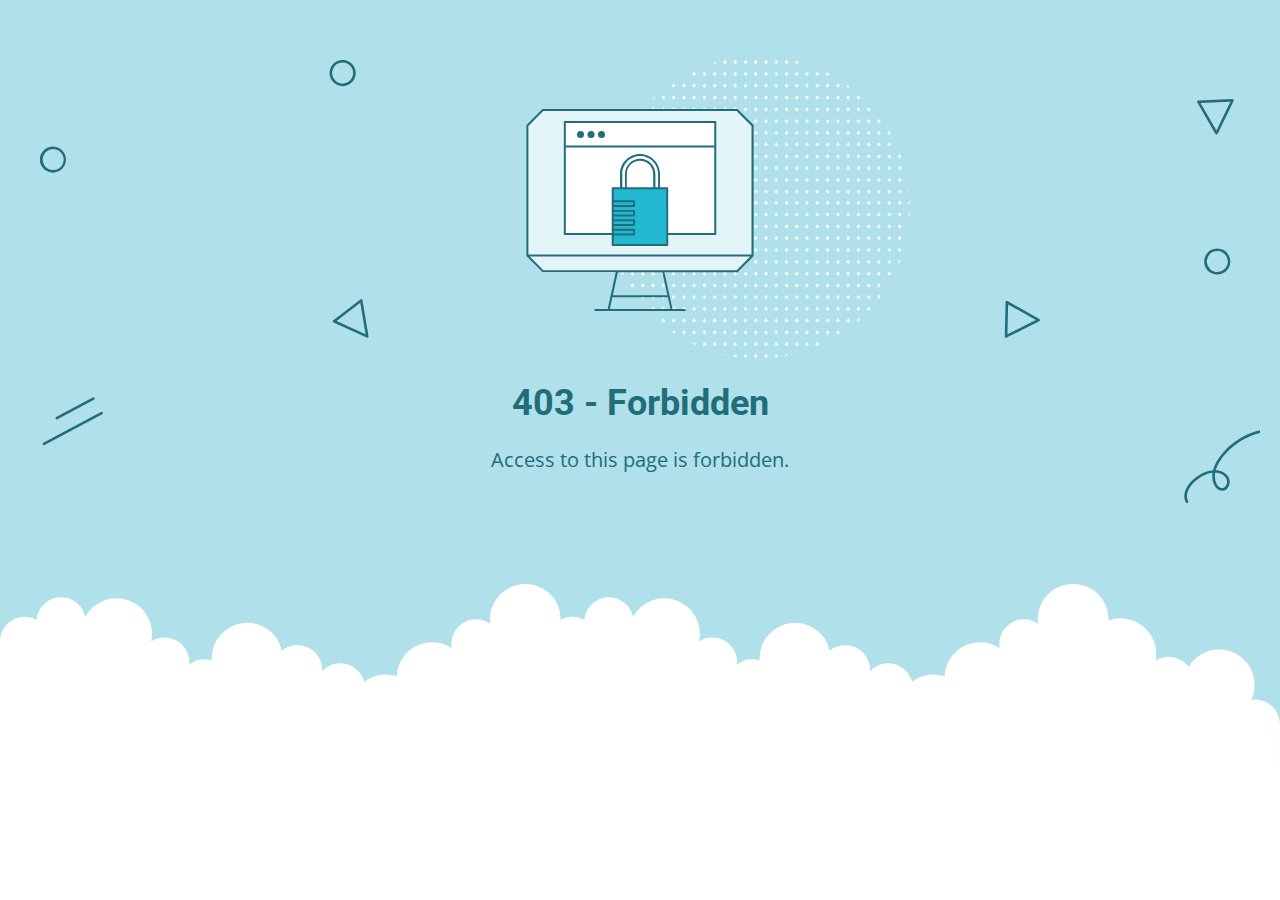
<file: images/index.html>
<!DOCTYPE html>
<html lang="en">
<head>
    <meta charset="utf-8" />
    <meta name="viewport" content="width=device-width, initial-scale=1.0">
    <meta http-equiv="cache-control" content="no-store,max-age=0" />
    <meta name="robots" content="noindex" />
    <title>403 - Forbidden</title>
    <link href="https://fonts.googleapis.com/css?family=Open+Sans:400,700%7CRoboto:400,700" rel="stylesheet">
<style>
    * {
        box-sizing: border-box;
        -moz-box-sizing: border-box;
        -webkit-tap-highlight-color: transparent;
    }
    body {
        margin: 0;
        padding: 0;
        height: 100%;
        -webkit-text-size-adjust: 100%;
    }
    .fit-wide {
        position: relative;
        overflow: hidden;
        max-width: 1240px;
        margin: 0 auto;
        padding-top: 60px;
        padding-bottom: 60px;
        padding-left: 20px;
        padding-right: 20px;
    }
    .background-wrap { position: relative; }
    .background-wrap.cloud-blue { background-color: #b0e0e9; }
    .background-wrap.white { background-color: #fff; }
    .title { 
        position: relative; 
        text-align: center;
        margin: 20px auto 10px;
    }
    .title--regular { font-family: 'Roboto', Arial, sans-serif; }
    .title--size-large { font-size: 36px; line-height: 46px; }
    .title--size-semimedium { font-size: 20px; line-height: 28px; }
    .title--weight-normal { font-weight: 400; }
    .title--weight-bold { font-weight: 700; }
    .title--subtitle { 
        padding-bottom: 40px; 
        font-family: 'Open Sans', Arial ,sans-serif; 
        text-align: center;
    }
    .error h1,
    .error p { color: #226d7a; }
    .error--bg__cover {
        position: absolute;
        width: 100%;
    }
    .error--shape__clouds svg {
        display: block;
    }
    .abstract-half-dot--circle {
        z-index: 0;
        position: absolute;
        left: 15em;
        right: 0;
        width: 300px;
        height: 300px;
        margin: 0 auto;
    }
    .icon-graphic {
        z-index: 1;
        position: relative;
        width: 300px;
        height: 300px;
        margin: 0 auto;
    }
    @media screen and (max-width: 767px) {
        .error--bg__cover { display: none; }
        .abstract-half-dot--circle { left: 0; }
    }
</style>
</head>
<body>
    <div id="container">
        <section class="error content background-wrap cloud-blue">
            <div class="fit-wide">
                <div class="error--bg__cover">
                    <svg id="bb70dc41-31d3-430f-a666-fda9b093edf1" data-name="Layer 1" xmlns="http://www.w3.org/2000/svg" viewBox="0 0 948.879 339.018"><title>bg_error_lines</title><path d="M231.605,20a9.971,9.971,0,0,1-7.251-3.106h0A10.012,10.012,0,1,1,231.605,20ZM231.6,2a8,8,0,0,0-5.8,13.507h0A8,8,0,1,0,231.6,2Z" transform="translate(0 -0.005)" fill="#226d7a"/><path d="M10.006,86.2l-.26,0a10.02,10.02,0,1,1,.26,0Zm-.011-18a8.037,8.037,0,1,0,.208,0C10.134,68.2,10.064,68.2,9.995,68.2Z" transform="translate(0 -0.005)" fill="#226d7a"/><path d="M901.007,164.2q-.13,0-.261,0a10.019,10.019,0,1,1,.261,0Zm-.012-18a8,8,0,0,0-5.794,13.511h0a8,8,0,1,0,6-13.508C901.134,146.2,901.064,146.2,901,146.2Z" transform="translate(0 -0.005)" fill="#226d7a"/><path d="M250.416,212.509a1.014,1.014,0,0,1-.417-.091L224.634,200.8a1,1,0,0,1-.191-1.7L245.2,183.2a1,1,0,0,1,1.594.629l4.607,27.517a1,1,0,0,1-.986,1.165Zm-23.437-12.836,22.139,10.141L245.1,185.8Z" transform="translate(0 -0.005)" fill="#226d7a"/><path d="M739.316,212.525a1,1,0,0,1-1-1.021l.571-26.14a1,1,0,0,1,1.487-.851L764.73,198.12a1,1,0,0,1-.038,1.767l-24.926,12.532A1,1,0,0,1,739.316,212.525Zm1.535-25.456-.5,22.817,21.756-10.94Z" transform="translate(0 -0.005)" fill="#226d7a"/><path d="M900.389,57.039a1,1,0,0,1-.866-.5l-14-24.135a1,1,0,0,1,.827-1.5l26.128-.989a1.02,1.02,0,0,1,.875.452,1,1,0,0,1,.064.982L901.289,56.474a1,1,0,0,1-.862.565Zm-12.3-24.2,12.216,21.066L910.9,31.977Z" transform="translate(0 -0.005)" fill="#226d7a"/><path d="M12.87,275.027a1,1,0,0,1-.473-1.882l27.929-14.914A1,1,0,1,1,41.269,260L13.34,274.909A1,1,0,0,1,12.87,275.027Z" transform="translate(0 -0.005)" fill="#226d7a"/><path d="M3.022,294.787A1,1,0,0,1,2.55,292.9L46.7,269.328a1,1,0,0,1,.942,1.764L3.492,294.669A1,1,0,0,1,3.022,294.787Z" transform="translate(0 -0.005)" fill="#226d7a"/><path d="M877.689,339.023a1,1,0,0,1-.883-.529c-3.192-5.987.77-13.269,6.112-17.829,4.788-4.086,9.927-6.423,14.763-6.767,1.568-6.323,5.923-11.65,8.308-14.2,11.746-12.542,27.445-18.876,42.022-16.939a1,1,0,1,1-.264,1.982c-13.92-1.85-28.991,4.25-40.3,16.324-2.183,2.332-6.145,7.152-7.7,12.808.331.016.66.043.987.079,3.41.379,7.617,2.214,9.193,6.228a7.691,7.691,0,0,1-.846,6.881,5.421,5.421,0,0,1-4.372,2.574h-.086c-3.283,0-5.743-3.046-6.731-6.089a16.766,16.766,0,0,1-.613-7.609c-4.252.444-8.785,2.594-13.065,6.246-4.58,3.91-8.3,10.386-5.646,15.367a1,1,0,0,1-.882,1.47Zm21.626-23.164a14.936,14.936,0,0,0,.482,7.073c.744,2.291,2.555,4.725,4.883,4.7a3.488,3.488,0,0,0,2.742-1.687,5.715,5.715,0,0,0,.646-5.038c-1.251-3.185-4.721-4.655-7.551-4.97Q899.921,315.876,899.315,315.859Z" transform="translate(0 -0.005)" fill="#1e6d7a"/></svg>
                </div>
                <div>
                    <div class="abstract-half-dot--circle">
                        <svg id="a57f7293-9654-4013-9c82-7cad22fc3689" data-name="Layer 1" xmlns="http://www.w3.org/2000/svg" viewBox="0 0 300 298.181"><title>circle_dots</title><polygon points="145.742 133.848 147.581 131.734 145.742 129.621 143.904 131.734 145.742 133.848" fill="#fff"/><polygon points="145.742 122.041 147.581 119.928 145.742 117.814 143.904 119.928 145.742 122.041" fill="#fff"/><polygon points="145.742 110.235 147.581 108.122 145.742 106.008 143.904 108.122 145.742 110.235" fill="#fff"/><polygon points="145.742 98.429 147.581 96.316 145.742 94.202 143.904 96.316 145.742 98.429" fill="#fff"/><polygon points="145.742 86.624 147.581 84.51 145.742 82.396 143.904 84.51 145.742 86.624" fill="#fff"/><polygon points="156.015 129.621 154.177 131.734 156.015 133.848 157.854 131.734 156.015 129.621" fill="#fff"/><polygon points="156.015 117.814 154.177 119.928 156.015 122.041 157.854 119.928 156.015 117.814" fill="#fff"/><polygon points="156.015 106.008 154.177 108.122 156.015 110.235 157.854 108.122 156.015 106.008" fill="#fff"/><polygon points="156.015 94.202 154.177 96.316 156.015 98.429 157.854 96.316 156.015 94.202" fill="#fff"/><polygon points="156.015 82.396 154.177 84.51 156.015 86.624 157.854 84.51 156.015 82.396" fill="#fff"/><polygon points="166.288 129.621 164.45 131.734 166.288 133.848 168.13 131.734 166.288 129.621" fill="#fff"/><polygon points="166.288 117.814 164.45 119.928 166.288 122.041 168.13 119.928 166.288 117.814" fill="#fff"/><polygon points="166.288 106.008 164.45 108.122 166.288 110.235 168.13 108.122 166.288 106.008" fill="#fff"/><polygon points="166.288 94.202 164.45 96.316 166.288 98.429 168.13 96.316 166.288 94.202" fill="#fff"/><polygon points="168.128 84.51 166.288 82.396 164.45 84.51 166.288 86.624 168.128 84.51" fill="#fff"/><polygon points="176.563 129.621 174.724 131.734 176.563 133.848 178.401 131.734 176.563 129.621" fill="#fff"/><polygon points="176.563 117.814 174.724 119.928 176.563 122.041 178.401 119.928 176.563 117.814" fill="#fff"/><polygon points="176.563 106.008 174.724 108.122 176.563 110.235 178.401 108.122 176.563 106.008" fill="#fff"/><polygon points="176.563 94.202 174.724 96.316 176.563 98.429 178.401 96.316 176.563 94.202" fill="#fff"/><polygon points="176.563 82.396 174.724 84.51 176.563 86.624 178.401 84.51 176.563 82.396" fill="#fff"/><polygon points="186.835 129.621 184.997 131.734 186.835 133.848 188.674 131.734 186.835 129.621" fill="#fff"/><polygon points="186.835 117.814 184.997 119.928 186.835 122.041 188.674 119.928 186.835 117.814" fill="#fff"/><polygon points="186.835 106.008 184.997 108.122 186.835 110.235 188.674 108.122 186.835 106.008" fill="#fff"/><polygon points="186.835 94.202 184.997 96.316 186.835 98.429 188.674 96.316 186.835 94.202" fill="#fff"/><polygon points="186.835 82.396 184.997 84.51 186.835 86.624 188.674 84.51 186.835 82.396" fill="#fff"/><polygon points="197.11 129.621 195.268 131.734 197.11 133.848 198.948 131.734 197.11 129.621" fill="#fff"/><polygon points="197.11 117.814 195.268 119.928 197.11 122.041 198.948 119.928 197.11 117.814" fill="#fff"/><polygon points="197.11 106.008 195.268 108.122 197.11 110.235 198.948 108.122 197.11 106.008" fill="#fff"/><polygon points="197.11 94.202 195.268 96.316 197.11 98.429 198.948 96.316 197.11 94.202" fill="#fff"/><polygon points="197.11 82.396 195.27 84.51 197.11 86.624 198.948 84.51 197.11 82.396" fill="#fff"/><polygon points="207.383 129.621 205.545 131.734 207.383 133.848 209.221 131.734 207.383 129.621" fill="#fff"/><polygon points="207.383 117.814 205.545 119.928 207.383 122.041 209.221 119.928 207.383 117.814" fill="#fff"/><polygon points="207.383 106.008 205.545 108.122 207.383 110.235 209.221 108.122 207.383 106.008" fill="#fff"/><polygon points="207.383 94.202 205.545 96.316 207.383 98.429 209.221 96.316 207.383 94.202" fill="#fff"/><polygon points="207.383 82.396 205.545 84.51 207.383 86.624 209.221 84.51 207.383 82.396" fill="#fff"/><polygon points="217.656 129.621 215.817 131.734 217.656 133.848 219.497 131.734 217.656 129.621" fill="#fff"/><polygon points="217.656 117.814 215.817 119.928 217.656 122.041 219.497 119.928 217.656 117.814" fill="#fff"/><polygon points="217.656 106.008 215.817 108.122 217.656 110.235 219.497 108.122 217.656 106.008" fill="#fff"/><polygon points="217.656 94.202 215.817 96.316 217.656 98.429 219.497 96.316 217.656 94.202" fill="#fff"/><polygon points="219.496 84.51 217.656 82.396 215.817 84.51 217.656 86.624 219.496 84.51" fill="#fff"/><polygon points="227.93 129.621 226.092 131.734 227.93 133.848 229.769 131.734 227.93 129.621" fill="#fff"/><polygon points="227.93 117.814 226.092 119.928 227.93 122.041 229.769 119.928 227.93 117.814" fill="#fff"/><polygon points="227.93 106.008 226.092 108.122 227.93 110.235 229.769 108.122 227.93 106.008" fill="#fff"/><polygon points="227.93 94.202 226.092 96.316 227.93 98.429 229.769 96.316 227.93 94.202" fill="#fff"/><polygon points="227.93 82.396 226.092 84.51 227.93 86.624 229.769 84.51 227.93 82.396" fill="#fff"/><polygon points="238.203 129.621 236.365 131.734 238.203 133.848 240.042 131.734 238.203 129.621" fill="#fff"/><polygon points="238.203 117.814 236.365 119.928 238.203 122.041 240.042 119.928 238.203 117.814" fill="#fff"/><polygon points="238.203 106.008 236.365 108.122 238.203 110.235 240.042 108.122 238.203 106.008" fill="#fff"/><polygon points="238.203 94.202 236.365 96.316 238.203 98.429 240.042 96.316 238.203 94.202" fill="#fff"/><polygon points="238.203 82.396 236.365 84.51 238.203 86.624 240.042 84.51 238.203 82.396" fill="#fff"/><polygon points="248.478 133.848 250.316 131.734 248.478 129.621 246.636 131.734 248.478 133.848" fill="#fff"/><polygon points="248.478 122.041 250.316 119.928 248.478 117.814 246.636 119.928 248.478 122.041" fill="#fff"/><polygon points="248.478 110.235 250.316 108.122 248.478 106.008 246.636 108.122 248.478 110.235" fill="#fff"/><polygon points="248.478 98.429 250.316 96.316 248.478 94.202 246.636 96.316 248.478 98.429" fill="#fff"/><polygon points="246.638 84.51 248.478 86.624 250.316 84.51 248.478 82.396 246.638 84.51" fill="#fff"/><polygon points="258.751 129.621 256.912 131.734 258.751 133.848 260.589 131.734 258.751 129.621" fill="#fff"/><polygon points="258.751 117.814 256.912 119.928 258.751 122.041 260.589 119.928 258.751 117.814" fill="#fff"/><polygon points="258.751 106.008 256.912 108.122 258.751 110.235 260.589 108.122 258.751 106.008" fill="#fff"/><polygon points="258.751 94.202 256.912 96.316 258.751 98.429 260.589 96.316 258.751 94.202" fill="#fff"/><polygon points="258.751 82.396 256.912 84.51 258.751 86.624 260.589 84.51 258.751 82.396" fill="#fff"/><polygon points="269.023 129.621 267.185 131.734 269.023 133.848 270.865 131.734 269.023 129.621" fill="#fff"/><polygon points="269.023 117.814 267.185 119.928 269.023 122.041 270.865 119.928 269.023 117.814" fill="#fff"/><polygon points="269.023 106.008 267.185 108.122 269.023 110.235 270.865 108.122 269.023 106.008" fill="#fff"/><polygon points="269.023 94.202 267.185 96.316 269.023 98.429 270.865 96.316 269.023 94.202" fill="#fff"/><polygon points="270.863 84.51 269.023 82.396 267.185 84.51 269.023 86.624 270.863 84.51" fill="#fff"/><polygon points="145.742 75.064 147.581 72.95 145.742 70.837 143.904 72.95 145.742 75.064" fill="#fff"/><polygon points="145.742 63.258 147.581 61.144 145.742 59.031 143.904 61.144 145.742 63.258" fill="#fff"/><polygon points="145.742 51.452 147.581 49.338 145.742 47.225 143.904 49.338 145.742 51.452" fill="#fff"/><polygon points="145.742 39.646 147.581 37.532 145.742 35.419 143.904 37.532 145.742 39.646" fill="#fff"/><polygon points="145.742 27.84 147.581 25.726 145.742 23.612 143.904 25.726 145.742 27.84" fill="#fff"/><polygon points="147.581 13.92 145.742 11.806 143.904 13.92 145.742 16.033 147.581 13.92" fill="#fff"/><polygon points="143.904 2.114 145.742 4.227 147.581 2.114 145.742 0 143.904 2.114" fill="#fff"/><polygon points="156.015 70.837 154.177 72.95 156.015 75.064 157.854 72.95 156.015 70.837" fill="#fff"/><polygon points="156.015 59.031 154.177 61.144 156.015 63.258 157.854 61.144 156.015 59.031" fill="#fff"/><polygon points="156.015 47.225 154.177 49.338 156.015 51.452 157.854 49.338 156.015 47.225" fill="#fff"/><polygon points="156.015 35.419 154.177 37.532 156.015 39.646 157.854 37.532 156.015 35.419" fill="#fff"/><polygon points="156.015 23.612 154.177 25.726 156.015 27.84 157.854 25.726 156.015 23.612" fill="#fff"/><polygon points="156.015 11.806 154.177 13.92 156.015 16.033 157.854 13.92 156.015 11.806" fill="#fff"/><polygon points="156.015 0 154.177 2.114 156.015 4.227 157.854 2.114 156.015 0" fill="#fff"/><polygon points="166.288 70.837 164.45 72.95 166.288 75.064 168.13 72.95 166.288 70.837" fill="#fff"/><polygon points="166.288 59.031 164.45 61.144 166.288 63.258 168.13 61.144 166.288 59.031" fill="#fff"/><polygon points="166.288 47.225 164.45 49.338 166.288 51.452 168.13 49.338 166.288 47.225" fill="#fff"/><polygon points="166.288 35.419 164.45 37.532 166.288 39.646 168.13 37.532 166.288 35.419" fill="#fff"/><polygon points="166.288 23.612 164.45 25.726 166.288 27.84 168.13 25.726 166.288 23.612" fill="#fff"/><polygon points="166.288 11.806 164.45 13.92 166.288 16.033 168.13 13.92 166.288 11.806" fill="#fff"/><polygon points="166.288 0 164.45 2.114 166.288 4.227 168.13 2.114 166.288 0" fill="#fff"/><polygon points="176.563 70.837 174.724 72.95 176.563 75.064 178.401 72.95 176.563 70.837" fill="#fff"/><polygon points="176.563 59.031 174.724 61.144 176.563 63.258 178.401 61.144 176.563 59.031" fill="#fff"/><polygon points="176.563 47.225 174.724 49.338 176.563 51.452 178.401 49.338 176.563 47.225" fill="#fff"/><polygon points="176.563 35.419 174.724 37.532 176.563 39.646 178.401 37.532 176.563 35.419" fill="#fff"/><polygon points="176.563 23.612 174.724 25.726 176.563 27.84 178.401 25.726 176.563 23.612" fill="#fff"/><polygon points="176.563 11.806 174.724 13.92 176.563 16.033 178.401 13.92 176.563 11.806" fill="#fff"/><polygon points="176.563 0 174.724 2.114 176.563 4.227 178.401 2.114 176.563 0" fill="#fff"/><polygon points="186.835 70.837 184.997 72.95 186.835 75.064 188.674 72.95 186.835 70.837" fill="#fff"/><polygon points="186.835 59.031 184.997 61.144 186.835 63.258 188.674 61.144 186.835 59.031" fill="#fff"/><polygon points="186.835 47.225 184.997 49.338 186.835 51.452 188.674 49.338 186.835 47.225" fill="#fff"/><polygon points="186.835 35.419 184.997 37.532 186.835 39.646 188.674 37.532 186.835 35.419" fill="#fff"/><polygon points="186.835 23.612 184.997 25.726 186.835 27.84 188.674 25.726 186.835 23.612" fill="#fff"/><polygon points="186.835 11.806 184.997 13.92 186.835 16.033 188.674 13.92 186.835 11.806" fill="#fff"/><path d="M186.835,4.227l1.839-2.113-.31-.356c-.826-.225-1.651-.45-2.483-.661L185,2.114Z" fill="#fff"/><polygon points="197.11 70.837 195.268 72.95 197.11 75.064 198.948 72.95 197.11 70.837" fill="#fff"/><polygon points="197.11 59.031 195.268 61.144 197.11 63.258 198.948 61.144 197.11 59.031" fill="#fff"/><polygon points="197.11 47.225 195.268 49.338 197.11 51.452 198.948 49.338 197.11 47.225" fill="#fff"/><polygon points="197.11 35.419 195.268 37.532 197.11 39.646 198.948 37.532 197.11 35.419" fill="#fff"/><polygon points="197.11 23.612 195.268 25.726 197.11 27.84 198.948 25.726 197.11 23.612" fill="#fff"/><polygon points="197.11 11.806 195.268 13.92 197.11 16.033 198.948 13.92 197.11 11.806" fill="#fff"/><polygon points="207.383 70.837 205.545 72.95 207.383 75.064 209.221 72.95 207.383 70.837" fill="#fff"/><polygon points="207.383 59.031 205.545 61.144 207.383 63.258 209.221 61.144 207.383 59.031" fill="#fff"/><polygon points="207.383 47.225 205.545 49.338 207.383 51.452 209.221 49.338 207.383 47.225" fill="#fff"/><polygon points="207.383 35.419 205.545 37.532 207.383 39.646 209.221 37.532 207.383 35.419" fill="#fff"/><polygon points="207.383 23.612 205.545 25.726 207.383 27.84 209.221 25.726 207.383 23.612" fill="#fff"/><polygon points="207.383 11.806 205.545 13.92 207.383 16.033 209.221 13.92 207.383 11.806" fill="#fff"/><polygon points="217.656 70.837 215.817 72.95 217.656 75.064 219.497 72.95 217.656 70.837" fill="#fff"/><polygon points="217.656 59.031 215.817 61.144 217.656 63.258 219.497 61.144 217.656 59.031" fill="#fff"/><polygon points="217.656 47.225 215.817 49.338 217.656 51.452 219.497 49.338 217.656 47.225" fill="#fff"/><polygon points="217.656 35.419 215.817 37.532 217.656 39.646 219.497 37.532 217.656 35.419" fill="#fff"/><polygon points="217.656 23.612 215.817 25.726 217.656 27.84 219.497 25.726 217.656 23.612" fill="#fff"/><path d="M217.656,16.033l1.753-2.011c-.842-.445-1.685-.887-2.535-1.317l-1.057,1.215Z" fill="#fff"/><polygon points="227.93 70.837 226.092 72.95 227.93 75.064 229.769 72.95 227.93 70.837" fill="#fff"/><polygon points="227.93 59.031 226.092 61.144 227.93 63.258 229.769 61.144 227.93 59.031" fill="#fff"/><polygon points="227.93 47.225 226.092 49.338 227.93 51.452 229.769 49.338 227.93 47.225" fill="#fff"/><polygon points="227.93 35.419 226.092 37.532 227.93 39.646 229.769 37.532 227.93 35.419" fill="#fff"/><polygon points="227.93 23.612 226.092 25.726 227.93 27.84 229.769 25.726 227.93 23.612" fill="#fff"/><polygon points="238.203 70.837 236.365 72.95 238.203 75.064 240.042 72.95 238.203 70.837" fill="#fff"/><polygon points="238.203 59.031 236.365 61.144 238.203 63.258 240.042 61.144 238.203 59.031" fill="#fff"/><polygon points="238.203 47.225 236.365 49.338 238.203 51.452 240.042 49.338 238.203 47.225" fill="#fff"/><polygon points="238.203 35.419 236.365 37.532 238.203 39.646 240.042 37.532 238.203 35.419" fill="#fff"/><path d="M236.365,25.726,238.2,27.84l1.084-1.246c-.744-.555-1.5-1.1-2.25-1.641Z" fill="#fff"/><polygon points="248.478 75.064 250.316 72.95 248.478 70.837 246.636 72.95 248.478 75.064" fill="#fff"/><polygon points="248.478 63.258 250.316 61.144 248.478 59.031 246.636 61.144 248.478 63.258" fill="#fff"/><polygon points="250.316 49.338 248.478 47.225 246.636 49.338 248.478 51.452 250.316 49.338" fill="#fff"/><polygon points="246.636 37.532 248.478 39.646 250.316 37.532 248.478 35.419 246.636 37.532" fill="#fff"/><polygon points="258.751 70.837 256.912 72.95 258.751 75.064 260.589 72.95 258.751 70.837" fill="#fff"/><polygon points="258.751 59.031 256.912 61.144 258.751 63.258 260.589 61.144 258.751 59.031" fill="#fff"/><polygon points="258.751 47.225 256.912 49.338 258.751 51.452 260.589 49.338 258.751 47.225" fill="#fff"/><polygon points="269.023 70.837 267.185 72.95 269.023 75.064 270.865 72.95 269.023 70.837" fill="#fff"/><polygon points="269.023 59.031 267.185 61.144 269.023 63.258 270.865 61.144 269.023 59.031" fill="#fff"/><polygon points="279.445 129.621 277.607 131.734 279.445 133.848 281.284 131.734 279.445 129.621" fill="#fff"/><polygon points="279.445 117.814 277.607 119.928 279.445 122.041 281.284 119.928 279.445 117.814" fill="#fff"/><polygon points="279.445 106.008 277.607 108.122 279.445 110.235 281.284 108.122 279.445 106.008" fill="#fff"/><polygon points="279.445 94.202 277.607 96.316 279.445 98.429 281.284 96.316 279.445 94.202" fill="#fff"/><polygon points="279.445 82.396 277.607 84.51 279.445 86.624 281.284 84.51 279.445 82.396" fill="#fff"/><polygon points="289.718 129.621 287.88 131.734 289.718 133.848 291.56 131.734 289.718 129.621" fill="#fff"/><polygon points="289.718 117.814 287.88 119.928 289.718 122.041 291.56 119.928 289.718 117.814" fill="#fff"/><polygon points="289.718 106.008 287.88 108.122 289.718 110.235 291.56 108.122 289.718 106.008" fill="#fff"/><path d="M287.88,96.316l1.838,2.113,1.515-1.739c-.151-.422-.3-.846-.451-1.267L289.718,94.2Z" fill="#fff"/><path d="M299.092,130.656l-.938,1.078,1.192,1.37Q299.229,131.877,299.092,130.656Z" fill="#fff"/><path d="M279.445,75.064l1.241-1.427q-.721-1.278-1.466-2.541l-1.613,1.854Z" fill="#fff"/><polygon points="1.838 129.621 0 131.734 1.838 133.848 3.677 131.734 1.838 129.621" fill="#fff"/><polygon points="1.838 117.814 0 119.928 1.838 122.041 3.677 119.928 1.838 117.814" fill="#fff"/><path d="M1.838,110.235l1.839-2.113-1.534-1.764q-.456,1.6-.876,3.22Z" fill="#fff"/><polygon points="12.113 129.621 10.271 131.734 12.113 133.848 13.951 131.734 12.113 129.621" fill="#fff"/><polygon points="12.113 117.814 10.271 119.928 12.113 122.041 13.951 119.928 12.113 117.814" fill="#fff"/><polygon points="12.113 106.008 10.271 108.122 12.113 110.235 13.951 108.122 12.113 106.008" fill="#fff"/><polygon points="12.113 94.202 10.271 96.316 12.113 98.429 13.951 96.316 12.113 94.202" fill="#fff"/><polygon points="12.113 82.396 10.273 84.51 12.113 86.624 13.951 84.51 12.113 82.396" fill="#fff"/><polygon points="22.533 129.621 20.695 131.734 22.533 133.848 24.371 131.734 22.533 129.621" fill="#fff"/><polygon points="22.533 117.814 20.695 119.928 22.533 122.041 24.371 119.928 22.533 117.814" fill="#fff"/><polygon points="22.533 106.008 20.695 108.122 22.533 110.235 24.371 108.122 22.533 106.008" fill="#fff"/><polygon points="22.533 94.202 20.695 96.316 22.533 98.429 24.371 96.316 22.533 94.202" fill="#fff"/><polygon points="22.533 82.396 20.695 84.51 22.533 86.624 24.371 84.51 22.533 82.396" fill="#fff"/><polygon points="32.808 129.621 30.966 131.734 32.808 133.848 34.646 131.734 32.808 129.621" fill="#fff"/><polygon points="32.808 117.814 30.966 119.928 32.808 122.041 34.646 119.928 32.808 117.814" fill="#fff"/><polygon points="32.808 106.008 30.966 108.122 32.808 110.235 34.646 108.122 32.808 106.008" fill="#fff"/><polygon points="32.808 94.202 30.966 96.316 32.808 98.429 34.646 96.316 32.808 94.202" fill="#fff"/><polygon points="32.808 82.396 30.968 84.51 32.808 86.624 34.646 84.51 32.808 82.396" fill="#fff"/><polygon points="43.08 129.621 41.242 131.734 43.08 133.848 44.919 131.734 43.08 129.621" fill="#fff"/><polygon points="43.08 117.814 41.242 119.928 43.08 122.041 44.919 119.928 43.08 117.814" fill="#fff"/><polygon points="43.08 106.008 41.242 108.122 43.08 110.235 44.919 108.122 43.08 106.008" fill="#fff"/><polygon points="43.08 94.202 41.242 96.316 43.08 98.429 44.919 96.316 43.08 94.202" fill="#fff"/><polygon points="43.08 82.396 41.242 84.51 43.08 86.624 44.919 84.51 43.08 82.396" fill="#fff"/><polygon points="53.353 129.621 51.515 131.734 53.353 133.848 55.195 131.734 53.353 129.621" fill="#fff"/><polygon points="53.353 117.814 51.515 119.928 53.353 122.041 55.195 119.928 53.353 117.814" fill="#fff"/><polygon points="53.353 106.008 51.515 108.122 53.353 110.235 55.195 108.122 53.353 106.008" fill="#fff"/><polygon points="53.353 94.202 51.515 96.316 53.353 98.429 55.195 96.316 53.353 94.202" fill="#fff"/><polygon points="55.193 84.51 53.353 82.396 51.515 84.51 53.353 86.624 55.193 84.51" fill="#fff"/><polygon points="63.628 129.621 61.789 131.734 63.628 133.848 65.466 131.734 63.628 129.621" fill="#fff"/><polygon points="63.628 117.814 61.789 119.928 63.628 122.041 65.466 119.928 63.628 117.814" fill="#fff"/><polygon points="63.628 106.008 61.789 108.122 63.628 110.235 65.466 108.122 63.628 106.008" fill="#fff"/><polygon points="63.628 94.202 61.789 96.316 63.628 98.429 65.466 96.316 63.628 94.202" fill="#fff"/><polygon points="63.628 82.396 61.789 84.51 63.628 86.624 65.466 84.51 63.628 82.396" fill="#fff"/><polygon points="73.901 129.621 72.062 131.734 73.901 133.848 75.739 131.734 73.901 129.621" fill="#fff"/><polygon points="73.901 117.814 72.062 119.928 73.901 122.041 75.739 119.928 73.901 117.814" fill="#fff"/><polygon points="73.901 106.008 72.062 108.122 73.901 110.235 75.739 108.122 73.901 106.008" fill="#fff"/><polygon points="73.901 94.202 72.062 96.316 73.901 98.429 75.739 96.316 73.901 94.202" fill="#fff"/><polygon points="73.901 82.396 72.062 84.51 73.901 86.624 75.739 84.51 73.901 82.396" fill="#fff"/><polygon points="84.174 129.621 82.335 131.734 84.174 133.848 86.015 131.734 84.174 129.621" fill="#fff"/><polygon points="84.174 117.814 82.335 119.928 84.174 122.041 86.015 119.928 84.174 117.814" fill="#fff"/><polygon points="84.174 106.008 82.335 108.122 84.174 110.235 86.015 108.122 84.174 106.008" fill="#fff"/><polygon points="84.174 94.202 82.335 96.316 84.174 98.429 86.015 96.316 84.174 94.202" fill="#fff"/><polygon points="86.014 84.51 84.174 82.396 82.335 84.51 84.174 86.624 86.014 84.51" fill="#fff"/><polygon points="94.448 129.621 92.61 131.734 94.448 133.848 96.286 131.734 94.448 129.621" fill="#fff"/><polygon points="94.448 117.814 92.61 119.928 94.448 122.041 96.286 119.928 94.448 117.814" fill="#fff"/><polygon points="94.448 106.008 92.61 108.122 94.448 110.235 96.286 108.122 94.448 106.008" fill="#fff"/><polygon points="94.448 94.202 92.61 96.316 94.448 98.429 96.286 96.316 94.448 94.202" fill="#fff"/><polygon points="94.448 82.396 92.61 84.51 94.448 86.624 96.286 84.51 94.448 82.396" fill="#fff"/><polygon points="104.721 129.621 102.883 131.734 104.721 133.848 106.559 131.734 104.721 129.621" fill="#fff"/><polygon points="104.721 117.814 102.883 119.928 104.721 122.041 106.559 119.928 104.721 117.814" fill="#fff"/><polygon points="104.721 106.008 102.883 108.122 104.721 110.235 106.559 108.122 104.721 106.008" fill="#fff"/><polygon points="104.721 94.202 102.883 96.316 104.721 98.429 106.559 96.316 104.721 94.202" fill="#fff"/><polygon points="104.721 82.396 102.883 84.51 104.721 86.624 106.559 84.51 104.721 82.396" fill="#fff"/><polygon points="114.996 129.621 113.154 131.734 114.996 133.848 116.834 131.734 114.996 129.621" fill="#fff"/><polygon points="114.996 117.814 113.154 119.928 114.996 122.041 116.834 119.928 114.996 117.814" fill="#fff"/><polygon points="114.996 106.008 113.154 108.122 114.996 110.235 116.834 108.122 114.996 106.008" fill="#fff"/><polygon points="114.996 94.202 113.154 96.316 114.996 98.429 116.834 96.316 114.996 94.202" fill="#fff"/><polygon points="114.996 82.396 113.156 84.51 114.996 86.624 116.834 84.51 114.996 82.396" fill="#fff"/><polygon points="125.268 133.848 127.107 131.734 125.268 129.621 123.43 131.734 125.268 133.848" fill="#fff"/><polygon points="125.268 122.041 127.107 119.928 125.268 117.814 123.43 119.928 125.268 122.041" fill="#fff"/><polygon points="125.268 110.235 127.107 108.122 125.268 106.008 123.43 108.122 125.268 110.235" fill="#fff"/><polygon points="125.268 98.429 127.107 96.316 125.268 94.202 123.43 96.316 125.268 98.429" fill="#fff"/><polygon points="125.268 86.624 127.107 84.51 125.268 82.396 123.43 84.51 125.268 86.624" fill="#fff"/><polygon points="135.541 133.848 137.383 131.734 135.541 129.621 133.703 131.734 135.541 133.848" fill="#fff"/><polygon points="135.541 122.041 137.383 119.928 135.541 117.814 133.703 119.928 135.541 122.041" fill="#fff"/><polygon points="135.541 110.235 137.383 108.122 135.541 106.008 133.703 108.122 135.541 110.235" fill="#fff"/><polygon points="135.541 98.429 137.383 96.316 135.541 94.202 133.703 96.316 135.541 98.429" fill="#fff"/><polygon points="135.541 86.624 137.381 84.51 135.541 82.396 133.703 84.51 135.541 86.624" fill="#fff"/><polygon points="22.533 70.837 20.695 72.95 22.533 75.064 24.371 72.95 22.533 70.837" fill="#fff"/><path d="M22.533,63.258l1.838-2.114-.387-.445c-.55.779-1.1,1.559-1.634,2.349Z" fill="#fff"/><polygon points="32.808 70.837 30.966 72.95 32.808 75.064 34.646 72.95 32.808 70.837" fill="#fff"/><polygon points="32.808 59.031 30.966 61.144 32.808 63.258 34.646 61.144 32.808 59.031" fill="#fff"/><path d="M32.808,51.452l1.838-2.114-.9-1.037c-.616.7-1.222,1.416-1.825,2.132Z" fill="#fff"/><polygon points="43.08 70.837 41.242 72.95 43.08 75.064 44.919 72.95 43.08 70.837" fill="#fff"/><polygon points="43.08 59.031 41.242 61.144 43.08 63.258 44.919 61.144 43.08 59.031" fill="#fff"/><polygon points="43.08 47.225 41.242 49.338 43.08 51.452 44.919 49.338 43.08 47.225" fill="#fff"/><path d="M43.08,39.646l1.839-2.114-.342-.393q-1.016.947-2.015,1.911Z" fill="#fff"/><polygon points="53.353 70.837 51.515 72.95 53.353 75.064 55.195 72.95 53.353 70.837" fill="#fff"/><polygon points="53.353 59.031 51.515 61.144 53.353 63.258 55.195 61.144 53.353 59.031" fill="#fff"/><polygon points="53.353 47.225 51.515 49.338 53.353 51.452 55.195 49.338 53.353 47.225" fill="#fff"/><polygon points="53.353 35.419 51.515 37.532 53.353 39.646 55.195 37.532 53.353 35.419" fill="#fff"/><polygon points="63.628 70.837 61.789 72.95 63.628 75.064 65.466 72.95 63.628 70.837" fill="#fff"/><polygon points="63.628 59.031 61.789 61.144 63.628 63.258 65.466 61.144 63.628 59.031" fill="#fff"/><polygon points="63.628 47.225 61.789 49.338 63.628 51.452 65.466 49.338 63.628 47.225" fill="#fff"/><polygon points="63.628 35.419 61.789 37.532 63.628 39.646 65.466 37.532 63.628 35.419" fill="#fff"/><polygon points="63.628 23.612 61.789 25.726 63.628 27.84 65.466 25.726 63.628 23.612" fill="#fff"/><polygon points="73.901 70.837 72.062 72.95 73.901 75.064 75.739 72.95 73.901 70.837" fill="#fff"/><polygon points="73.901 59.031 72.062 61.144 73.901 63.258 75.739 61.144 73.901 59.031" fill="#fff"/><polygon points="73.901 47.225 72.062 49.338 73.901 51.452 75.739 49.338 73.901 47.225" fill="#fff"/><polygon points="73.901 35.419 72.062 37.532 73.901 39.646 75.739 37.532 73.901 35.419" fill="#fff"/><polygon points="73.901 23.612 72.062 25.726 73.901 27.84 75.739 25.726 73.901 23.612" fill="#fff"/><path d="M73.9,16.033l.476-.547c-.214.119-.429.237-.642.357Z" fill="#fff"/><polygon points="84.174 70.837 82.335 72.95 84.174 75.064 86.015 72.95 84.174 70.837" fill="#fff"/><polygon points="84.174 59.031 82.335 61.144 84.174 63.258 86.015 61.144 84.174 59.031" fill="#fff"/><polygon points="84.174 47.225 82.335 49.338 84.174 51.452 86.015 49.338 84.174 47.225" fill="#fff"/><polygon points="84.174 35.419 82.335 37.532 84.174 39.646 86.015 37.532 84.174 35.419" fill="#fff"/><polygon points="84.174 23.612 82.335 25.726 84.174 27.84 86.015 25.726 84.174 23.612" fill="#fff"/><polygon points="84.174 11.806 82.335 13.92 84.174 16.033 86.015 13.92 84.174 11.806" fill="#fff"/><polygon points="94.448 70.837 92.61 72.95 94.448 75.064 96.286 72.95 94.448 70.837" fill="#fff"/><polygon points="94.448 59.031 92.61 61.144 94.448 63.258 96.286 61.144 94.448 59.031" fill="#fff"/><polygon points="94.448 47.225 92.61 49.338 94.448 51.452 96.286 49.338 94.448 47.225" fill="#fff"/><polygon points="94.448 35.419 92.61 37.532 94.448 39.646 96.286 37.532 94.448 35.419" fill="#fff"/><polygon points="94.448 23.612 92.61 25.726 94.448 27.84 96.286 25.726 94.448 23.612" fill="#fff"/><polygon points="94.448 11.806 92.61 13.92 94.448 16.033 96.286 13.92 94.448 11.806" fill="#fff"/><polygon points="104.721 70.837 102.883 72.95 104.721 75.064 106.559 72.95 104.721 70.837" fill="#fff"/><polygon points="104.721 59.031 102.883 61.144 104.721 63.258 106.559 61.144 104.721 59.031" fill="#fff"/><polygon points="104.721 47.225 102.883 49.338 104.721 51.452 106.559 49.338 104.721 47.225" fill="#fff"/><polygon points="104.721 35.419 102.883 37.532 104.721 39.646 106.559 37.532 104.721 35.419" fill="#fff"/><polygon points="104.721 23.612 102.883 25.726 104.721 27.84 106.559 25.726 104.721 23.612" fill="#fff"/><polygon points="104.721 11.806 102.883 13.92 104.721 16.033 106.559 13.92 104.721 11.806" fill="#fff"/><path d="M104.721,4.227l1.759-2.022c-.937.266-1.868.545-2.8.828Z" fill="#fff"/><polygon points="114.996 70.837 113.154 72.95 114.996 75.064 116.834 72.95 114.996 70.837" fill="#fff"/><polygon points="114.996 59.031 113.154 61.144 114.996 63.258 116.834 61.144 114.996 59.031" fill="#fff"/><polygon points="114.996 47.225 113.154 49.338 114.996 51.452 116.834 49.338 114.996 47.225" fill="#fff"/><polygon points="114.996 35.419 113.154 37.532 114.996 39.646 116.834 37.532 114.996 35.419" fill="#fff"/><polygon points="114.996 23.612 113.154 25.726 114.996 27.84 116.834 25.726 114.996 23.612" fill="#fff"/><polygon points="114.996 11.806 113.154 13.92 114.996 16.033 116.834 13.92 114.996 11.806" fill="#fff"/><path d="M113.154,2.114,115,4.227l1.838-2.113-1.8-2.066-.1.023Z" fill="#fff"/><polygon points="125.268 75.064 127.107 72.95 125.268 70.837 123.43 72.95 125.268 75.064" fill="#fff"/><polygon points="125.268 63.258 127.107 61.144 125.268 59.031 123.43 61.144 125.268 63.258" fill="#fff"/><polygon points="125.268 51.452 127.107 49.338 125.268 47.225 123.43 49.338 125.268 51.452" fill="#fff"/><polygon points="125.268 39.646 127.107 37.532 125.268 35.419 123.43 37.532 125.268 39.646" fill="#fff"/><polygon points="125.268 27.84 127.107 25.726 125.268 23.612 123.43 25.726 125.268 27.84" fill="#fff"/><polygon points="125.268 16.033 127.107 13.92 125.268 11.806 123.43 13.92 125.268 16.033" fill="#fff"/><polygon points="127.107 2.114 125.268 0 123.43 2.114 125.268 4.227 127.107 2.114" fill="#fff"/><polygon points="135.541 75.064 137.383 72.95 135.541 70.837 133.703 72.95 135.541 75.064" fill="#fff"/><polygon points="135.541 63.258 137.383 61.144 135.541 59.031 133.703 61.144 135.541 63.258" fill="#fff"/><polygon points="135.541 51.452 137.383 49.338 135.541 47.225 133.703 49.338 135.541 51.452" fill="#fff"/><polygon points="135.541 39.646 137.383 37.532 135.541 35.419 133.703 37.532 135.541 39.646" fill="#fff"/><polygon points="135.541 27.84 137.383 25.726 135.541 23.612 133.703 25.726 135.541 27.84" fill="#fff"/><polygon points="135.541 16.033 137.383 13.92 135.541 11.806 133.703 13.92 135.541 16.033" fill="#fff"/><polygon points="137.383 2.114 135.541 0 133.703 2.114 135.541 4.227 137.383 2.114" fill="#fff"/><polygon points="145.742 286.348 147.581 284.234 145.742 282.121 143.904 284.234 145.742 286.348" fill="#fff"/><polygon points="145.742 274.542 147.581 272.428 145.742 270.315 143.904 272.428 145.742 274.542" fill="#fff"/><polygon points="145.742 262.736 147.581 260.622 145.742 258.509 143.904 260.622 145.742 262.736" fill="#fff"/><polygon points="145.742 250.929 147.581 248.815 145.742 246.702 143.904 248.815 145.742 250.929" fill="#fff"/><polygon points="145.742 239.123 147.581 237.01 145.742 234.896 143.904 237.01 145.742 239.123" fill="#fff"/><polygon points="154.177 284.234 156.015 286.348 157.854 284.234 156.015 282.121 154.177 284.234" fill="#fff"/><polygon points="156.015 270.315 154.177 272.428 156.015 274.542 157.854 272.428 156.015 270.315" fill="#fff"/><polygon points="156.015 258.509 154.177 260.622 156.015 262.736 157.854 260.622 156.015 258.509" fill="#fff"/><polygon points="156.015 246.702 154.177 248.815 156.015 250.929 157.854 248.815 156.015 246.702" fill="#fff"/><polygon points="156.015 234.896 154.177 237.01 156.015 239.123 157.854 237.01 156.015 234.896" fill="#fff"/><polygon points="164.45 284.234 166.288 286.348 168.13 284.234 166.288 282.121 164.45 284.234" fill="#fff"/><polygon points="166.288 270.315 164.45 272.428 166.288 274.542 168.13 272.428 166.288 270.315" fill="#fff"/><polygon points="166.288 258.509 164.45 260.622 166.288 262.736 168.13 260.622 166.288 258.509" fill="#fff"/><polygon points="166.288 246.702 164.45 248.815 166.288 250.929 168.13 248.815 166.288 246.702" fill="#fff"/><polygon points="166.288 234.896 164.45 237.01 166.288 239.123 168.13 237.01 166.288 234.896" fill="#fff"/><polygon points="174.724 284.234 176.563 286.348 178.401 284.234 176.563 282.121 174.724 284.234" fill="#fff"/><polygon points="176.563 270.315 174.724 272.428 176.563 274.542 178.401 272.428 176.563 270.315" fill="#fff"/><polygon points="176.563 258.509 174.724 260.622 176.563 262.736 178.401 260.622 176.563 258.509" fill="#fff"/><polygon points="176.563 246.702 174.724 248.815 176.563 250.929 178.401 248.815 176.563 246.702" fill="#fff"/><polygon points="176.563 234.896 174.724 237.01 176.563 239.123 178.401 237.01 176.563 234.896" fill="#fff"/><polygon points="184.997 284.234 186.835 286.348 188.674 284.234 186.835 282.121 184.997 284.234" fill="#fff"/><polygon points="186.835 270.315 184.997 272.428 186.835 274.542 188.674 272.428 186.835 270.315" fill="#fff"/><polygon points="186.835 258.509 184.997 260.622 186.835 262.736 188.674 260.622 186.835 258.509" fill="#fff"/><polygon points="186.835 246.702 184.997 248.815 186.835 250.929 188.674 248.815 186.835 246.702" fill="#fff"/><polygon points="186.835 234.896 184.997 237.01 186.835 239.123 188.674 237.01 186.835 234.896" fill="#fff"/><polygon points="195.268 284.234 197.11 286.348 198.948 284.234 197.11 282.121 195.268 284.234" fill="#fff"/><polygon points="197.11 270.315 195.268 272.428 197.11 274.542 198.948 272.428 197.11 270.315" fill="#fff"/><polygon points="197.11 258.509 195.268 260.622 197.11 262.736 198.948 260.622 197.11 258.509" fill="#fff"/><polygon points="197.11 246.702 195.268 248.815 197.11 250.929 198.948 248.815 197.11 246.702" fill="#fff"/><polygon points="197.11 234.896 195.268 237.01 197.11 239.123 198.948 237.01 197.11 234.896" fill="#fff"/><polygon points="205.545 284.234 207.383 286.348 209.221 284.234 207.383 282.121 205.545 284.234" fill="#fff"/><polygon points="207.383 270.315 205.545 272.428 207.383 274.542 209.221 272.428 207.383 270.315" fill="#fff"/><polygon points="207.383 258.509 205.545 260.622 207.383 262.736 209.221 260.622 207.383 258.509" fill="#fff"/><polygon points="207.383 246.702 205.545 248.815 207.383 250.929 209.221 248.815 207.383 246.702" fill="#fff"/><polygon points="207.383 234.896 205.545 237.01 207.383 239.123 209.221 237.01 207.383 234.896" fill="#fff"/><polygon points="215.817 272.428 217.656 274.542 219.497 272.428 217.656 270.315 215.817 272.428" fill="#fff"/><polygon points="217.656 258.509 215.817 260.622 217.656 262.736 219.497 260.622 217.656 258.509" fill="#fff"/><polygon points="217.656 246.702 215.817 248.815 217.656 250.929 219.497 248.815 217.656 246.702" fill="#fff"/><polygon points="217.656 234.896 215.817 237.01 217.656 239.123 219.497 237.01 217.656 234.896" fill="#fff"/><polygon points="226.092 272.428 227.93 274.542 229.769 272.428 227.93 270.315 226.092 272.428" fill="#fff"/><polygon points="227.93 258.509 226.092 260.622 227.93 262.736 229.769 260.622 227.93 258.509" fill="#fff"/><polygon points="227.93 246.702 226.092 248.815 227.93 250.929 229.769 248.815 227.93 246.702" fill="#fff"/><polygon points="227.93 234.896 226.092 237.01 227.93 239.123 229.769 237.01 227.93 234.896" fill="#fff"/><polygon points="236.365 260.622 238.203 262.736 240.042 260.622 238.203 258.509 236.365 260.622" fill="#fff"/><polygon points="238.203 246.702 236.365 248.815 238.203 250.929 240.042 248.815 238.203 246.702" fill="#fff"/><polygon points="238.203 234.896 236.365 237.01 238.203 239.123 240.042 237.01 238.203 234.896" fill="#fff"/><path d="M248.478,258.509l-1.842,2.113.929,1.067c.7-.6,1.391-1.22,2.081-1.837Z" fill="#fff"/><polygon points="248.478 250.929 250.316 248.815 248.478 246.702 246.636 248.815 248.478 250.929" fill="#fff"/><polygon points="248.478 239.123 250.316 237.01 248.478 234.896 246.636 237.01 248.478 239.123" fill="#fff"/><polygon points="260.589 248.815 258.751 246.702 256.912 248.815 258.751 250.929 260.589 248.815" fill="#fff"/><polygon points="256.912 237.01 258.751 239.123 260.589 237.01 258.751 234.896 256.912 237.01" fill="#fff"/><path d="M269.023,234.9l-1.838,2.114,1.766,2.03q.864-1.126,1.707-2.268Z" fill="#fff"/><polygon points="145.742 227.565 147.581 225.451 145.742 223.337 143.904 225.451 145.742 227.565" fill="#fff"/><polygon points="145.742 215.759 147.581 213.645 145.742 211.531 143.904 213.645 145.742 215.759" fill="#fff"/><polygon points="145.742 203.952 147.581 201.838 145.742 199.725 143.904 201.838 145.742 203.952" fill="#fff"/><polygon points="145.742 192.146 147.581 190.032 145.742 187.919 143.904 190.032 145.742 192.146" fill="#fff"/><polygon points="145.742 180.34 147.581 178.226 145.742 176.113 143.904 178.226 145.742 180.34" fill="#fff"/><polygon points="145.742 168.534 147.581 166.42 145.742 164.307 143.904 166.42 145.742 168.534" fill="#fff"/><polygon points="145.742 156.727 147.581 154.614 145.742 152.5 143.904 154.614 145.742 156.727" fill="#fff"/><polygon points="145.742 144.921 147.581 142.808 145.742 140.694 143.904 142.808 145.742 144.921" fill="#fff"/><polygon points="156.015 223.337 154.177 225.451 156.015 227.565 157.854 225.451 156.015 223.337" fill="#fff"/><polygon points="156.015 211.531 154.177 213.645 156.015 215.759 157.854 213.645 156.015 211.531" fill="#fff"/><polygon points="156.015 199.725 154.177 201.838 156.015 203.952 157.854 201.838 156.015 199.725" fill="#fff"/><polygon points="156.015 187.919 154.177 190.032 156.015 192.146 157.854 190.032 156.015 187.919" fill="#fff"/><polygon points="156.015 176.113 154.177 178.226 156.015 180.34 157.854 178.226 156.015 176.113" fill="#fff"/><polygon points="156.015 164.307 154.177 166.42 156.015 168.534 157.854 166.42 156.015 164.307" fill="#fff"/><polygon points="156.015 152.5 154.177 154.614 156.015 156.727 157.854 154.614 156.015 152.5" fill="#fff"/><polygon points="156.015 140.694 154.177 142.808 156.015 144.921 157.854 142.808 156.015 140.694" fill="#fff"/><polygon points="168.128 225.451 166.288 223.337 164.45 225.451 166.288 227.565 168.128 225.451" fill="#fff"/><polygon points="166.288 211.531 164.45 213.645 166.288 215.759 168.13 213.645 166.288 211.531" fill="#fff"/><polygon points="166.288 199.725 164.45 201.838 166.288 203.952 168.13 201.838 166.288 199.725" fill="#fff"/><polygon points="166.288 187.919 164.45 190.032 166.288 192.146 168.13 190.032 166.288 187.919" fill="#fff"/><polygon points="166.288 176.113 164.45 178.226 166.288 180.34 168.13 178.226 166.288 176.113" fill="#fff"/><polygon points="166.288 164.307 164.45 166.42 166.288 168.534 168.13 166.42 166.288 164.307" fill="#fff"/><polygon points="166.288 152.5 164.45 154.614 166.288 156.727 168.13 154.614 166.288 152.5" fill="#fff"/><polygon points="166.288 140.694 164.45 142.808 166.288 144.921 168.13 142.808 166.288 140.694" fill="#fff"/><polygon points="176.563 223.337 174.724 225.451 176.563 227.565 178.401 225.451 176.563 223.337" fill="#fff"/><polygon points="176.563 211.531 174.724 213.645 176.563 215.759 178.401 213.645 176.563 211.531" fill="#fff"/><polygon points="176.563 199.725 174.724 201.838 176.563 203.952 178.401 201.838 176.563 199.725" fill="#fff"/><polygon points="176.563 187.919 174.724 190.032 176.563 192.146 178.401 190.032 176.563 187.919" fill="#fff"/><polygon points="176.563 176.113 174.724 178.226 176.563 180.34 178.401 178.226 176.563 176.113" fill="#fff"/><polygon points="176.563 164.307 174.724 166.42 176.563 168.534 178.401 166.42 176.563 164.307" fill="#fff"/><polygon points="176.563 152.5 174.724 154.614 176.563 156.727 178.401 154.614 176.563 152.5" fill="#fff"/><polygon points="176.563 140.694 174.724 142.808 176.563 144.921 178.401 142.808 176.563 140.694" fill="#fff"/><polygon points="186.835 223.337 184.997 225.451 186.835 227.565 188.674 225.451 186.835 223.337" fill="#fff"/><polygon points="186.835 211.531 184.997 213.645 186.835 215.759 188.674 213.645 186.835 211.531" fill="#fff"/><polygon points="186.835 199.725 184.997 201.838 186.835 203.952 188.674 201.838 186.835 199.725" fill="#fff"/><polygon points="186.835 187.919 184.997 190.032 186.835 192.146 188.674 190.032 186.835 187.919" fill="#fff"/><polygon points="186.835 176.113 184.997 178.226 186.835 180.34 188.674 178.226 186.835 176.113" fill="#fff"/><polygon points="186.835 164.307 184.997 166.42 186.835 168.534 188.674 166.42 186.835 164.307" fill="#fff"/><polygon points="186.835 152.5 184.997 154.614 186.835 156.727 188.674 154.614 186.835 152.5" fill="#fff"/><polygon points="186.835 140.694 184.997 142.808 186.835 144.921 188.674 142.808 186.835 140.694" fill="#fff"/><polygon points="197.11 223.337 195.27 225.451 197.11 227.565 198.948 225.451 197.11 223.337" fill="#fff"/><polygon points="197.11 211.531 195.268 213.645 197.11 215.759 198.948 213.645 197.11 211.531" fill="#fff"/><polygon points="197.11 199.725 195.268 201.838 197.11 203.952 198.948 201.838 197.11 199.725" fill="#fff"/><polygon points="197.11 187.919 195.268 190.032 197.11 192.146 198.948 190.032 197.11 187.919" fill="#fff"/><polygon points="197.11 176.113 195.268 178.226 197.11 180.34 198.948 178.226 197.11 176.113" fill="#fff"/><polygon points="197.11 164.307 195.268 166.42 197.11 168.534 198.948 166.42 197.11 164.307" fill="#fff"/><polygon points="197.11 152.5 195.268 154.614 197.11 156.727 198.948 154.614 197.11 152.5" fill="#fff"/><polygon points="197.11 140.694 195.268 142.808 197.11 144.921 198.948 142.808 197.11 140.694" fill="#fff"/><polygon points="207.383 223.337 205.545 225.451 207.383 227.565 209.221 225.451 207.383 223.337" fill="#fff"/><polygon points="207.383 211.531 205.545 213.645 207.383 215.759 209.221 213.645 207.383 211.531" fill="#fff"/><polygon points="207.383 199.725 205.545 201.838 207.383 203.952 209.221 201.838 207.383 199.725" fill="#fff"/><polygon points="207.383 187.919 205.545 190.032 207.383 192.146 209.221 190.032 207.383 187.919" fill="#fff"/><polygon points="207.383 176.113 205.545 178.226 207.383 180.34 209.221 178.226 207.383 176.113" fill="#fff"/><polygon points="207.383 164.307 205.545 166.42 207.383 168.534 209.221 166.42 207.383 164.307" fill="#fff"/><polygon points="207.383 152.5 205.545 154.614 207.383 156.727 209.221 154.614 207.383 152.5" fill="#fff"/><polygon points="207.383 140.694 205.545 142.808 207.383 144.921 209.221 142.808 207.383 140.694" fill="#fff"/><polygon points="219.496 225.451 217.656 223.337 215.817 225.451 217.656 227.565 219.496 225.451" fill="#fff"/><polygon points="217.656 211.531 215.817 213.645 217.656 215.759 219.497 213.645 217.656 211.531" fill="#fff"/><polygon points="217.656 199.725 215.817 201.838 217.656 203.952 219.497 201.838 217.656 199.725" fill="#fff"/><polygon points="217.656 187.919 215.817 190.032 217.656 192.146 219.497 190.032 217.656 187.919" fill="#fff"/><polygon points="217.656 176.113 215.817 178.226 217.656 180.34 219.497 178.226 217.656 176.113" fill="#fff"/><polygon points="217.656 164.307 215.817 166.42 217.656 168.534 219.497 166.42 217.656 164.307" fill="#fff"/><polygon points="217.656 152.5 215.817 154.614 217.656 156.727 219.497 154.614 217.656 152.5" fill="#fff"/><polygon points="217.656 140.694 215.817 142.808 217.656 144.921 219.497 142.808 217.656 140.694" fill="#fff"/><polygon points="227.93 223.337 226.092 225.451 227.93 227.565 229.769 225.451 227.93 223.337" fill="#fff"/><polygon points="227.93 211.531 226.092 213.645 227.93 215.759 229.769 213.645 227.93 211.531" fill="#fff"/><polygon points="227.93 199.725 226.092 201.838 227.93 203.952 229.769 201.838 227.93 199.725" fill="#fff"/><polygon points="227.93 187.919 226.092 190.032 227.93 192.146 229.769 190.032 227.93 187.919" fill="#fff"/><polygon points="227.93 176.113 226.092 178.226 227.93 180.34 229.769 178.226 227.93 176.113" fill="#fff"/><polygon points="227.93 164.307 226.092 166.42 227.93 168.534 229.769 166.42 227.93 164.307" fill="#fff"/><polygon points="227.93 152.5 226.092 154.614 227.93 156.727 229.769 154.614 227.93 152.5" fill="#fff"/><polygon points="227.93 140.694 226.092 142.808 227.93 144.921 229.769 142.808 227.93 140.694" fill="#fff"/><polygon points="238.203 223.337 236.365 225.451 238.203 227.565 240.042 225.451 238.203 223.337" fill="#fff"/><polygon points="238.203 211.531 236.365 213.645 238.203 215.759 240.042 213.645 238.203 211.531" fill="#fff"/><polygon points="238.203 199.725 236.365 201.838 238.203 203.952 240.042 201.838 238.203 199.725" fill="#fff"/><polygon points="238.203 187.919 236.365 190.032 238.203 192.146 240.042 190.032 238.203 187.919" fill="#fff"/><polygon points="238.203 176.113 236.365 178.226 238.203 180.34 240.042 178.226 238.203 176.113" fill="#fff"/><polygon points="238.203 164.307 236.365 166.42 238.203 168.534 240.042 166.42 238.203 164.307" fill="#fff"/><polygon points="238.203 152.5 236.365 154.614 238.203 156.727 240.042 154.614 238.203 152.5" fill="#fff"/><polygon points="238.203 140.694 236.365 142.808 238.203 144.921 240.042 142.808 238.203 140.694" fill="#fff"/><polygon points="246.638 225.451 248.478 227.565 250.316 225.451 248.478 223.337 246.638 225.451" fill="#fff"/><polygon points="248.478 215.759 250.316 213.645 248.478 211.531 246.636 213.645 248.478 215.759" fill="#fff"/><polygon points="248.478 203.952 250.316 201.838 248.478 199.725 246.636 201.838 248.478 203.952" fill="#fff"/><polygon points="248.478 192.146 250.316 190.032 248.478 187.919 246.636 190.032 248.478 192.146" fill="#fff"/><polygon points="248.478 180.34 250.316 178.226 248.478 176.113 246.636 178.226 248.478 180.34" fill="#fff"/><polygon points="248.478 168.534 250.316 166.42 248.478 164.307 246.636 166.42 248.478 168.534" fill="#fff"/><polygon points="248.478 156.727 250.316 154.614 248.478 152.5 246.636 154.614 248.478 156.727" fill="#fff"/><polygon points="248.478 144.921 250.316 142.808 248.478 140.694 246.636 142.808 248.478 144.921" fill="#fff"/><polygon points="258.751 223.337 256.912 225.451 258.751 227.565 260.589 225.451 258.751 223.337" fill="#fff"/><polygon points="258.751 211.531 256.912 213.645 258.751 215.759 260.589 213.645 258.751 211.531" fill="#fff"/><polygon points="258.751 199.725 256.912 201.838 258.751 203.952 260.589 201.838 258.751 199.725" fill="#fff"/><polygon points="258.751 187.919 256.912 190.032 258.751 192.146 260.589 190.032 258.751 187.919" fill="#fff"/><polygon points="258.751 176.113 256.912 178.226 258.751 180.34 260.589 178.226 258.751 176.113" fill="#fff"/><polygon points="258.751 164.307 256.912 166.42 258.751 168.534 260.589 166.42 258.751 164.307" fill="#fff"/><polygon points="258.751 152.5 256.912 154.614 258.751 156.727 260.589 154.614 258.751 152.5" fill="#fff"/><polygon points="258.751 140.694 256.912 142.808 258.751 144.921 260.589 142.808 258.751 140.694" fill="#fff"/><polygon points="267.185 225.451 269.023 227.565 270.863 225.451 269.023 223.337 267.185 225.451" fill="#fff"/><polygon points="269.023 211.531 267.185 213.645 269.023 215.759 270.865 213.645 269.023 211.531" fill="#fff"/><polygon points="269.023 199.725 267.185 201.838 269.023 203.952 270.865 201.838 269.023 199.725" fill="#fff"/><polygon points="269.023 187.919 267.185 190.032 269.023 192.146 270.865 190.032 269.023 187.919" fill="#fff"/><polygon points="269.023 176.113 267.185 178.226 269.023 180.34 270.865 178.226 269.023 176.113" fill="#fff"/><polygon points="269.023 164.307 267.185 166.42 269.023 168.534 270.865 166.42 269.023 164.307" fill="#fff"/><polygon points="269.023 152.5 267.185 154.614 269.023 156.727 270.865 154.614 269.023 152.5" fill="#fff"/><polygon points="269.023 140.694 267.185 142.808 269.023 144.921 270.865 142.808 269.023 140.694" fill="#fff"/><path d="M279.445,223.337l-1.838,2.114.384.442c.508-.83,1-1.669,1.5-2.51Z" fill="#fff"/><polygon points="277.607 213.645 279.445 215.759 281.284 213.645 279.445 211.531 277.607 213.645" fill="#fff"/><polygon points="279.445 199.725 277.607 201.838 279.445 203.952 281.284 201.838 279.445 199.725" fill="#fff"/><polygon points="279.445 187.919 277.607 190.032 279.445 192.146 281.284 190.032 279.445 187.919" fill="#fff"/><polygon points="279.445 176.113 277.607 178.226 279.445 180.34 281.284 178.226 279.445 176.113" fill="#fff"/><polygon points="279.445 164.307 277.607 166.42 279.445 168.534 281.284 166.42 279.445 164.307" fill="#fff"/><polygon points="279.445 152.5 277.607 154.614 279.445 156.727 281.284 154.614 279.445 152.5" fill="#fff"/><polygon points="279.445 140.694 277.607 142.808 279.445 144.921 281.284 142.808 279.445 140.694" fill="#fff"/><path d="M289.718,199.725l-1.838,2.113,1.385,1.593c.389-.969.764-1.946,1.134-2.925Z" fill="#fff"/><polygon points="287.88 190.032 289.718 192.146 291.56 190.032 289.718 187.919 287.88 190.032" fill="#fff"/><polygon points="289.718 176.113 287.88 178.226 289.718 180.34 291.56 178.226 289.718 176.113" fill="#fff"/><polygon points="289.718 164.307 287.88 166.42 289.718 168.534 291.56 166.42 289.718 164.307" fill="#fff"/><polygon points="289.718 152.5 287.88 154.614 289.718 156.727 291.56 154.614 289.718 152.5" fill="#fff"/><polygon points="289.718 140.694 287.88 142.808 289.718 144.921 291.56 142.808 289.718 140.694" fill="#fff"/><path d="M298.154,166.42l.6.691c.07-.534.131-1.071.195-1.606Z" fill="#fff"/><path d="M298.154,154.614l1.6,1.843q.114-1.94.18-3.893Z" fill="#fff"/><path d="M298.154,142.808l1.839,2.113.007-.008q-.035-2.051-.122-4.087Z" fill="#fff"/><path d="M2.024,188.133c.267.952.547,1.9.832,2.843l.821-.944Z" fill="#fff"/><polygon points="3.677 178.226 1.838 176.113 0 178.226 1.838 180.34 3.677 178.226" fill="#fff"/><polygon points="0 166.42 1.838 168.534 3.677 166.42 1.838 164.307 0 166.42" fill="#fff"/><polygon points="1.838 152.5 0 154.614 1.838 156.727 3.677 154.614 1.838 152.5" fill="#fff"/><polygon points="1.838 140.694 0 142.808 1.838 144.921 3.677 142.808 1.838 140.694" fill="#fff"/><path d="M12.113,211.531l-.883,1.014c.434.9.882,1.8,1.334,2.7l1.387-1.595Z" fill="#fff"/><polygon points="10.271 201.838 12.113 203.952 13.951 201.838 12.113 199.725 10.271 201.838" fill="#fff"/><polygon points="12.113 187.919 10.271 190.032 12.113 192.146 13.951 190.032 12.113 187.919" fill="#fff"/><polygon points="12.113 176.113 10.271 178.226 12.113 180.34 13.951 178.226 12.113 176.113" fill="#fff"/><polygon points="12.113 164.307 10.271 166.42 12.113 168.534 13.951 166.42 12.113 164.307" fill="#fff"/><polygon points="12.113 152.5 10.271 154.614 12.113 156.727 13.951 154.614 12.113 152.5" fill="#fff"/><polygon points="12.113 140.694 10.271 142.808 12.113 144.921 13.951 142.808 12.113 140.694" fill="#fff"/><polygon points="30.966 237.01 32.808 239.123 34.646 237.01 32.808 234.896 30.966 237.01" fill="#fff"/><polygon points="44.919 248.815 43.08 246.702 41.242 248.815 43.08 250.929 44.919 248.815" fill="#fff"/><polygon points="41.242 237.01 43.08 239.123 44.919 237.01 43.08 234.896 41.242 237.01" fill="#fff"/><polygon points="51.515 260.622 53.353 262.736 55.195 260.622 53.353 258.509 51.515 260.622" fill="#fff"/><polygon points="53.353 246.702 51.515 248.815 53.353 250.929 55.195 248.815 53.353 246.702" fill="#fff"/><polygon points="53.353 234.896 51.515 237.01 53.353 239.123 55.195 237.01 53.353 234.896" fill="#fff"/><path d="M63.628,270.315l-1.4,1.609q1.152.791,2.32,1.56l.918-1.056Z" fill="#fff"/><polygon points="61.789 260.622 63.628 262.736 65.466 260.622 63.628 258.509 61.789 260.622" fill="#fff"/><polygon points="63.628 246.702 61.789 248.815 63.628 250.929 65.466 248.815 63.628 246.702" fill="#fff"/><polygon points="63.628 234.896 61.789 237.01 63.628 239.123 65.466 237.01 63.628 234.896" fill="#fff"/><polygon points="72.062 272.428 73.901 274.542 75.739 272.428 73.901 270.315 72.062 272.428" fill="#fff"/><polygon points="73.901 258.509 72.062 260.622 73.901 262.736 75.739 260.622 73.901 258.509" fill="#fff"/><polygon points="73.901 246.702 72.062 248.815 73.901 250.929 75.739 248.815 73.901 246.702" fill="#fff"/><polygon points="73.901 234.896 72.062 237.01 73.901 239.123 75.739 237.01 73.901 234.896" fill="#fff"/><path d="M84.174,282.121l-1.428,1.641q1.3.621,2.62,1.217l.649-.745Z" fill="#fff"/><polygon points="82.335 272.428 84.174 274.542 86.015 272.428 84.174 270.315 82.335 272.428" fill="#fff"/><polygon points="84.174 258.509 82.335 260.622 84.174 262.736 86.015 260.622 84.174 258.509" fill="#fff"/><polygon points="84.174 246.702 82.335 248.815 84.174 250.929 86.015 248.815 84.174 246.702" fill="#fff"/><polygon points="84.174 234.896 82.335 237.01 84.174 239.123 86.015 237.01 84.174 234.896" fill="#fff"/><polygon points="92.61 284.234 94.448 286.348 96.286 284.234 94.448 282.121 92.61 284.234" fill="#fff"/><polygon points="94.448 270.315 92.61 272.428 94.448 274.542 96.286 272.428 94.448 270.315" fill="#fff"/><polygon points="94.448 258.509 92.61 260.622 94.448 262.736 96.286 260.622 94.448 258.509" fill="#fff"/><polygon points="94.448 246.702 92.61 248.815 94.448 250.929 96.286 248.815 94.448 246.702" fill="#fff"/><polygon points="94.448 234.896 92.61 237.01 94.448 239.123 96.286 237.01 94.448 234.896" fill="#fff"/><polygon points="102.883 284.234 104.721 286.348 106.559 284.234 104.721 282.121 102.883 284.234" fill="#fff"/><polygon points="104.721 270.315 102.883 272.428 104.721 274.542 106.559 272.428 104.721 270.315" fill="#fff"/><polygon points="104.721 258.509 102.883 260.622 104.721 262.736 106.559 260.622 104.721 258.509" fill="#fff"/><polygon points="104.721 246.702 102.883 248.815 104.721 250.929 106.559 248.815 104.721 246.702" fill="#fff"/><polygon points="104.721 234.896 102.883 237.01 104.721 239.123 106.559 237.01 104.721 234.896" fill="#fff"/><polygon points="113.154 284.234 114.996 286.348 116.834 284.234 114.996 282.121 113.154 284.234" fill="#fff"/><polygon points="114.996 270.315 113.154 272.428 114.996 274.542 116.834 272.428 114.996 270.315" fill="#fff"/><polygon points="114.996 258.509 113.154 260.622 114.996 262.736 116.834 260.622 114.996 258.509" fill="#fff"/><polygon points="114.996 246.702 113.154 248.815 114.996 250.929 116.834 248.815 114.996 246.702" fill="#fff"/><polygon points="114.996 234.896 113.154 237.01 114.996 239.123 116.834 237.01 114.996 234.896" fill="#fff"/><polygon points="125.268 286.348 127.107 284.234 125.268 282.121 123.43 284.234 125.268 286.348" fill="#fff"/><polygon points="125.268 274.542 127.107 272.428 125.268 270.315 123.43 272.428 125.268 274.542" fill="#fff"/><polygon points="125.268 262.736 127.107 260.622 125.268 258.509 123.43 260.622 125.268 262.736" fill="#fff"/><polygon points="125.268 250.929 127.107 248.815 125.268 246.702 123.43 248.815 125.268 250.929" fill="#fff"/><polygon points="125.268 239.123 127.107 237.01 125.268 234.896 123.43 237.01 125.268 239.123" fill="#fff"/><polygon points="135.541 286.348 137.383 284.234 135.541 282.121 133.703 284.234 135.541 286.348" fill="#fff"/><polygon points="135.541 274.542 137.383 272.428 135.541 270.315 133.703 272.428 135.541 274.542" fill="#fff"/><polygon points="135.541 262.736 137.383 260.622 135.541 258.509 133.703 260.622 135.541 262.736" fill="#fff"/><polygon points="135.541 250.929 137.383 248.815 135.541 246.702 133.703 248.815 135.541 250.929" fill="#fff"/><polygon points="135.541 239.123 137.383 237.01 135.541 234.896 133.703 237.01 135.541 239.123" fill="#fff"/><polygon points="20.695 225.451 22.533 227.565 24.371 225.451 22.533 223.337 20.695 225.451" fill="#fff"/><polygon points="22.533 211.531 20.695 213.645 22.533 215.759 24.371 213.645 22.533 211.531" fill="#fff"/><polygon points="22.533 199.725 20.695 201.838 22.533 203.952 24.371 201.838 22.533 199.725" fill="#fff"/><polygon points="22.533 187.919 20.695 190.032 22.533 192.146 24.371 190.032 22.533 187.919" fill="#fff"/><polygon points="22.533 176.113 20.695 178.226 22.533 180.34 24.371 178.226 22.533 176.113" fill="#fff"/><polygon points="22.533 164.307 20.695 166.42 22.533 168.534 24.371 166.42 22.533 164.307" fill="#fff"/><polygon points="22.533 152.5 20.695 154.614 22.533 156.727 24.371 154.614 22.533 152.5" fill="#fff"/><polygon points="22.533 140.694 20.695 142.808 22.533 144.921 24.371 142.808 22.533 140.694" fill="#fff"/><polygon points="32.808 223.337 30.968 225.451 32.808 227.565 34.646 225.451 32.808 223.337" fill="#fff"/><polygon points="32.808 211.531 30.966 213.645 32.808 215.759 34.646 213.645 32.808 211.531" fill="#fff"/><polygon points="32.808 199.725 30.966 201.838 32.808 203.952 34.646 201.838 32.808 199.725" fill="#fff"/><polygon points="32.808 187.919 30.966 190.032 32.808 192.146 34.646 190.032 32.808 187.919" fill="#fff"/><polygon points="32.808 176.113 30.966 178.226 32.808 180.34 34.646 178.226 32.808 176.113" fill="#fff"/><polygon points="32.808 164.307 30.966 166.42 32.808 168.534 34.646 166.42 32.808 164.307" fill="#fff"/><polygon points="32.808 152.5 30.966 154.614 32.808 156.727 34.646 154.614 32.808 152.5" fill="#fff"/><polygon points="32.808 140.694 30.966 142.808 32.808 144.921 34.646 142.808 32.808 140.694" fill="#fff"/><polygon points="43.08 223.337 41.242 225.451 43.08 227.565 44.919 225.451 43.08 223.337" fill="#fff"/><polygon points="43.08 211.531 41.242 213.645 43.08 215.759 44.919 213.645 43.08 211.531" fill="#fff"/><polygon points="43.08 199.725 41.242 201.838 43.08 203.952 44.919 201.838 43.08 199.725" fill="#fff"/><polygon points="43.08 187.919 41.242 190.032 43.08 192.146 44.919 190.032 43.08 187.919" fill="#fff"/><polygon points="43.08 176.113 41.242 178.226 43.08 180.34 44.919 178.226 43.08 176.113" fill="#fff"/><polygon points="43.08 164.307 41.242 166.42 43.08 168.534 44.919 166.42 43.08 164.307" fill="#fff"/><polygon points="43.08 152.5 41.242 154.614 43.08 156.727 44.919 154.614 43.08 152.5" fill="#fff"/><polygon points="43.08 140.694 41.242 142.808 43.08 144.921 44.919 142.808 43.08 140.694" fill="#fff"/><polygon points="55.193 225.451 53.353 223.337 51.515 225.451 53.353 227.565 55.193 225.451" fill="#fff"/><polygon points="53.353 211.531 51.515 213.645 53.353 215.759 55.195 213.645 53.353 211.531" fill="#fff"/><polygon points="53.353 199.725 51.515 201.838 53.353 203.952 55.195 201.838 53.353 199.725" fill="#fff"/><polygon points="53.353 187.919 51.515 190.032 53.353 192.146 55.195 190.032 53.353 187.919" fill="#fff"/><polygon points="53.353 176.113 51.515 178.226 53.353 180.34 55.195 178.226 53.353 176.113" fill="#fff"/><polygon points="53.353 164.307 51.515 166.42 53.353 168.534 55.195 166.42 53.353 164.307" fill="#fff"/><polygon points="53.353 152.5 51.515 154.614 53.353 156.727 55.195 154.614 53.353 152.5" fill="#fff"/><polygon points="53.353 140.694 51.515 142.808 53.353 144.921 55.195 142.808 53.353 140.694" fill="#fff"/><polygon points="63.628 223.337 61.789 225.451 63.628 227.565 65.466 225.451 63.628 223.337" fill="#fff"/><polygon points="63.628 211.531 61.789 213.645 63.628 215.759 65.466 213.645 63.628 211.531" fill="#fff"/><polygon points="63.628 199.725 61.789 201.838 63.628 203.952 65.466 201.838 63.628 199.725" fill="#fff"/><polygon points="63.628 187.919 61.789 190.032 63.628 192.146 65.466 190.032 63.628 187.919" fill="#fff"/><polygon points="63.628 176.113 61.789 178.226 63.628 180.34 65.466 178.226 63.628 176.113" fill="#fff"/><polygon points="63.628 164.307 61.789 166.42 63.628 168.534 65.466 166.42 63.628 164.307" fill="#fff"/><polygon points="63.628 152.5 61.789 154.614 63.628 156.727 65.466 154.614 63.628 152.5" fill="#fff"/><polygon points="63.628 140.694 61.789 142.808 63.628 144.921 65.466 142.808 63.628 140.694" fill="#fff"/><polygon points="73.901 223.337 72.062 225.451 73.901 227.565 75.739 225.451 73.901 223.337" fill="#fff"/><polygon points="73.901 211.531 72.062 213.645 73.901 215.759 75.739 213.645 73.901 211.531" fill="#fff"/><polygon points="73.901 199.725 72.062 201.838 73.901 203.952 75.739 201.838 73.901 199.725" fill="#fff"/><polygon points="73.901 187.919 72.062 190.032 73.901 192.146 75.739 190.032 73.901 187.919" fill="#fff"/><polygon points="73.901 176.113 72.062 178.226 73.901 180.34 75.739 178.226 73.901 176.113" fill="#fff"/><polygon points="73.901 164.307 72.062 166.42 73.901 168.534 75.739 166.42 73.901 164.307" fill="#fff"/><polygon points="73.901 152.5 72.062 154.614 73.901 156.727 75.739 154.614 73.901 152.5" fill="#fff"/><polygon points="73.901 140.694 72.062 142.808 73.901 144.921 75.739 142.808 73.901 140.694" fill="#fff"/><polygon points="86.014 225.451 84.174 223.337 82.335 225.451 84.174 227.565 86.014 225.451" fill="#fff"/><polygon points="84.174 211.531 82.335 213.645 84.174 215.759 86.015 213.645 84.174 211.531" fill="#fff"/><polygon points="84.174 199.725 82.335 201.838 84.174 203.952 86.015 201.838 84.174 199.725" fill="#fff"/><polygon points="84.174 187.919 82.335 190.032 84.174 192.146 86.015 190.032 84.174 187.919" fill="#fff"/><polygon points="84.174 176.113 82.335 178.226 84.174 180.34 86.015 178.226 84.174 176.113" fill="#fff"/><polygon points="84.174 164.307 82.335 166.42 84.174 168.534 86.015 166.42 84.174 164.307" fill="#fff"/><polygon points="84.174 152.5 82.335 154.614 84.174 156.727 86.015 154.614 84.174 152.5" fill="#fff"/><polygon points="84.174 140.694 82.335 142.808 84.174 144.921 86.015 142.808 84.174 140.694" fill="#fff"/><polygon points="94.448 223.337 92.61 225.451 94.448 227.565 96.286 225.451 94.448 223.337" fill="#fff"/><polygon points="94.448 211.531 92.61 213.645 94.448 215.759 96.286 213.645 94.448 211.531" fill="#fff"/><polygon points="94.448 199.725 92.61 201.838 94.448 203.952 96.286 201.838 94.448 199.725" fill="#fff"/><polygon points="94.448 187.919 92.61 190.032 94.448 192.146 96.286 190.032 94.448 187.919" fill="#fff"/><polygon points="94.448 176.113 92.61 178.226 94.448 180.34 96.286 178.226 94.448 176.113" fill="#fff"/><polygon points="94.448 164.307 92.61 166.42 94.448 168.534 96.286 166.42 94.448 164.307" fill="#fff"/><polygon points="94.448 152.5 92.61 154.614 94.448 156.727 96.286 154.614 94.448 152.5" fill="#fff"/><polygon points="94.448 140.694 92.61 142.808 94.448 144.921 96.286 142.808 94.448 140.694" fill="#fff"/><polygon points="104.721 223.337 102.883 225.451 104.721 227.565 106.559 225.451 104.721 223.337" fill="#fff"/><polygon points="104.721 211.531 102.883 213.645 104.721 215.759 106.559 213.645 104.721 211.531" fill="#fff"/><polygon points="104.721 199.725 102.883 201.838 104.721 203.952 106.559 201.838 104.721 199.725" fill="#fff"/><polygon points="104.721 187.919 102.883 190.032 104.721 192.146 106.559 190.032 104.721 187.919" fill="#fff"/><polygon points="104.721 176.113 102.883 178.226 104.721 180.34 106.559 178.226 104.721 176.113" fill="#fff"/><polygon points="104.721 164.307 102.883 166.42 104.721 168.534 106.559 166.42 104.721 164.307" fill="#fff"/><polygon points="104.721 152.5 102.883 154.614 104.721 156.727 106.559 154.614 104.721 152.5" fill="#fff"/><polygon points="104.721 140.694 102.883 142.808 104.721 144.921 106.559 142.808 104.721 140.694" fill="#fff"/><polygon points="114.996 223.337 113.156 225.451 114.996 227.565 116.834 225.451 114.996 223.337" fill="#fff"/><polygon points="114.996 211.531 113.154 213.645 114.996 215.759 116.834 213.645 114.996 211.531" fill="#fff"/><polygon points="114.996 199.725 113.154 201.838 114.996 203.952 116.834 201.838 114.996 199.725" fill="#fff"/><polygon points="114.996 187.919 113.154 190.032 114.996 192.146 116.834 190.032 114.996 187.919" fill="#fff"/><polygon points="114.996 176.113 113.154 178.226 114.996 180.34 116.834 178.226 114.996 176.113" fill="#fff"/><polygon points="114.996 164.307 113.154 166.42 114.996 168.534 116.834 166.42 114.996 164.307" fill="#fff"/><polygon points="114.996 152.5 113.154 154.614 114.996 156.727 116.834 154.614 114.996 152.5" fill="#fff"/><polygon points="114.996 140.694 113.154 142.808 114.996 144.921 116.834 142.808 114.996 140.694" fill="#fff"/><polygon points="125.268 227.565 127.107 225.451 125.268 223.337 123.43 225.451 125.268 227.565" fill="#fff"/><polygon points="125.268 215.759 127.107 213.645 125.268 211.531 123.43 213.645 125.268 215.759" fill="#fff"/><polygon points="125.268 203.952 127.107 201.838 125.268 199.725 123.43 201.838 125.268 203.952" fill="#fff"/><polygon points="125.268 192.146 127.107 190.032 125.268 187.919 123.43 190.032 125.268 192.146" fill="#fff"/><polygon points="125.268 180.34 127.107 178.226 125.268 176.113 123.43 178.226 125.268 180.34" fill="#fff"/><polygon points="125.268 168.534 127.107 166.42 125.268 164.307 123.43 166.42 125.268 168.534" fill="#fff"/><polygon points="125.268 156.727 127.107 154.614 125.268 152.5 123.43 154.614 125.268 156.727" fill="#fff"/><polygon points="125.268 144.921 127.107 142.808 125.268 140.694 123.43 142.808 125.268 144.921" fill="#fff"/><polygon points="135.541 227.565 137.381 225.451 135.541 223.337 133.703 225.451 135.541 227.565" fill="#fff"/><polygon points="135.541 215.759 137.383 213.645 135.541 211.531 133.703 213.645 135.541 215.759" fill="#fff"/><polygon points="135.541 203.952 137.383 201.838 135.541 199.725 133.703 201.838 135.541 203.952" fill="#fff"/><polygon points="135.541 192.146 137.383 190.032 135.541 187.919 133.703 190.032 135.541 192.146" fill="#fff"/><polygon points="135.541 180.34 137.383 178.226 135.541 176.113 133.703 178.226 135.541 180.34" fill="#fff"/><polygon points="135.541 168.534 137.383 166.42 135.541 164.307 133.703 166.42 135.541 168.534" fill="#fff"/><polygon points="135.541 156.727 137.383 154.614 135.541 152.5 133.703 154.614 135.541 156.727" fill="#fff"/><polygon points="135.541 144.921 137.383 142.808 135.541 140.694 133.703 142.808 135.541 144.921" fill="#fff"/><polygon points="145.742 298.181 147.581 296.068 145.742 293.955 143.904 296.068 145.742 298.181" fill="#fff"/><polygon points="157.854 296.068 156.015 293.955 154.177 296.068 156.015 298.181 157.854 296.068" fill="#fff"/><path d="M166.288,293.955l-1.838,2.113,1.255,1.443c.432-.049.865-.094,1.295-.147l1.13-1.3Z" fill="#fff"/><path d="M176.563,293.955l-1.839,2.113.113.13c1.058-.186,2.11-.387,3.159-.595Z" fill="#fff"/><path d="M115,293.955l-.67.768c.547.125,1.1.239,1.649.357Z" fill="#fff"/><path d="M125.268,293.955l-1.838,2.113.431.5q1.239.2,2.486.379l.76-.874Z" fill="#fff"/><path d="M135.541,293.955l-1.838,2.113,1.65,1.9.35.031,1.68-1.928Z" fill="#fff"/></svg>
                    </div>
                    <div class="icon-graphic">
                        <svg version="1.1" id="af8eecc0-9a04-4512-b48f-6065b9d1b249"
                             xmlns="http://www.w3.org/2000/svg" xmlns:xlink="http://www.w3.org/1999/xlink" x="0px" y="0px" viewBox="0 0 300 300"
                             style="enable-background:new 0 0 300 300;" xml:space="preserve">
                        <style type="text/css">
                            .st0{fill:#E4F5FA;}
                            .st1{fill:#226D7A;}
                            .st2{fill:#FFFFFF;}
                            .st3{fill:#22B8D1;}
                        </style>
                        <polygon class="st0" points="247.1,211.2 262.6,195.6 262.6,65.5 247.1,50 52.9,50 37.4,65.5 37.4,195.6 52.9,211.2 "/>
                        <path class="st1" d="M263.6,65.5c0-0.3-0.1-0.5-0.3-0.7l-15.5-15.5c-0.2-0.2-0.4-0.3-0.7-0.3H52.9c-0.3,0-0.5,0.1-0.7,0.3L36.7,64.8
                            c-0.2,0.2-0.3,0.5-0.3,0.7v130.1c0,0.3,0.1,0.5,0.3,0.7l15.5,15.5c0.2,0.2,0.4,0.3,0.7,0.3h72.9l-8.1,36.9h-12.3c-0.6,0-1,0.4-1,1
                            s0.4,1,1,1h89.3c0.6,0,1-0.4,1-1s-0.4-1-1-1h-12.2l-8.1-36.8h72.7c0.3,0,0.5-0.1,0.7-0.3l15.5-15.5c0.1-0.1,0.2-0.2,0.2-0.3
                            c0.1-0.1,0.1-0.3,0.1-0.4V65.5z M53.3,51h193.3l14.9,14.9v128.7H38.4V65.9L53.3,51z M180.5,249h-60.7l2.6-11.8h55.5L180.5,249z
                             M177.4,235.2h-54.6l5.1-23h44.5L177.4,235.2z M246.7,210.2H53.3l-13.5-13.6h220.4L246.7,210.2z"/>
                        <rect x="74.8" y="62.1" class="st2" width="150.5" height="112"/>
                        <circle class="st1" cx="90.5" cy="74.4" r="3.5"/>
                        <circle class="st1" cx="101" cy="74.4" r="3.5"/>
                        <circle class="st1" cx="111.5" cy="74.4" r="3.5"/>
                        <path class="st1" d="M225.3,61.1H74.8c-0.6,0-1,0.4-1,1v112c0,0.6,0.4,1,1,1h150.5c0.6,0,1-0.4,1-1v-112
                            C226.3,61.5,225.8,61.1,225.3,61.1z M224.3,63.1v22.5H75.8V63.1H224.3z M75.8,173.1V87.6h148.5v85.5H75.8z"/>
                        <rect x="122.8" y="128.2" class="st3" width="54.5" height="56.9"/>
                        <path class="st1" d="M177.3,127.2H170V114c0-11-9-20-20-20s-20,9-20,20v13.2h-7.3c-0.6,0-1,0.4-1,1v13v4.8v39.1c0,0.6,0.4,1,1,1
                            h54.5c0.6,0,1-0.4,1-1v-56.9C178.3,127.7,177.8,127.2,177.3,127.2z M132.1,114c0-9.9,8.1-18,18-18c9.9,0,18,8.1,18,18v13.2h-2.7V114
                            c0-8.4-6.8-15.2-15.2-15.2c-8.4,0-15.2,6.8-15.2,15.2v13.2h-2.7V114H132.1z M163.2,127.2h-26.4V114c0-7.3,5.9-13.2,13.2-13.2
                            c7.3,0,13.2,5.9,13.2,13.2C163.2,114,163.2,127.2,163.2,127.2z M123.8,142.3h19.3v2.7h-19.3V142.3z M123.8,170.7h19.3v2.7h-19.3
                            V170.7z M123.8,161.2h19.3v2.7h-19.3V161.2z M123.8,151.7h19.3v2.7h-19.3V151.7z M176.3,184.1h-52.5v-8.7h20.3c0.6,0,1-0.4,1-1v-4.7
                            c0-0.6-0.4-1-1-1h-20.3V166h20.3c0.6,0,1-0.4,1-1v-4.7c0-0.6-0.4-1-1-1h-20.3v-2.7h20.3c0.6,0,1-0.4,1-1v-4.7c0-0.6-0.4-1-1-1h-20.3
                            V147h20.3c0.6,0,1-0.4,1-1v-4.7c0-0.6-0.4-1-1-1h-20.3v-11h7.3h4.7h28.4h4.7h7.3L176.3,184.1L176.3,184.1z"/>
                        </svg>
                    </div>
                </div>
                <h1 class="title title--regular title--size-large title--weight-bold">403 - Forbidden</h1>
                <p class="title title--subtitle title--size-semimedium title--weight-normal">Access to this page is forbidden.</p>
            </div>
            <div class="error--shape__clouds">
                <svg id="f95fc14d-9eb7-4d11-bcb9-651fb6dd69f0" data-name="Layer 1" xmlns="http://www.w3.org/2000/svg" viewBox="0 0 2074.144 292.377"><title>clouds_shape</title><path d="M2034.093,187.309a40.338,40.338,0,0,0-6.537.579,57.445,57.445,0,0,0-101.344-53.826,39.917,39.917,0,0,0-53.631-9.69,57.478,57.478,0,0,0-76.107-65.161c.019-.589.045-1.175.045-1.767a57.443,57.443,0,1,0-114.885,0,58.165,58.165,0,0,0,.412,6.781,39.929,39.929,0,0,0-62.076,39.726,57.431,57.431,0,0,0-89.212,45.7,57.427,57.427,0,0,0-52.738,8.725,39.97,39.97,0,0,0-68.167-16.906c.043-.757.114-1.507.114-2.276a40.049,40.049,0,0,0-65.428-30.986,57.445,57.445,0,0,0-113.6,12.12c0,1.258.055,2.5.134,3.739a39.956,39.956,0,0,0-36.784,6.689,40.715,40.715,0,0,0,.212-4.139A40.019,40.019,0,0,0,1132.73,93a57.443,57.443,0,0,0-106.758-39.516,40.05,40.05,0,0,0-79.081,4.36,40.116,40.116,0,0,0-38.16.022c0-.139.011-.277.011-.417a57.443,57.443,0,1,0-114.474,6.781,39.929,39.929,0,0,0-62.076,39.726,57.431,57.431,0,0,0-89.212,45.7,57.427,57.427,0,0,0-52.738,8.725,39.97,39.97,0,0,0-68.167-16.906c.043-.757.114-1.507.114-2.276a40.049,40.049,0,0,0-65.428-30.986,57.445,57.445,0,0,0-113.6,12.12c0,1.258.055,2.5.134,3.739a39.956,39.956,0,0,0-36.784,6.689,40.715,40.715,0,0,0,.212-4.139A40.019,40.019,0,0,0,244.952,93,57.443,57.443,0,0,0,138.194,53.479a40.05,40.05,0,0,0-79.081,4.36A40.066,40.066,0,0,0,0,93.074v199.3H2074.144V227.363A40.052,40.052,0,0,0,2034.093,187.309Z" fill="#fff"/></svg>
            </div>
        </section>
    </div>
</body>
</html>
</file>
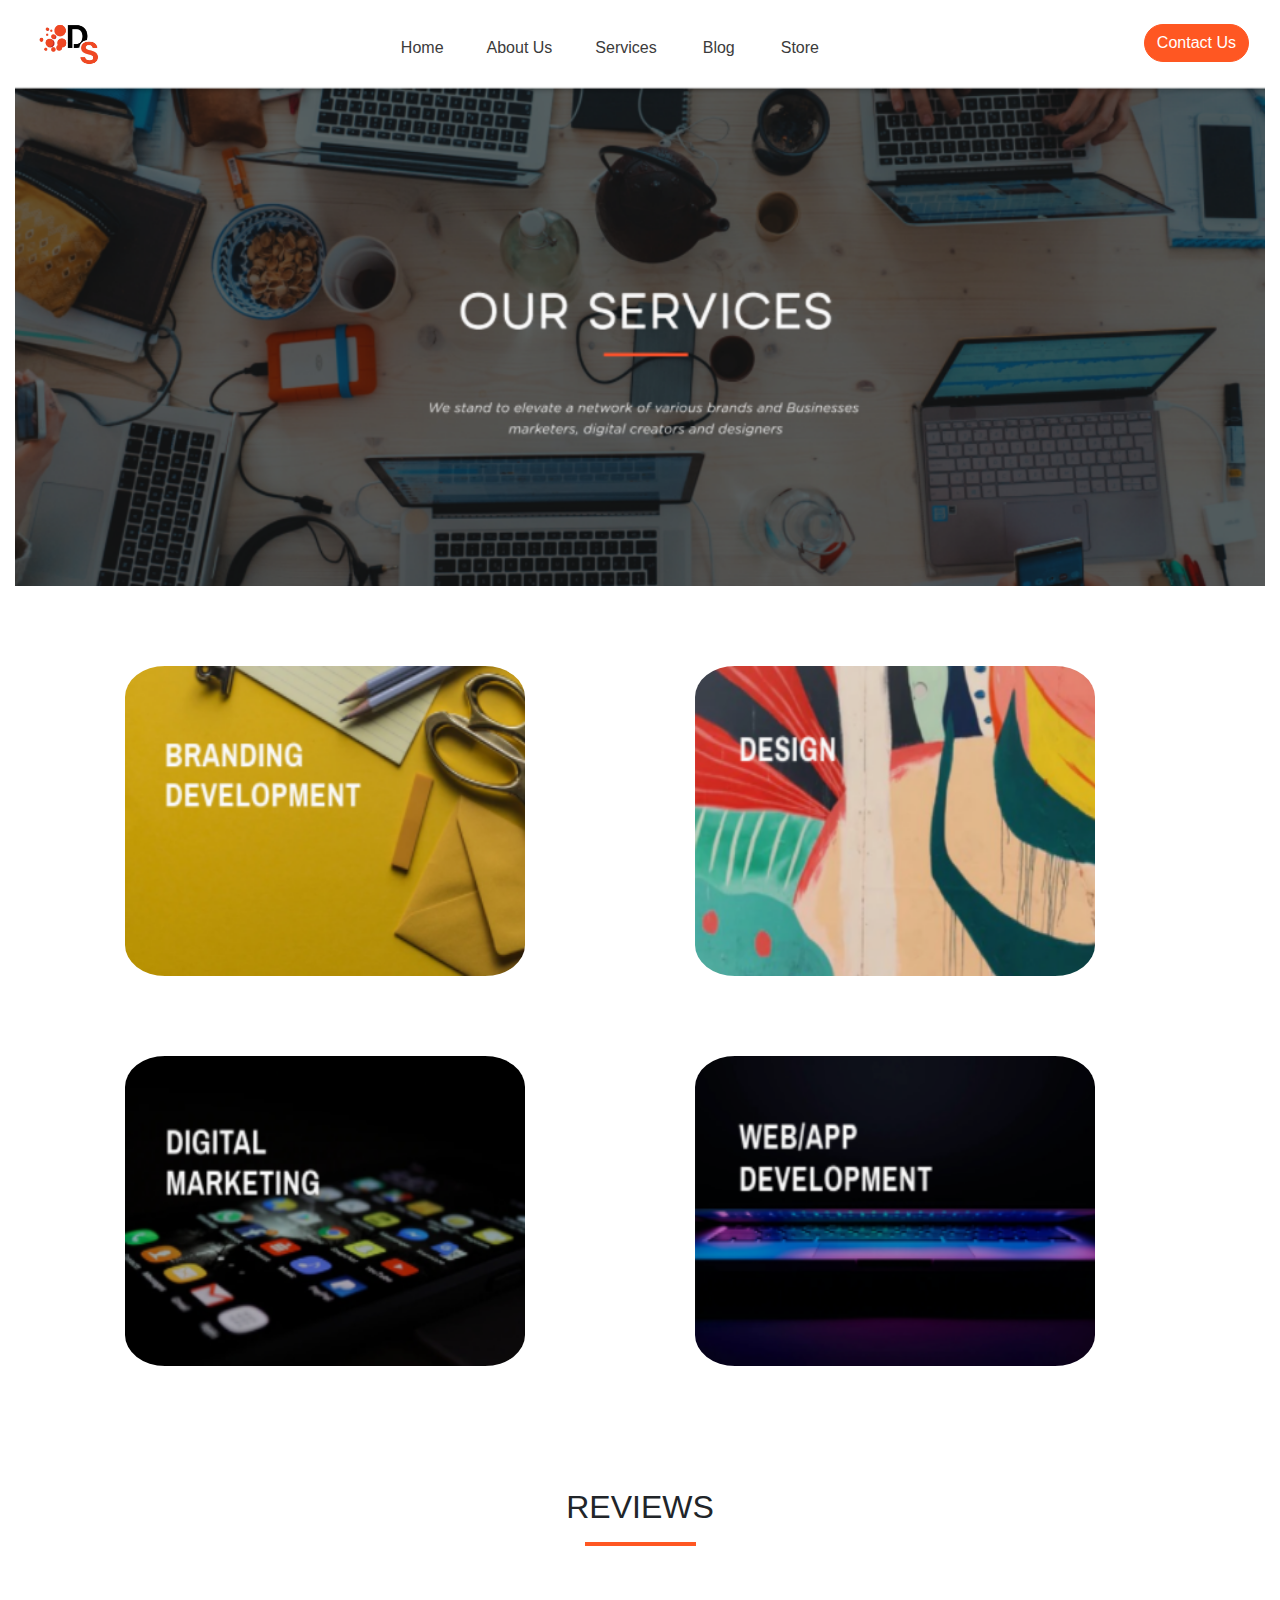
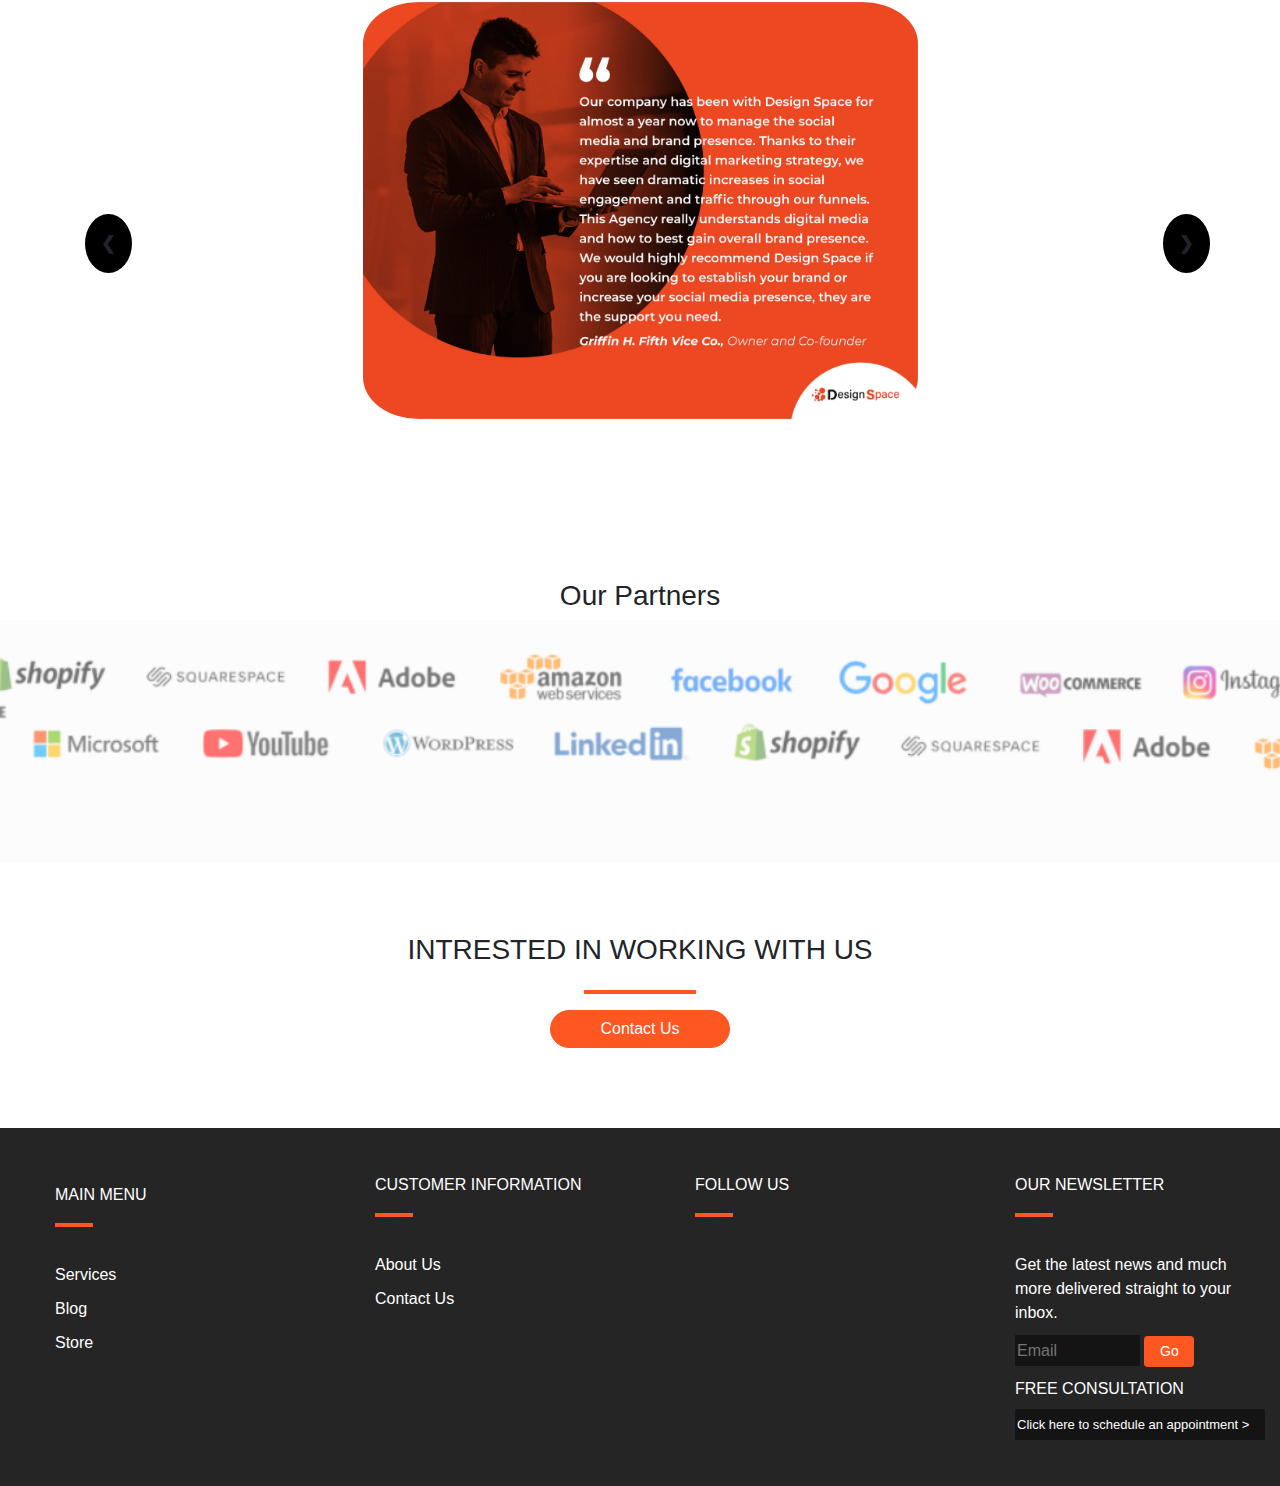
<file: check.html>
<!DOCTYPE html>
<html lang="en">
<head>
    <meta charset="UTF-8">
    <meta http-equiv="X-UA-Compatible" content="IE=edge">
    <meta name="viewport" content="width=device-width, initial-scale=1.0">
    <title>Document</title>
</head>
<body>
    <!DOCTYPE html>
<html>
  <head>
<title>Services</title>
<meta charset="UTF-8">
<meta name="viewport" content="width=device-width, initial-scale=1">
<!-- <link rel="stylesheet" href="../css/bootstrap.css"/> -->
<link rel="stylesheet" href="../css/bootstrapcopy.css"/>

<script src="https://ajax.googleapis.com/ajax/libs/jquery/3.5.1/jquery.min.js"></script>
<script src="https://cdnjs.cloudflare.com/ajax/libs/popper.js/1.16.0/umd/popper.min.js"></script>
<script src="https://maxcdn.bootstrapcdn.com/bootstrap/4.5.2/js/bootstrap.min.js"></script>
<link href='https://fonts.googleapis.com/css?family=Montserrat' rel='stylesheet'>
<link href="http://fonts.cdnfonts.com/css/minimo?styles=17941" rel="stylesheet">

  <style>

@media screen and (min-width: 601px) {
     .modalimg {
    background-repeat: no-repeat;
    background-size: cover;
    width:100%;
    font-family: Montserrat;
    font-size: 15px;
    line-height: 22.5px;
    font-weight: 400px;
    height: 480px;
    padding-left:50px;
    
   }
 }
 
 @media screen and (max-width: 600px) {
   .modalimg{
     width:100%;
   }
 }
 .list-padding li {
   padding-top: 10px;
   padding-left: -30px;
 }
  .prev, .next {
    background-color: #000000;
    color: white;
    position: absolute;
    top: 50%;
    width: auto;
    padding: 16px;
    margin-top: -22px;
    color: white;
    font-weight: bold;
    font-size: 18px;
    transition: 0.6s ease;
    border-radius: 50%;
    user-select: none;
  }
  
  /* Position the "next button" to the right */
  .next {
    right: 0;
    border-radius: 50%;
  }
  /* On hover, add a grey background color */
  .prev:hover, .next:hover {
    background-color: #ffffff;
    color: black;
  }
.image-background {
   
   background-image: url('../images/aboutus.png');
   background-repeat: no-repeat;
       height: 100vh;
 
 }
 .centered {
   position: absolute;
   top: 50%;
   left: 50%;
   transform: translate(-50%, -50%);
   
 }
 .size {
   font-size: 3rem;
   color:white;
 }
 .centers {
   display: block;
   margin-left: auto;
   margin-right: auto;
   width: 100%;
 }
 .padding-icon a {
   padding-left:12px;
 }
 .footerheading{
   font-family: "Segoe UI", Arial, sans-serif;
   font-weight: 500;
 }
 li{
   padding-top:10px;
 }
 /* If the screen size is 601px wide or more, set the font-size of <div> to 80px */
   @media screen and (min-width: 601px) {
     .displaye {
     font-size: 80px;
   }
 }
 
 /* If the screen size is 600px wide or less, set the font-size of <div> to 30px */
 @media screen and (max-width: 600px) {
   .displaye{
     font-size: 30px;
   }
 }/* If the screen size is 601px wide or more, set the font-size of <div> to 80px */
   @media screen and (min-width: 601px) {
     .textmob {
     font-size: 18px;
   }
 }
 
 @media screen and (max-width: 600px) {
   .textmob{
     font-size: 13px;
   }
 }
 @media screen and (min-width: 601px) {
     .imgg img {
       display: block;
   }
 }
 
 @media screen and (max-width: 600px) {
   .imgg img{
     width:100%;
   }
 }
 
 @media screen and (min-width: 601px) {
     .centers img {
       border-radius: 50%; 
       width:20%;
       float:center;
       margin-left:50px;
   }
 }
 
 @media screen and (max-width: 600px) {
   .centers img{
     width:70%;
     border-radius: 50%; 
     padding-top:0px
     
   }
 }
 
 
 @media screen and (min-width: 601px) {
     .img-flot {
       margin-left:150px;
   }
 }
 
 
 
 @media screen and (min-width: 601px) {
     .fontstyle {
       padding-left:28px;
   }
 }
 
 @media screen and (max-width: 600px) {
   .fontstyle{
     font-size: 12px;
     
   }
 }
 
 
 @media screen and (min-width: 601px) {
     .padding-postion {
       padding-left:18px;
   }
 }
 
 @media screen and (max-width: 600px) {
   .padding-postion{
     padding-left:15px;
     /* text-align:; */
     
   }
 }
 
    @media screen and (max-width: 600px) {
      .pad{
        margin-top:20px;
      }
    }
    @media screen and (min-width: 601px) {
        .pad {
          margin-top:0px;
      }
    }
    @media screen and (max-width: 600px) {
      .imgre{
        width:300px;
      }
    }
    @media screen and (min-width: 601px) {
        .imgre {
          width:400px;margin: 40px;min-height:310px;max-height:500px;border-radius: 10%;

      }
    }
  </style>

</head>
<body>

  <div class="container-fluid">
  <nav class="navbar navbar-expand-lg navbar-light ">
    <a class="navbar-brand" href="index.html"><img src="../images/logo.png"  height="60" style="float: left"></a>
    <button class="navbar-toggler" type="button" data-toggle="collapse" data-target="#navbarSupportedContent" aria-controls="navbarSupportedContent" aria-expanded="false" aria-label="Toggle navigation">
      <span class="navbar-toggler-icon"></span>
    </button>
  
    <div class="collapse navbar-collapse" id="navbarSupportedContent" style="padding-left: 20%;">
      <ul class="navbar-nav mr-auto">
        <li class="nav-item" style="padding-left:27px">
          <a class="nav-link"  href="./index.html">Home </a>
        </li>

        <li class="nav-item" style="padding-left:27px">
          <a class="nav-link"  href="./aboutus.html">About Us </a>
        </li>

        <li class="nav-item" style="padding-left:27px">
          <a class="nav-link"  href="./service.html">Services </a>
        </li>
        <li class="nav-item" style="padding-left:30px" >
          <a class="nav-link" href="https://store.designspace.agency/news">Blog</a>
        </li>

        <li class="nav-item" style="padding-left:30px" >
          <a class="nav-link" href="https://store.designspace.agency/">Store</a>
        </li>

    
      
       
      </ul>
     
        <a href="contactus.html"><button class="btn btn-primary my-2 my-sm-0 rounded"  >Contact Us</button></a>
    </div>
  </nav>

<div class="row">
    <div class="col-12">

          <img src='../images/banner.png' width="100%"/>
        
       
      </div>
    </div>
  </div>


<div class="container" style="margin-top:40px">
  <div class="row">
    <div class="col-sm-12 col-md-6">
      <img  data-target="#exampleModalLong" data-toggle="modal" class="imgre" src="../images/bd.png" style="border-radius: 10%;" alt="mm" >   
  
  </div>
<div class="col-sm-12 col-md-6 pad" >
  <img  class="imgre" src="../images/d.png" alt="mm" style="border-radius: 10%;"  >
</div>
</div>

<div class="row">
  <div class="col-sm-12 col-md-6 pad">
    <img id="myBtn2" class="imgre" src="../images/dm.png" style="border-radius: 10%;" alt="mm" >   

</div>
<div class="col-sm-12 col-md-6 pad" >
<img id="myBtn3" class="imgre" src="../images/wad.png" alt="mm" style="border-radius: 10%;"  >
</div>
</div>
 
</div>
  
 
<!-- Modal 0-->
<div classs="row">

  <div class=" col-xs-6 col-sm-12 col-md-12">

<!-- Modal -->
<div style="margin-left: -8px; "class="modal fade bd-example-modal-lg " style="background-image: url('./images/lv.jpg');" id="exampleModalLong" tabindex="-1" role="dialog" aria-labelledby="exampleModalCenterTitle" aria-hidden="true">
  <div class="modal-dialog modal-lg" role="document">
    <div class="modal-content modalimg" style="background-image:url('../images/lv.jpg'); ">
      <div style="border:0" class="modal-header">
        <h3 class="modal-title" style="padding-top:50px" id="exampleModalLongTitle">
          BRANDING <br>DEVELOPMENT
          <hr  align="left" style="border: 1px solid black;width: 38%;">

        </h3>
        <button type="button" class="close" data-dismiss="modal" aria-label="Close">
          <span aria-hidden="true">×</span>
        </button>
      </div>
      <div style="margin-top: -40px;" class="modal-body">
        <ul style="list-style-type: none; padding-left: 0px;" class="list-padding">
          <li> Branding Experience Consulting</li>
          <li> Branding Management</li>
          <li> Partnership / Affiliate Development

          </li>
          <li>  Content Creation

          </li>
          <li> Photography </li>
          <li> Videography

          </li>

        </ul>
        <a href="contactus.html"><button class="btn btn-primary text-center" style="border-radius:25px; float: center" type="button" id="myBtn" onclick="myFunction()">CHAT WITH US</button></a>

      </div>
    
    </div>
  </div>
</div>

  </div>

</div>
<!-- --------------- -->

<!-- Modal 1-->
<div classs="row">

  <div class=" col-xs-6 col-sm-12 col-md-12">

<!-- Modal -->
<div style="margin-left: -8px; "class="modal fade bd-example-modal-lg " style="background-image: url('./images/lv.jpg');" id="exampleModalLong" tabindex="-1" role="dialog" aria-labelledby="exampleModalCenterTitle" aria-hidden="true">
  <div class="modal-dialog modal-lg" role="document">
    <div class="modal-content modalimg" style="background-image:url('../images/lv.jpg'); ">
      <div style="border:0" class="modal-header">
        <h3 class="modal-title" style="padding-top:50px" id="exampleModalLongTitle">
          BRANDING <br>DEVELOPMENT
          <hr  align="left" style="border: 1px solid black;width: 38%;">

        </h3>
        <button type="button" class="close" data-dismiss="modal" aria-label="Close">
          <span aria-hidden="true">×</span>
        </button>
      </div>
      <div style="margin-top: -40px;" class="modal-body">
        <ul style="list-style-type: none; padding-left: 0px;" class="list-padding">
          <li> Branding Experience Consulting</li>
          <li> Branding Management</li>
          <li> Partnership / Affiliate Development

          </li>
          <li>  Content Creation

          </li>
          <li> Photography </li>
          <li> Videography

          </li>

        </ul>
        <a href="contactus.html"><button class="btn btn-primary text-center" style="border-radius:25px; float: center" type="button" id="myBtn" onclick="myFunction()">CHAT WITH US</button></a>

      </div>
    
    </div>
  </div>
</div>

  </div>

</div>
<!-- --------------- -->
    <!-- The Branding Development Modal -->
    <div id="myModal0" class="modal">
      <!-- Modal content -->
      <div class="modal-content" style="background-image: url('../images/lv.jpg'); background-repeat : no-repeat; background-size: 100% 100%;">
        <span class="close">&times;</span>
        <strong><h2 class="modal-title">BRANDING <br />DEVELOPMENT</h2></strong>
  
        <div class="floatLeft">
          <hr class="line" align="left" style="border: 1px solid black;margin-bottom:40px;width: 8%;">
          <p>Branding Experience Consulting </p>
          <p>Branding Management  </p>
          <p>Partnership / Affiliate Development </p>
          <p> Content Creation  </p>
          <p>Photography </p>
          <p>Videography </p>
          <a href="contactus.html"><button class="btn_modal" style="border-radius:25px; float: left" type="button" id="myBtn" onclick="myFunction()">CHAT WITH US</button></a>
        </div>
      </div>
    </div>

  <!-- The Design Modal -->
  <div id="myModal1" class="modal">
    <!-- Modal content -->
    <div class="modal-content" style="background-image: url('../images/pencil.jpg'); background-repeat : no-repeat; background-size: 100% 100%;">
      <span class="close">&times;</span>
      <strong><h1 class="modal-title">DESIGN</h1></strong>

      <div class="floatLeft">
        <hr class="line" align="left" style="border: 1px solid black;margin-bottom:40px;width: 8%;">
        <p>UI/UX Design </p>
        <p>Graphic Design </p>
        <p>Application / Software </p>
        <p> Web Hosting </p>
        <p>Commercial & Print </p>
        <p>Digital Signage </p>
        <a href="contactus.html"><button class="btn_modal" style="border-radius:25px; float: left" type="button" id="myBtn" onclick="myFunction()">CHAT WITH US</button></a>
      </div>
    </div>
  </div>

   <!-- The Digital Marketing Modal  -->
   <div id="myModal2" class="modal">
    <!-- Modal content -->
    <div class="modal-content" style="background-image: url('../images/phone.png'); background-repeat : no-repeat; background-size: 100% 100%;">
      <span class="close">&times;</span>
      <strong><h2 class="modal-title">DIGITAL <br />MARKETING</h2></strong>
      <div class="floatLeft">
        <hr class="line" align="left" style="border: 1px solid black;margin-bottom:40px;width: 8%;">
        <p>Strategy Development </p>
        <p>Email & SEO </p>
        <p>Social Media Management & Advertising </p>
        <p> Digital Media </p>
        <p>Pay-Per-Click & Affiliate Advertising </p>
        <a href="contactus.html"><button class="btn_modal" style="border-radius:25px; float: left" type="button" id="myBtn" onclick="myFunction()">CHAT WITH US</button></a>
      </div>
    </div>
  </div>
  
  <!-- The Web App Development Modal  -->
  <div id="myModal3" class="modal">
    <!-- Modal content -->
    <div class="modal-content" style="background-image: url('../images/'); background-repeat : no-repeat; background-size: 100% 100%;">
      <span class="close">&times;</span>
      <strong><h2 class="modal-title">WEB / APP DEVELOPMENT</h2></strong>
      <div class="floatLeft">
        <hr class="line" align="left" style="border: 1px solid black;margin-bottom:40px;width: 8%;">
        <p>Cloud Software </p>
        <p>Desktop Software </p>
        <p>Mobile Application </p>
        <p>Virtual Reality / VA</p>
        <p>Other Digital Produts </p>
        <a href="contactus.html"><button class="btn_modal" style="border-radius:25px; float: left" type="button" id="myBtn2" onclick="myFunction()">CHAT WITH US</button></a>
      </div>
    </div>
  </div>




<!-- END OF MODALS  -->
<div class="container">
<div class="row">
  <div class="col-12">
    <h2 class="w3-text-black " style="margin-top: 80px; text-align: center; ">REVIEWS</h2 >  
    <hr style="height:4px; width:10%; border-width:0; background-color:#ff5722;"/>

  </div>
</div>
<div class="row">
  <div class="col-12">

  <div class="slideshow-container">
    <div class="mySlides1">
      <center><img src="../images/testimonials_final-01.jpg" style="width:50%; border-radius:10%;margin-top: 40px;margin-bottom: 90px;"></center>
    </div>
  
    <div class="mySlides1">
      <center><img src="../images/testimonials_final-02.jpg" style="width:50%; border-radius:10%;margin-top: 40px;margin-bottom: 90px;"></center>
    </div>
  
    <div class="mySlides1">
      <center><img src="../images/testimonials_final-03.jpg" style="width:50%; border-radius:10%;margin-top: 40px;margin-bottom: 90px;"></center>
    </div>
  
    <a class="prev" onclick="plusSlides(-1, 0)">&#10094;</a>
    <a class="next" onclick="plusSlides(1, 0)">&#10095;</a>
  </div>

  <script>
    var slideIndex = [1,1];
    var slideId = ["mySlides1", "mySlides2"]
    showSlides(1, 0);
    showSlides(1, 1);
    
    function plusSlides(n, no) {
      showSlides(slideIndex[no] += n, no);
    }
    
    function showSlides(n, no) {
      var i;
      var x = document.getElementsByClassName(slideId[no]);
      if (n > x.length) {slideIndex[no] = 1}    
      if (n < 1) {slideIndex[no] = x.length}
      for (i = 0; i < x.length; i++) {
         x[i].style.display = "none";  
      }
      x[slideIndex[no]-1].style.display = "block";  
    }
    </script>
<!-- END OF REVIEWS -->
  </div>
</div>
</div>


<div class="container-fluid"> 
  <div class="row" style="margin-top: 70px;">
    <div class="col-md-12 text-center"><h3>Our Partners</h3></div>
    
  <img src="../images/partner.png" width="100%" >    
  
  </div>



  <div class="row" style="margin-top: 70px;">
    <div class="col-12  ">
    <div class="d-flex justify-content-center"><h3>INTRESTED IN WORKING WITH US</h3></div>
    <div style="text-align: left;display: flex;justify-content: flex-start;"> <hr style="height:4px; margin-left: 0 auto; width:9%; border-width:0; background-color:#ff5722"></div>

    <div class="d-flex justify-content-center">
    <a style href="contactus.html"><button class="btn btn-primary my- my-sm-0 rounded "  style="width:180px;" >Contact Us</button></a>
    </div>
</div>
    </div>

    <div  style="margin-top: 80px;">
      <div class=" row bg-dark text-white" style="padding-top: 45px; padding-bottom: 30px;">
        
        <div class="col-sm-12 col-md-3 ">
          <ul style="list-style-type: none; ">
           <li class="footerheading"> MAIN MENU </li>

           <div style="text-align: center;display: flex;justify-content: flex-start;"> 
            <hr style="height:4px; margin-left:0px; width:15%; border-width:0; background-color:#ff5722">
          </div>
          <li style="padding-top: 20px;"> 
            <a  href="service.html">Services</a></li>
            <a href="https://store.designspace.agency/blogs/news"><li>Blog</li></a>
            <a href="https://store.designspace.agency/"><li>Store</li></a>
            
           
          </ul>
  
        </div>

        <div class="col-sm-12 col-md-3" >
          
           <ul style="list-style-type: none;"> CUSTOMER INFORMATION
            <div style="text-align: center;display: flex;justify-content: flex-start;"> 
            <hr style="height:4px; margin-left:0px; width:15%; border-width:0; background-color:#ff5722">
          </div>
          <li style="padding-top: 20px;" > <a  href="aboutus.html">About Us</a></li>
          <a href="contactus.html"><li>Contact Us</li></a>
           
           </ul>
            
          </div>

        <div class="col-sm-12 col-md-3">
      <ul style="list-style-type:none; ">FOLLOW US
        <div style="text-align: center;display: flex;justify-content: flex-start;"> 
          <hr style="height:4px; margin-left:0px; width:15%; border-width:0; background-color:#ff5722">
        </div>
     <li  style="padding-top: 20px;" class="padding-icon">
     <a href="https://www.instagram.com/designspace.digital/" class="fa fa-instagram"></a>
     <a href="#" class="fa fa-twitter"></a>
     <a href="https://www.facebook.com/designspacedigital" class="fa fa-facebook"></a>
     <br>
     <a href="https://www.linkedin.com/company/designspaceagency/" class="fa fa-linkedin"></a>
     <a href="https://www.pinterest.com/DesignSpacedigital/_saved/" class="fa fa-pinterest"></a>
  
     </li>
          </ul>
  
        </div>

        <div class="col-sm-12 col-md-3">
          <ul style="list-style-type: none;">
            OUR NEWSLETTER 
      <div style="text-align: left;display: flex;justify-content: flex-start;"> 
        <hr style="height:4px; margin-left:0px; width:15%; border-width:0; background-color:#ff5722"></div>

          <li style="padding-top: 20px">Get the latest news and much more delivered straight to your inbox.</li>
          <li>
             <input type="text" name="search" placeholder="Email" style="width:50%; height: 31px; background-color: rgb(20, 20, 20); border: none;  ;  " /> 
            <span class="btn btn-primary btn-sm" style="width: 20%; " >Go</span> 
          </li>
          <li>
            FREE CONSULTATION
            <input type="text" name="search" readonly value="Click here to schedule an appointment > " style=" margin-top:8px;cursor:pointer; color:white; font-size:13px;width:100%; height: 31px; background-color: rgb(20, 20, 20); border: none;  ;  " /> 
          </li>
        </ul>
      </div>
      
    </div>
    </div>
  </div>

</body>


</html>

</body>
</html>
</file>
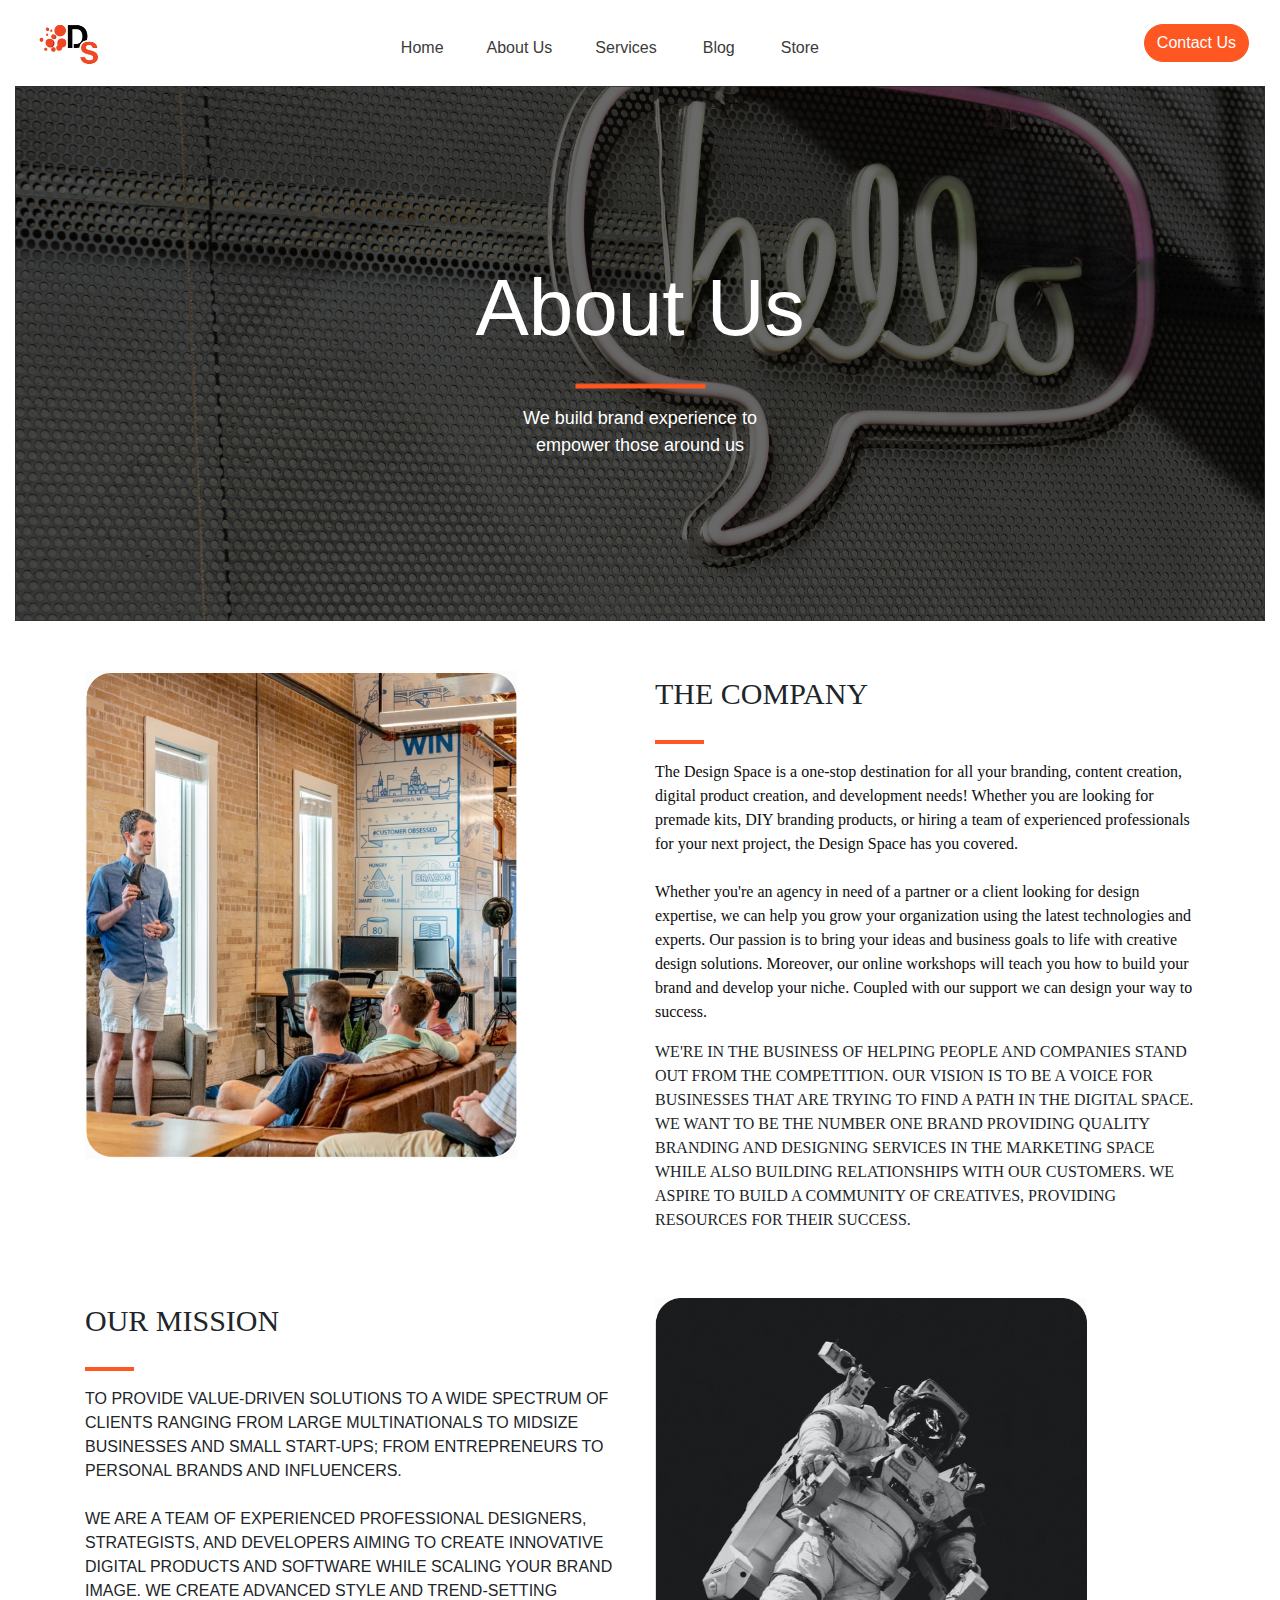
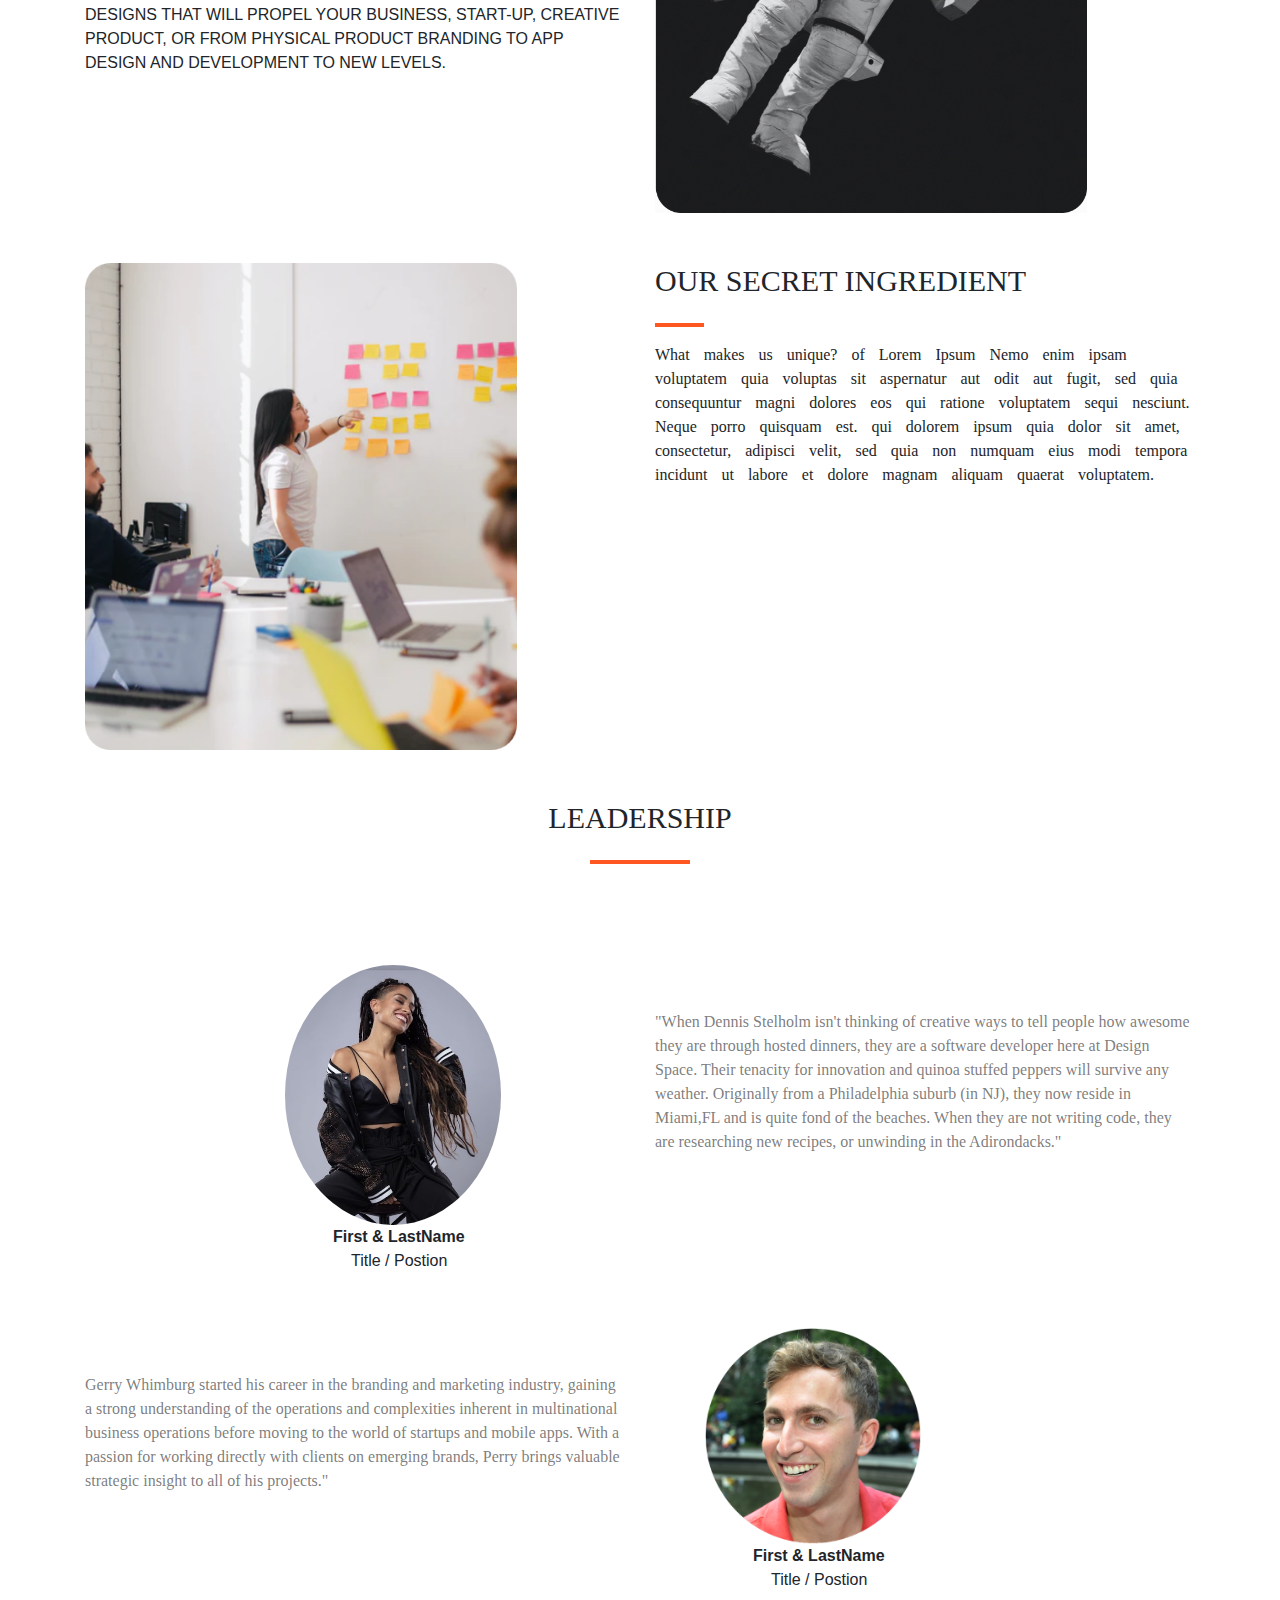
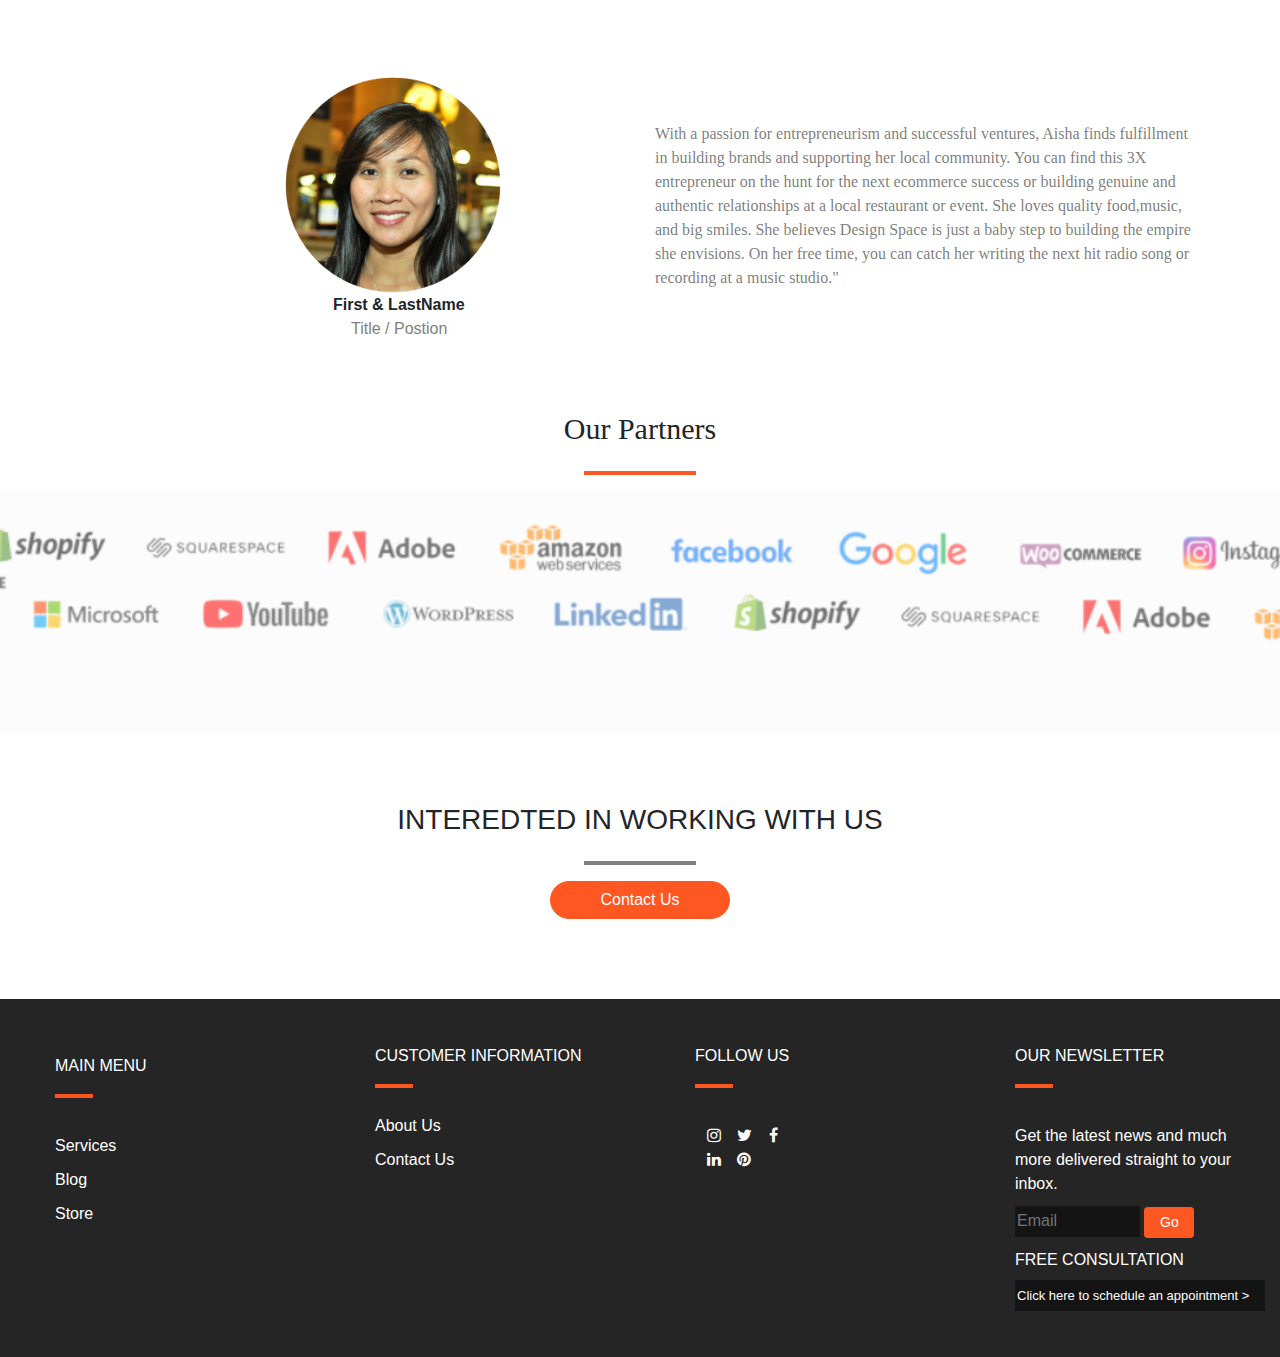
<file: agency_website/aboutus.html>
<!DOCTYPE html>
<html lang="en">
<head>
    <meta charset="UTF-8">
    <meta http-equiv="X-UA-Compatible" content="IE=edge">
    <meta name="viewport" content="width=device-width, initial-scale=1.0">
    <title>About us</title>
    <link rel="stylesheet" href="../css/bootstrapcopy.css"/>
    <link rel="stylesheet" href="https://cdnjs.cloudflare.com/ajax/libs/font-awesome/4.7.0/css/font-awesome.min.css"/>
    <script src="https://ajax.googleapis.com/ajax/libs/jquery/3.5.1/jquery.min.js"></script>
    <script src="https://cdnjs.cloudflare.com/ajax/libs/popper.js/1.16.0/umd/popper.min.js"></script>
    <script src="https://maxcdn.bootstrapcdn.com/bootstrap/4.5.2/js/bootstrap.min.js"></script>


    <style>
      /* modal data */
   
      .social-input-containers {
      position: relative;
      margin: 1rem 0;
    }

    .input {
      width: 100%;
      outline: none;
      border: 2px solid #a19e9b;
      background: none;
      padding: 0.6rem 1.2rem;
      color: #a19e9b;
      font-weight: 500;
      font-size: 0.95rem;
      letter-spacing: 0.5px;
      border-radius: 4px;
      transition: 0.3s;
    }

    .consultation  {
        padding-top: 25px;
    }

    textarea.input {
      padding: 0.8rem 1.2rem;
      min-height: 150px;
      border-radius: 4px;
      resize: none;
      overflow-y: auto;
    }

    .social-input-containers label {
      position: absolute;
      top: 50%;
      left: 15px;
      transform: translateY(-50%);
      padding: 0 0.4rem;
      color: #969291;
      font-size: 0.9rem;
      font-weight: 400;
      pointer-events: none;
      z-index: 1000;
      transition: 0.5s;
    }

    .social-input-containers.textarea label {
      top: 1rem;
      transform: translateY(0);
    }

    .social-input-containers span {
      position: absolute;
      top: 0;
      left: 25px;
      transform: translateY(-50%);
      font-size: 0.8rem;
      padding: 0 0.4rem;
      color: transparent;
      pointer-events: none;
      z-index: 500;
    }

    .social-input-containers span:before,
    .social-input-containers span:after {
      content: "";
      position: absolute;
      width: 10%;
      opacity: 0;
      transition: 0.3s;
      height: 5px;
      background-color: #fff;
      top: 50%;
      transform: translateY(-50%);
    }

    .social-input-containers span:before {
      left: 50%;
    }

    .social-input-containers span:after {
      right: 50%;
    }

    .social-input-containers.focus label {
      top: 0;
      transform: translateY(-50%);
      left: 25px;
      font-size: 0.8rem;
    }

    .social-input-containers.focus span:before,
    .social-input-containers.focus span:after {
      width: 50%;
      opacity: 1;
    }


      /* --------- */
     .image-background {
   
  background-image: url('../images/aboutus.png');
  background-repeat: no-repeat;
      height: 100vh;

}
.centered {
  position: absolute;
  top: 50%;
  left: 50%;
  transform: translate(-50%, -50%);
  
}
.size {
  font-size: 3rem;
  color:white;
}
.centers {
  display: block;
  margin-left: auto;
  margin-right: auto;
  width: 100%;
}
.padding-icon a {
  padding-left:12px;
}
.footerheading{
  font-family: "Segoe UI", Arial, sans-serif;
  font-weight: 500;
}
li{
  padding-top:10px;
}
/* If the screen size is 601px wide or more, set the font-size of <div> to 80px */
  @media screen and (min-width: 601px) {
    .displaye {
    font-size: 80px;
  }
}

/* If the screen size is 600px wide or less, set the font-size of <div> to 30px */
@media screen and (max-width: 600px) {
  .displaye{
    font-size: 30px;
  }
}/* If the screen size is 601px wide or more, set the font-size of <div> to 80px */
  @media screen and (min-width: 601px) {
    .textmob {
    font-size: 18px;
  }
}

@media screen and (max-width: 600px) {
  .textmob{
    font-size: 13px;
  }
}
@media screen and (min-width: 601px) {
    .imgg img {
      display: block;
  }
}

@media screen and (max-width: 600px) {
  .imgg img{
    width:100%;
  }
}

@media screen and (min-width: 601px) {
    .centers img {
      border-radius: 50%; 
      width:40%;
      height:20%;
      float:center;
      margin-left:50px;
  }
}

@media screen and (max-width: 600px) {
  .centers img{
    width:70%;
    height: 70%;
    border-radius: 50%; 
    padding-top:0px
    
  }
}


@media screen and (min-width: 601px) {
    .img-flot {
      margin-left:150px;
  }
}



@media screen and (min-width: 601px) {
    .fontstyle {
      padding-left:98px;
  }
}

@media screen and (max-width: 600px) {
  .fontstyle{
    font-size: 12px;
    
  }
}


@media screen and (min-width: 601px) {
    .padding-postion {
      padding-left:18px;
  }
}

@media screen and (max-width: 600px) {
  .padding-postion{
    padding-left:15px;
    /* text-align:; */
    
  }
}



    </style>

</head>
<body>
      
<!-- Large modal -->

<div class="modal fade contactus" tabindex="-1" role="dialog" aria-labelledby="myLargeModalLabel" aria-hidden="true">
  <div class="modal-dialog modal-lg" style="border-radius: 0px;">
    <div style="background-color: white; margin-top: 50px; padding-top: 20px; border-radius: 50px " class="modal-content">
      <div class="container">
        <button type="button" class="close" data-dismiss="modal" aria-label="Close">
          <span aria-hidden="true">×</span>
        </button>
        <div class="row">
           
          <div class="col-md-6">
         
            <h5 style="color:#ff5722">Let's Talk!</h5>
            <p style="font-size: 13px; color:rgb(160, 154, 154)"; >Our company is a collective of amazing people striving to build new experiences</p>
            <form action="https://formsubmit.co/contact@designspace.agency" method="POST">  
             
              <div class="social-input-containers">
                <input type="text" name="name" class="input" placeholder="Name" />
              </div>
              <div class="social-input-containers">
                <input
                  type="email"
                  name="email"
                  class="input"
                  placeholder="Email"
                />
              </div>
              <div class="social-input-containers">
                <input type="tel" name="phone" class="input" placeholder="Phone" />
              </div>
              <div class="social-input-containers textarea">
                <textarea
                  name="message"
                  class="input"
                  placeholder="Message"
                ></textarea>
              </div>
              <input type="submit" value="Send Request" class="btn btn-primary" />
            </form>
         
          </div>

          <div class="col-md-6 ml-auto">
            <h4>Get in Touch</h4>
            <hr class="line" align="left" style="border: 1px solid black;margin-bottom:40px;width: 8%;">
            
            <div>
            <i style="color:#969291" class="fa fa-phone" aria-hidden="true"><span style="padding-left:6px">Phone</span></i>
            <div style="color:#000">855-223-7854</div>
          </div>

          <div style="padding-top: 25px;">
            <i style="color:#969291" class="fa fa-envelope" aria-hidden="true"><span style="padding-left:6px">Email</span></i>
            <div style="color:#000">hello@designspace.agency</div>
          </div>
          <div style="padding-top: 25px;">
            <i style="color:#969291" class="fa fa-share-square" aria-hidden="true"><span style="padding-left:6px">Socials:</span></i>
            <div style=" padding-top:10px"  >
            
                <!-- Add font awesome icons -->
        <a href="https://www.facebook.com/designspacedigital" style="color:black" class="fa fa-facebook "></a>
        <a href="#" style="color:black ; padding-left:15px;" class="fa fa-twitter"></a>
        <a href="https://www.instagram.com/designspace.digital/" style="color:black ; padding-left:15px;" class="fa fa-instagram"></a>
        <a href="https://www.linkedin.com/company/designspaceagency/" style="color:black  ;padding-left:15px;" class="fa fa-linkedin"></a>
        <a href="https://www.pinterest.com/DesignSpacedigital/_saved/" style="color:black ; padding-left:15px;" class="fa fa-pinterest"></a>
            
            </div>
          </div >
          <div style="padding-top: 25px" > Schedule a free consultation</div>
          <a href="https://meetings.hubspot.com/design-space/discovery-call" class="right" style="color: #ff5722">here ></a>          
          <img src="../images/ContactPageImage.png" width="100%" class="pencil">

          </div>
        </div>
        </div>
    </div>
  </div>
</div>

<!-- ---- -->
  <div class="container-fluid">
    <nav class="navbar navbar-expand-lg navbar-light ">
      <a class="navbar-brand" href="index.html"><img src="../images/logo.png"  height="60" style="float: left"></a>
      <button class="navbar-toggler" type="button" data-toggle="collapse" data-target="#navbarSupportedContent" aria-controls="navbarSupportedContent" aria-expanded="false" aria-label="Toggle navigation">
        <span class="navbar-toggler-icon"></span>
      </button>
    
      <div class="collapse navbar-collapse" id="navbarSupportedContent" style="padding-left: 20%;">
        <ul class="navbar-nav mr-auto">
          <li class="nav-item" style="padding-left:27px">
            <a class="nav-link"  href="./index.html">Home </a>
          </li>

          <li class="nav-item" style="padding-left:27px">
            <a class="nav-link"  href="./aboutus.html">About Us </a>
          </li>

          <li class="nav-item" style="padding-left:27px">
            <a class="nav-link"  href="./service.html">Services </a>
          </li>
          <li class="nav-item" style="padding-left:30px" >
            <a class="nav-link" href="https://store.designspace.agency/news">Blog</a>
          </li>

          <li class="nav-item" style="padding-left:30px" >
            <a class="nav-link" href="https://store.designspace.agency/">Store</a>
          </li>

      
        
         
        </ul>
       
          <button class=" contactus btn btn-primary my-2 my-sm-0 rounded " data-target=".contactus" data-toggle="modal"  >Contact Us</button>
      </div>
    </nav>

  <div class="row">
    <div class="col-12">
      <img src='../images/companys.png' width="100%"/>
      <div class="centered ">
        <div class="text-white text-center displaye">About Us</div>
        <div class="d-flex justify-content-center">
        <hr  style=" height:4px; width:130px; background-color:#ff5722" >
         </div>
         <div  class="text-white text-center textmob">We build brand experience to <br/> empower those around us</div>
         </div>
          
        
       
      </div>
    </div>
    </div>
    
  <div class="container">
    <div class="row" style="margin-top:50px">
        <div class="col-md-6 col-xs-12 imgg" >
          <img class=" img-responsive  img-rounded " src="../images/company.png"  width="80%" >      
          

        </div>
      <div class="col-md-6 col-xs-12" style="font-family:Montserrat" >
        <h3 style=" font-family: 'Montserrat';font-size: 30px; line-height: 45px;"> THE COMPANY</h3>
        <div style="text-align: left;display: flex;justify-content: flex-start;"> <hr style="height:4px; margin-left:0px; width:9%; border-width:0; background-color:#ff5722"></div>
        <p style="color:#0D0D0D"> The Design Space is a one-stop destination for all your branding, content creation, digital product creation, and development needs! Whether you are looking for premade kits, DIY branding products, or hiring a team of experienced professionals for your next project, the Design Space has you covered.<br><br>

          Whether you're an agency in need of a partner or a client looking for design expertise, we can help you grow your organization using the latest technologies and experts. Our passion is to bring your ideas and business goals to life with creative design solutions. Moreover, our online workshops will teach you how to build your brand and develop your niche. Coupled with our support we can design your way to success.<br>
          </p>
          <p style="font-weight: 215px;">WE'RE IN THE BUSINESS OF HELPING PEOPLE AND COMPANIES STAND OUT FROM THE COMPETITION. OUR VISION IS TO BE A VOICE FOR BUSINESSES THAT ARE TRYING TO FIND A PATH IN THE DIGITAL SPACE. WE WANT TO BE THE NUMBER ONE BRAND PROVIDING QUALITY BRANDING AND DESIGNING SERVICES IN THE MARKETING SPACE WHILE ALSO BUILDING RELATIONSHIPS WITH OUR CUSTOMERS. WE ASPIRE TO BUILD A COMMUNITY OF CREATIVES, PROVIDING RESOURCES FOR THEIR SUCCESS.</p>
      </div>
    </div>

    <div class="row" style="margin-top:50px">
      <div class="col-md-6 col-xs-12 imgg" >
        <h3 style=" font-family: 'Montserrat';font-size: 30px; line-height: 45px;">OUR MISSION</h3>
        <div style="text-align: left;display: flex;justify-content: flex-start;"> <hr style="height:4px; margin-left:0px; width:9%; border-width:0; background-color:#ff5722"></div>
   
    <div style="margin-left:120px; font-family: 'Montserrat' ;font-size:16px"></div>
     <p>TO PROVIDE VALUE-DRIVEN SOLUTIONS TO A WIDE SPECTRUM OF CLIENTS RANGING FROM LARGE MULTINATIONALS TO MIDSIZE BUSINESSES AND SMALL START-UPS; FROM ENTREPRENEURS TO PERSONAL BRANDS AND INFLUENCERS.<br><br>

      WE ARE A TEAM OF EXPERIENCED PROFESSIONAL DESIGNERS, STRATEGISTS, AND DEVELOPERS AIMING TO CREATE INNOVATIVE DIGITAL PRODUCTS AND SOFTWARE WHILE SCALING YOUR BRAND IMAGE. WE CREATE ADVANCED STYLE AND TREND-SETTING DESIGNS THAT WILL PROPEL YOUR BUSINESS, START-UP, CREATIVE PRODUCT, OR FROM PHYSICAL PRODUCT BRANDING TO APP DESIGN AND DEVELOPMENT TO NEW LEVELS.</p>
      </div>
    <div class="col-md-6 col-xs-12 imgg"  >
      <img class=" img-responsive  img-rounded " src="../images/mission.png"  width="80%" >      

      
    </div>
  </div>

  <div class="row" style="margin-top:50px">
    <div class="col-md-6 col-xs-12 imgg" >
      <img class=" img-responsive  img-rounded " src="../images/boye.png"  width="80%" >      


    </div>
  <div class="col-md-6 col-xs-12"  >
    <h3 style=" font-family: 'Montserrat';font-size: 30px;"> OUR SECRET INGREDIENT</h3>
        <div style="text-align: left;display: flex;justify-content: flex-start;"> 
          <hr style="height:4px; margin-left:0px; width:9%; border-width:0; background-color:#ff5722"></div>
  


 <p style="font-family:Montserrat ; font-weight: 100px; word-spacing: 10px;" >
  What makes us unique? of Lorem Ipsum Nemo enim ipsam voluptatem quia voluptas sit aspernatur aut odit aut fugit, sed quia consequuntur magni dolores eos qui ratione voluptatem sequi nesciunt. Neque porro quisquam est.
  qui dolorem ipsum quia dolor sit amet, consectetur, adipisci velit, sed quia non numquam eius modi tempora incidunt ut labore et dolore magnam aliquam quaerat voluptatem.
</p>
  </div>
</div>
</div>

<div class="container" style="margin-top: 50px;">
    <div class="row">
        <div class="col-12" style="text-align: center;">
          <h3 style=" font-family: 'Montserrat';font-size: 30px;">LEADERSHIP</h3>
          <div style="text-align: center;display: flex;justify-content: flex-start;"> 
            <hr style="height:4px; margin-left:0 auto; width:9%; border-width:0; background-color:#ff5722"></div>
        </div>
      </div>

      <div class='row' style="margin-top:85px;">
        <div class="col-6">
          <div class="centers img-flot" >
          <img   src="../images/aisha.jpg" > 
  
         <div class="fontstyle">
           <span style="font-weight: bold;">First  & LastName</span>
          <div class="padding-postion">Title / Postion</div>
  
         </div>
  
        </div>
        </div>
        <div class="col-6" style=" padding-top: 45px;" >
        <p style="font-family: Montserrat; font-size:16px; font-weight: 400; line-height:24px; color:rgba(54, 52, 52, 0.65) "> "When Dennis Stelholm isn't thinking of creative ways to tell people how awesome they are through hosted dinners, they are a software developer here at Design Space. Their tenacity for innovation and quinoa stuffed peppers will survive any weather. Originally from a Philadelphia suburb (in NJ), they now reside in Miami,FL and is quite fond of the beaches. When they are not writing code, they are researching new recipes, or unwinding in the Adirondacks."</p>
        </div>
      </div>

      <div  class='row' style="margin-top:55px;" >
        <div class="col-6 " style="padding-top: 45px;">
    <p style="font-family: Montserrat; font-size:16px; font-weight: 400; line-height:24px; color:rgba(54, 52, 52, 0.65) "> Gerry Whimburg started his career in the branding and marketing industry, gaining a strong understanding of the operations and complexities inherent in multinational business operations before moving to the world of startups and mobile apps. With a passion for working directly with clients on emerging brands, Perry brings valuable strategic insight to all of his projects."</p>
       
        </div>
        <div class="col-6" >
          <div class="centers  " >
            <img  class="rounded" src="../images/gerry.png" > 
           <div class="fontstyle" ><span style="font-weight: bold; ">First  & LastName</span>
           <div class="padding-postion">Title / Postion</div>
    
           </div>
      </div>
  </div>
    </div>


  <div class='row' style="margin-top:85px;">
    <div class="col-6">
      <div class="centers img-flot" >
      <img src="../images/kylie.png" > 
     <div class="fontstyle"><span style="font-weight: bold;">First  & LastName</span>
     <div  class="padding-postion" style="color:gray">Title / Postion</div>

     </div>
    </div>
    </div>
    <div class="col-6" style=" padding-top: 45px;" >
     <p style="font-family: Montserrat; font-size:16px; font-weight: 400; line-height:24px; color:rgba(54, 52, 52, 0.65) ">
      With a passion for entrepreneurism and successful ventures, Aisha finds fulfillment in building brands and supporting her local community. You can find this 3X entrepreneur on the hunt for the next ecommerce success or building genuine and authentic relationships at a local restaurant or event. She loves quality food,music, and big smiles. She believes Design Space is just a baby step to building the empire she envisions. On her free time, you can catch her writing the next hit radio song or recording at a music studio."
    
    </p>
    </div>
  </div>

</div>



<div class="container-fluid"> 
    <div class="row" style="margin-top: 70px;">
      <div class="col-md-12 text-center">
        <h3 style=" font-family: 'Montserrat';font-size: 30px;">Our Partners</h3>
        <div style="text-align: center;display: flex;justify-content: flex-start;"> 
          <hr style="height:4px; margin-left:0 auto; width:9%; border-width:0; background-color:#ff5722"></div>

      </div>
      
    <img src="../images/partner.png" width="100%" >    
    
    </div>


 
    <div class="row" style="margin-top: 70px;">
      <div class="col-12  ">
      <div class="d-flex justify-content-center"><h3>INTEREDTED IN WORKING WITH US</h3></div>
      <div style="text-align: center;display: flex;justify-content: flex-start;"> 
        <hr style="height:4px; margin-left:0 auto; width:9%; border-width:0; background-color:gray"></div>
      <div class="d-flex justify-content-center">
    <button class="btn btn-primary my- my-sm-0 rounded contactus" data-target=".contactus" data-toggle="modal"  style="width:180px;" >Contact Us</button>
      </div>
</div>
      </div>
      <!-- Footer -->
      <div  style="margin-top: 80px;">
        <div class=" row bg-dark text-white" style="padding-top: 45px; padding-bottom: 30px;">
          <div class="col-sm-12 col-md-3 ">
            <ul style="list-style-type: none; ">
             <li class="footerheading"> MAIN MENU </li>

             <div style="text-align: center;display: flex;justify-content: flex-start;"> 
              <hr style="height:4px; margin-left:0px; width:15%; border-width:0; background-color:#ff5722">
            </div>
             <li style="padding-top: 20px;"> 
                <a  style="padding-top:20px;" href="service.html">Services</a></li>
              <a href="https://store.designspace.agency/blogs/news"><li>Blog</li></a>
              <a href="https://store.designspace.agency/"><li>Store</li></a>
              
             
            </ul>
    
          </div>
          <div class="col-sm-12 col-md-3" >
            
             <ul style="list-style-type: none;"> CUSTOMER INFORMATION
              <div style="text-align: center;display: flex;justify-content: flex-start;"> 
              <hr style="height:4px; margin-left:0px; width:15%; border-width:0; background-color:#ff5722">
            </div>
              <a  href="aboutus.html"><li > About Us</li></a>
            

            <a href="#"><li class="" data-target=".contactus" data-toggle="modal">Contact Us</li></a>
           
             </ul>
              
            </div>
          <div class="col-sm-12 col-md-3">
        <ul style="list-style-type:none; ">FOLLOW US
          <div style="text-align: center;display: flex;justify-content: flex-start;"> 
            <hr style="height:4px; margin-left:0px; width:15%; border-width:0; background-color:#ff5722">
          </div>
       <li  style="padding-top: 20px;" class="padding-icon">
       <a href="https://www.instagram.com/designspace.digital/" class="fa fa-instagram"></a>
       <a href="#" class="fa fa-twitter"></a>
       <a href="https://www.facebook.com/designspacedigital" class="fa fa-facebook"></a>
       <br>
       <a href="https://www.linkedin.com/company/designspaceagency/" class="fa fa-linkedin"></a>
       <a href="https://www.pinterest.com/DesignSpacedigital/_saved/" class="fa fa-pinterest"></a>
    
       </li>
            </ul>
    
          </div>
          <div class="col-sm-12 col-md-3">
            <ul style="list-style-type: none;">
              OUR NEWSLETTER 
        <div style="text-align: left;display: flex;justify-content: flex-start;"> 
          <hr style="height:4px; margin-left:0px; width:15%; border-width:0; background-color:#ff5722"></div>

            <li style="padding-top: 20px">Get the latest news and much more delivered straight to your inbox.</li>
            <li>
               <input type="text" name="search" placeholder="Email" style="width:50%; height: 31px; background-color: rgb(20, 20, 20); border: none;  ;  " /> 
              <span class="btn btn-primary btn-sm" style="width: 20%; " >Go</span> 
            </li>
            <li>
              FREE CONSULTATION
              <input type="text" name="search" readonly value="Click here to schedule an appointment > " style=" margin-top:8px;cursor:pointer; color:white; font-size:13px;width:100%; height: 31px; background-color: rgb(20, 20, 20); border: none;  ;  " /> 
            </li>
          </ul>
        </div>
      </div>
      </div>
    </div>
  


<div class="modal fade contactus" tabindex="-1" role="dialog" aria-labelledby="myLargeModalLabel" aria-hidden="true">
  <div class="modal-dialog modal-lg" style="border-radius: 0px;">
    <div style="background-color: white; margin-top: 50px; padding-top: 20px; border-radius: 50px " class="modal-content">
      <div class="container">
        <button type="button" class="close" data-dismiss="modal" aria-label="Close">
          <span aria-hidden="true">×</span>
        </button>
        <div class="row">
           
          <div class="col-md-6">
         
            <h5 style="color:#ff5722">Let's Talk!</h5>
            <p style="font-size: 13px; color:rgb(160, 154, 154)"; >Our company is a collective of amazing people striving to build new experiences</p>
            <form action="https://formsubmit.co/contact@designspace.agency" method="POST">  
             
              <div class="social-input-containers">
                <input type="text" name="name" class="input" placeholder="Name" />
              </div>
              <div class="social-input-containers">
                <input
                  type="email"
                  name="email"
                  class="input"
                  placeholder="Email"
                />
              </div>
              <div class="social-input-containers">
                <input type="tel" name="phone" class="input" placeholder="Phone" />
              </div>
              <div class="social-input-containers textarea">
                <textarea
                  name="message"
                  class="input"
                  placeholder="Message"
                ></textarea>
              </div>
              <input type="submit" value="Send Request" class="btn btn-primary" />
            </form>
         
          </div>

          <div class="col-md-6 ml-auto">
            <h4>Get in Touch</h4>
            <hr class="line" align="left" style="border: 1px solid black;margin-bottom:40px;width: 8%;">
            
            <div>
            <i style="color:#969291" class="fa fa-phone" aria-hidden="true"><span style="padding-left:6px">Phone</span></i>
            <div style="color:#000">855-223-7854</div>
          </div>

          <div style="padding-top: 25px;">
            <i style="color:#969291" class="fa fa-envelope" aria-hidden="true"><span style="padding-left:6px">Email</span></i>
            <div style="color:#000">hello@designspace.agency</div>
          </div>
          <div style="padding-top: 25px;">
            <i style="color:#969291" class="fa fa-share-square" aria-hidden="true"><span style="padding-left:6px">Socials:</span></i>
            <div style=" padding-top:10px"  >
            
                <!-- Add font awesome icons -->
        <a href="https://www.facebook.com/designspacedigital" style="color:black" class="fa fa-facebook "></a>
        <a href="#" style="color:black ; padding-left:15px;" class="fa fa-twitter"></a>
        <a href="https://www.instagram.com/designspace.digital/" style="color:black ; padding-left:15px;" class="fa fa-instagram"></a>
        <a href="https://www.linkedin.com/company/designspaceagency/" style="color:black  ;padding-left:15px;" class="fa fa-linkedin"></a>
        <a href="https://www.pinterest.com/DesignSpacedigital/_saved/" style="color:black ; padding-left:15px;" class="fa fa-pinterest"></a>
            
            </div>
          </div >
          <div style="padding-top: 25px" > Schedule a free consultation</div>
          <a href="https://meetings.hubspot.com/design-space/discovery-call" class="right" style="color: #ff5722">here ></a>          
          <img src="../images/ContactPageImage.png" width="100%" class="pencil">

          </div>
        </div>
        </div>
    </div>
  </div>
</div>

</body>
</html>
</file>
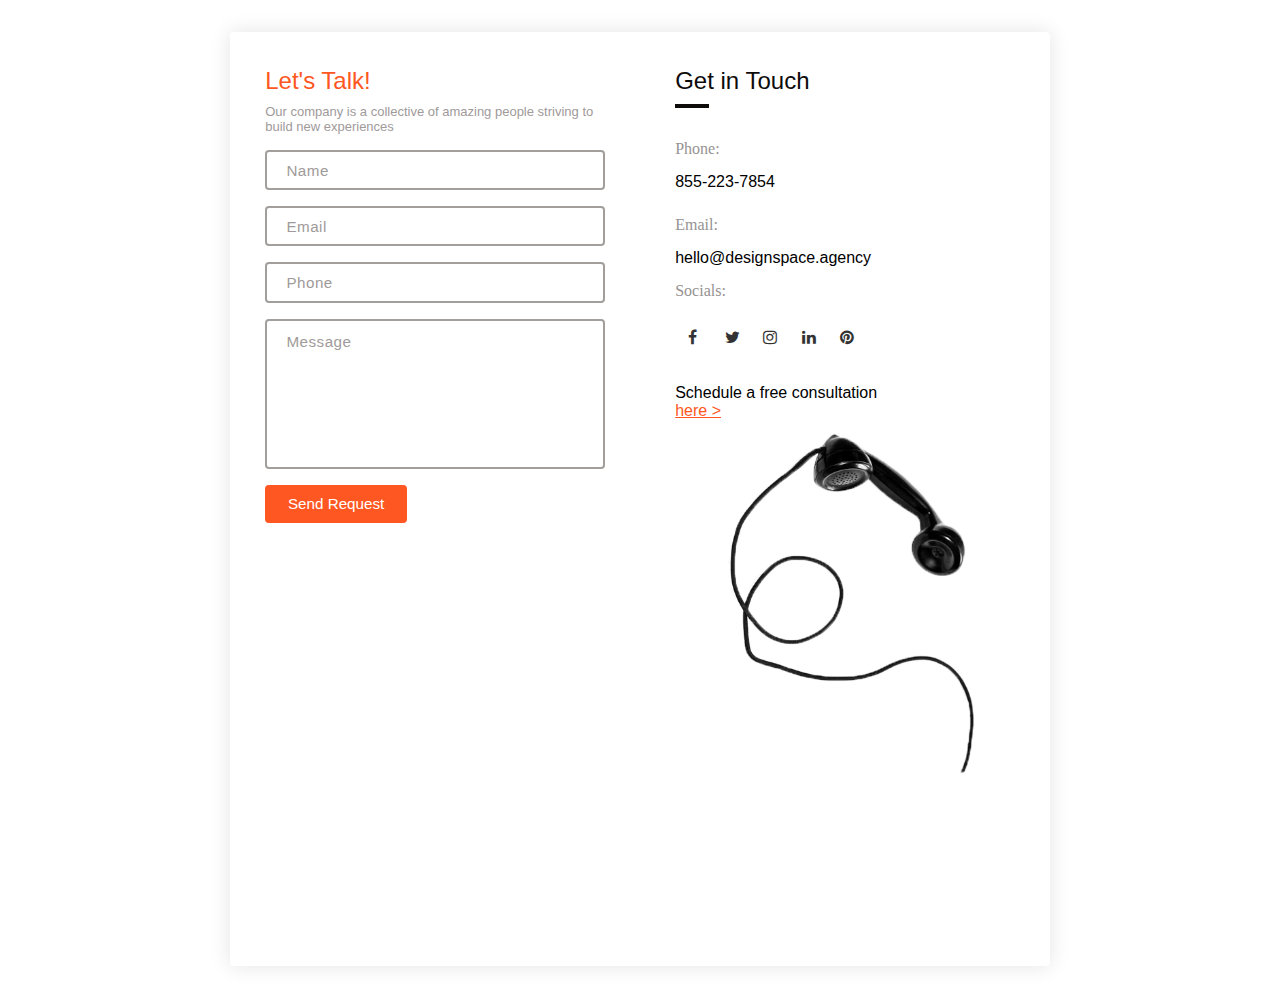
<file: agency_website/contactus.html>
<html>
    <head>
    <meta name="viewport" content="width=device-width, initial-scale=1">
<link rel="stylesheet" href="https://cdnjs.cloudflare.com/ajax/libs/font-awesome/4.7.0/css/font-awesome.min.css">
<style>
.fa {
  padding: 20px;
  font-size: 30px;
  width: 30px;
  text-align: center;
  text-decoration: none;
  margin: 5px 2px;
  border-radius: 50%;
}
ul.social-footer2 { margin: 0;padding: 0; width: auto;}
  ul.social-footer2 li {display: inline-block;padding: 0;}
  ul.social-footer2 li a:hover {background-color:#ff5722;}
  ul.social-footer2 li a {display: block; height:30px;width: 30px;text-align: center;}
  .fa {
      display: inline-block;
      font: normal normal normal 14px/1 FontAwesome;
      background-color: #fff;
      color: #333;
      padding: 9px;
      border-radius: 5px;
  }
  a:hover {
  color: #ff5722;
  background-color: transparent;
  text-decoration: underline;
}



    @import url("https://fonts.googleapis.com/css2?family=Poppins:wght@100;200;300;400;500;600;700;800&display=swap");

    * {
      margin: 0;
      padding: 0;
      box-sizing: border-box;
    }

    .heading {
      color: #969291;
      font-family: "Verdana", Verdana, serif;
      padding-top: 25px;
      padding-bottom: 15px;
    }

    .heading_phone {
      color: #969291;
      font-family: "Verdana", Verdana, serif;
      padding-bottom: 15px;
    }

    .heading_soc {
      color: #969291;
      font-family: "Verdana", Verdana, serif;
      padding-bottom: 15px;
      padding-top: 15px;
    }

    .company_info {
      color: rgb(160, 154, 154);
      font-size: small;
    }

    body,
    input,
    textarea {
      font-family: "Poppins", sans-serif;
    }

    ::placeholder {
      color: rgb(160, 154, 154);
      opacity: 1;
    }

    .container {
      position: relative;
      width: 100%;
      min-height: 100vh;
      padding: 2rem;
      background-color: #fff;
      overflow: hidden;
      display: flex;
      align-items: center;
      justify-content: center;
    }

    .form {
      width: 100%;
      max-width: 820px;
      background-color: #fff;
      border-radius: 4px;
      box-shadow: 0 0 20px 1px rgba(0, 0, 0, 0.1);
      z-index: 1000;
      overflow: hidden;
      display: grid;
      grid-template-columns: repeat(2, 1fr);
    }

    .contact-info-form {
      background-color: #fff;
      position: relative;
    }

    .contact-info-form:before {
      content: "";
      position: absolute;
      width: 26px;
      height: 26px;
      background-color: #fff;
      transform: rotate(45deg);
      bottom: 66px;
      left: -13px;
    }

    form {
      padding: 2.3rem 2.2rem;
      z-index: 10;
      overflow: hidden;
      position: relative;
    }

    .pencil {
      object-fit: cover;
    }
    .title {
      color: #ff5722;
      font-weight: 500;
      font-size: 1.5rem;
      line-height: 1;
      margin-bottom: 0.7rem;
    }

    .social-input-containers {
      position: relative;
      margin: 1rem 0;
    }

    .input {
      width: 100%;
      outline: none;
      border: 2px solid #a19e9b;
      background: none;
      padding: 0.6rem 1.2rem;
      color: #a19e9b;
      font-weight: 500;
      font-size: 0.95rem;
      letter-spacing: 0.5px;
      border-radius: 4px;
      transition: 0.3s;
    }

    .consultation  {
        padding-top: 25px;
    }

    textarea.input {
      padding: 0.8rem 1.2rem;
      min-height: 150px;
      border-radius: 4px;
      resize: none;
      overflow-y: auto;
    }

    .social-input-containers label {
      position: absolute;
      top: 50%;
      left: 15px;
      transform: translateY(-50%);
      padding: 0 0.4rem;
      color: #969291;
      font-size: 0.9rem;
      font-weight: 400;
      pointer-events: none;
      z-index: 1000;
      transition: 0.5s;
    }

    .social-input-containers.textarea label {
      top: 1rem;
      transform: translateY(0);
    }

    .btn {
      padding: 0.6rem 1.3rem;
      background-color: #ff5722;
      border: 2px solid #ff5722;
      font-size: 0.95rem;
      color: #fff;
      line-height: 1;
      border-radius: 4px;
      outline: none;
      cursor: pointer;
      transition: 0.3s;
      margin: 0;
    }

    .btn:hover {
      background-color: transparent;
      color: #fff;
    }

    .social-input-containers span {
      position: absolute;
      top: 0;
      left: 25px;
      transform: translateY(-50%);
      font-size: 0.8rem;
      padding: 0 0.4rem;
      color: transparent;
      pointer-events: none;
      z-index: 500;
    }

    .social-input-containers span:before,
    .social-input-containers span:after {
      content: "";
      position: absolute;
      width: 10%;
      opacity: 0;
      transition: 0.3s;
      height: 5px;
      background-color: #fff;
      top: 50%;
      transform: translateY(-50%);
    }

    .social-input-containers span:before {
      left: 50%;
    }

    .social-input-containers span:after {
      right: 50%;
    }

    .social-input-containers.focus label {
      top: 0;
      transform: translateY(-50%);
      left: 25px;
      font-size: 0.8rem;
    }

    .social-input-containers.focus span:before,
    .social-input-containers.focus span:after {
      width: 50%;
      opacity: 1;
    }

    .contact-info {
      padding: 2.3rem 2.2rem;
      position: relative;
    }

    .contact-info .title {
      color: #0e0b0b;
    }

    .text {
      color: #333;
      margin: 1.5rem 0 2rem 0;
    }

    .social-information {
      display: flex;
      color: #555;
      margin: 0.7rem 0;
      align-items: center;
      font-size: 0.95rem;
    }

    .icon {
      width: 28px;
      margin-right: 0.7rem;
    }

    .social-media {
      padding-bottom: 50px;
    }

    .social-media p {
      color: #969291;
    }

    .contact-info:before {
      content: "";
      position: absolute;
      width: 110px;
      height: 100px;
      border-radius: 50%;
      bottom: -77px;
      right: 50px;
      opacity: 0.3;
    }

    .social-information i {
      font-size: 22px;
      margin-bottom: 23px;
      margin-right: 8px;
      color: #ff5722;
    }

    .square {
      position: absolute;
      height: 400px;
      top: 50%;
      left: 50%;
      transform: translate(181%, 11%);
      opacity: 0.2;
    }

    @media (max-width: 850px) {
      .form {
        grid-template-columns: 1fr;
      }

      .contact-info:before {
        bottom: initial;
        top: -75px;
        right: 65px;
        transform: scale(0.95);
      }

      .contact-info-form:before {
        top: -13px;
        left: initial;
        right: 70px;
      }

      .square {
        transform: translate(140%, 43%);
        height: 350px;
      }

      .text {
        margin: 1rem 0 1.5rem 0;
      }

      .social-media {
        padding: 1.5rem 0 0 0;
      }
    }

    @media (max-width: 480px) {
      .container {
        padding: 1.5rem;
      }

      .contact-info:before {
        display: none;
      }

      .square,
      form,
      .contact-info {
        padding: 1.7rem 1.6rem;
      }

      .text,
      .social-information p {
        font-size: 0.8rem;
      }

      .title {
        font-size: 1.15rem;
      }

      .social-icons a {
        width: 30px;
        height: 30px;
        line-height: 30px;
      }

      .icon {
        width: 23px;
      }

      .input {
        padding: 0.45rem 1.2rem;
      }

      .btn {
        padding: 0.45rem 1.2rem;
      }
    }
  </style>
  </head>
  <body>



  <div class="container">
    <div class="form">
      <div class="contact-info-form">
        <form action="https://formsubmit.co/contact@designspace.agency" method="POST">  
            <h3 class="title">Let's Talk!</h3>
            <p class="company_info">
              Our company is a collective of amazing people striving to build new
              experiences
            </p>
            <div class="social-input-containers">
              <input type="text" name="name" class="input" placeholder="Name" />
            </div>
            <div class="social-input-containers">
              <input
                type="email"
                name="email"
                class="input"
                placeholder="Email"
              />
            </div>
            <div class="social-input-containers">
              <input type="tel" name="phone" class="input" placeholder="Phone" />
            </div>
            <div class="social-input-containers textarea">
              <textarea
                name="message"
                class="input"
                placeholder="Message"
              ></textarea>
            </div>
            <input type="submit" value="Send Request" class="btn" />
          </form>
      </div>





      <div class="contact-info">
        <h3 class="title">Get in Touch</h3>

        <hr
          style="
            height: 4px;
            width: 10%;
            border-width: 0;
            background-color: #0e0b0b;
          "
        />
        <p class="text"></p>
        <div class="info">
          <div>
            <p class="heading_phone">Phone:</p>
          </div>
          <div>
            <p>855-223-7854</p>
          </div>
          <div>
            <p class="heading">Email:</p>
          </div>
          <div>
            <p>hello@designspace.agency</p>
          </div>
          <div>
            <p class="heading_soc">Socials:</p>
          </div>
          <!-- Add icon library -->
        <link rel="stylesheet" href="https://cdnjs.cloudflare.com/ajax/libs/font-awesome/4.7.0/css/font-awesome.min.css">

        <!-- Add font awesome icons -->
        <a href="https://www.facebook.com/designspacedigital" class="fa fa-facebook"></a>
        <a href="#" class="fa fa-twitter"></a>
        <a href="https://www.instagram.com/designspace.digital/" class="fa fa-instagram"></a>
        <a href="https://www.linkedin.com/company/designspaceagency/" class="fa fa-linkedin"></a>
        <a href="https://www.pinterest.com/DesignSpacedigital/_saved/" class="fa fa-pinterest"></a>

          </div>
          <p class = "consultation">Schedule a free consultation</p>
          <a href="https://meetings.hubspot.com/design-space/discovery-call" class="right" style="color: #ff5722">here ></a>          
          <img src="../images/ContactPageImage.png" width="100%" class="pencil">
        </div>
      </div>
    </div>
  </div>


</body>
</html>
</file>
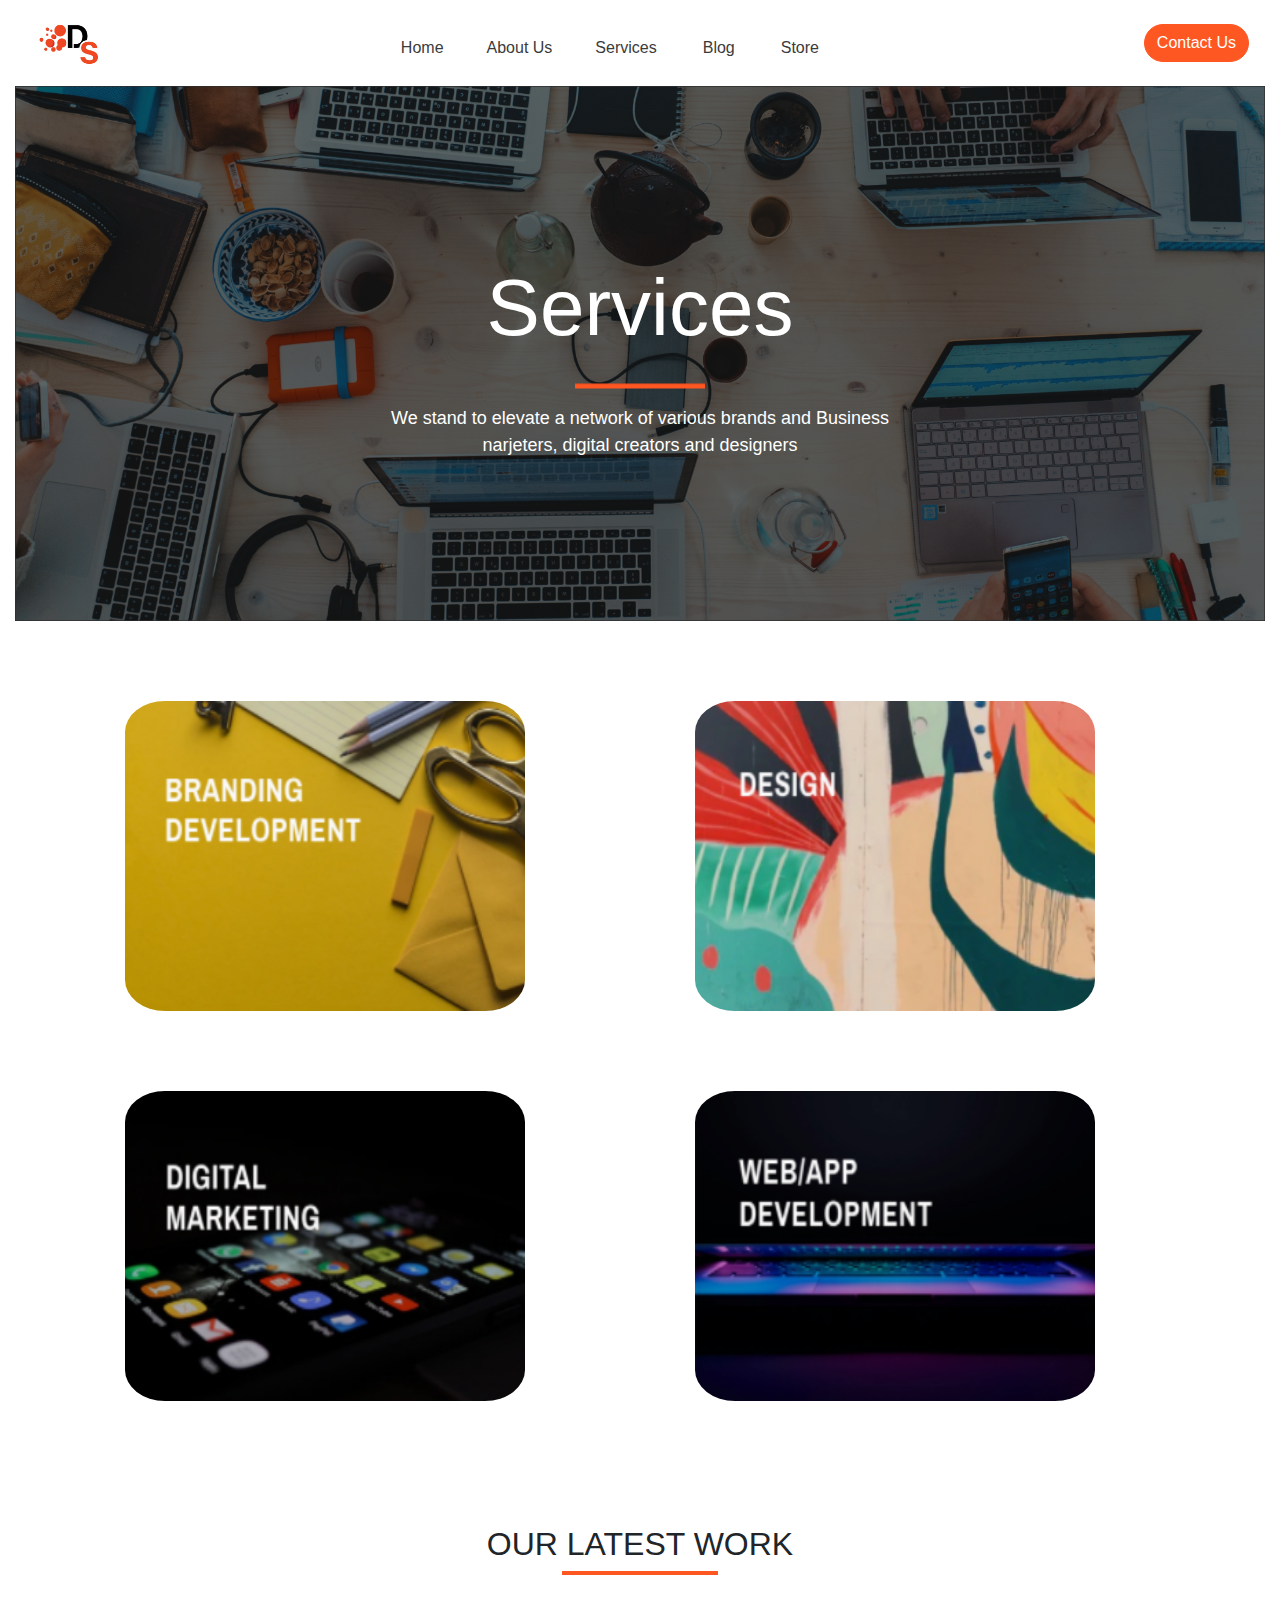
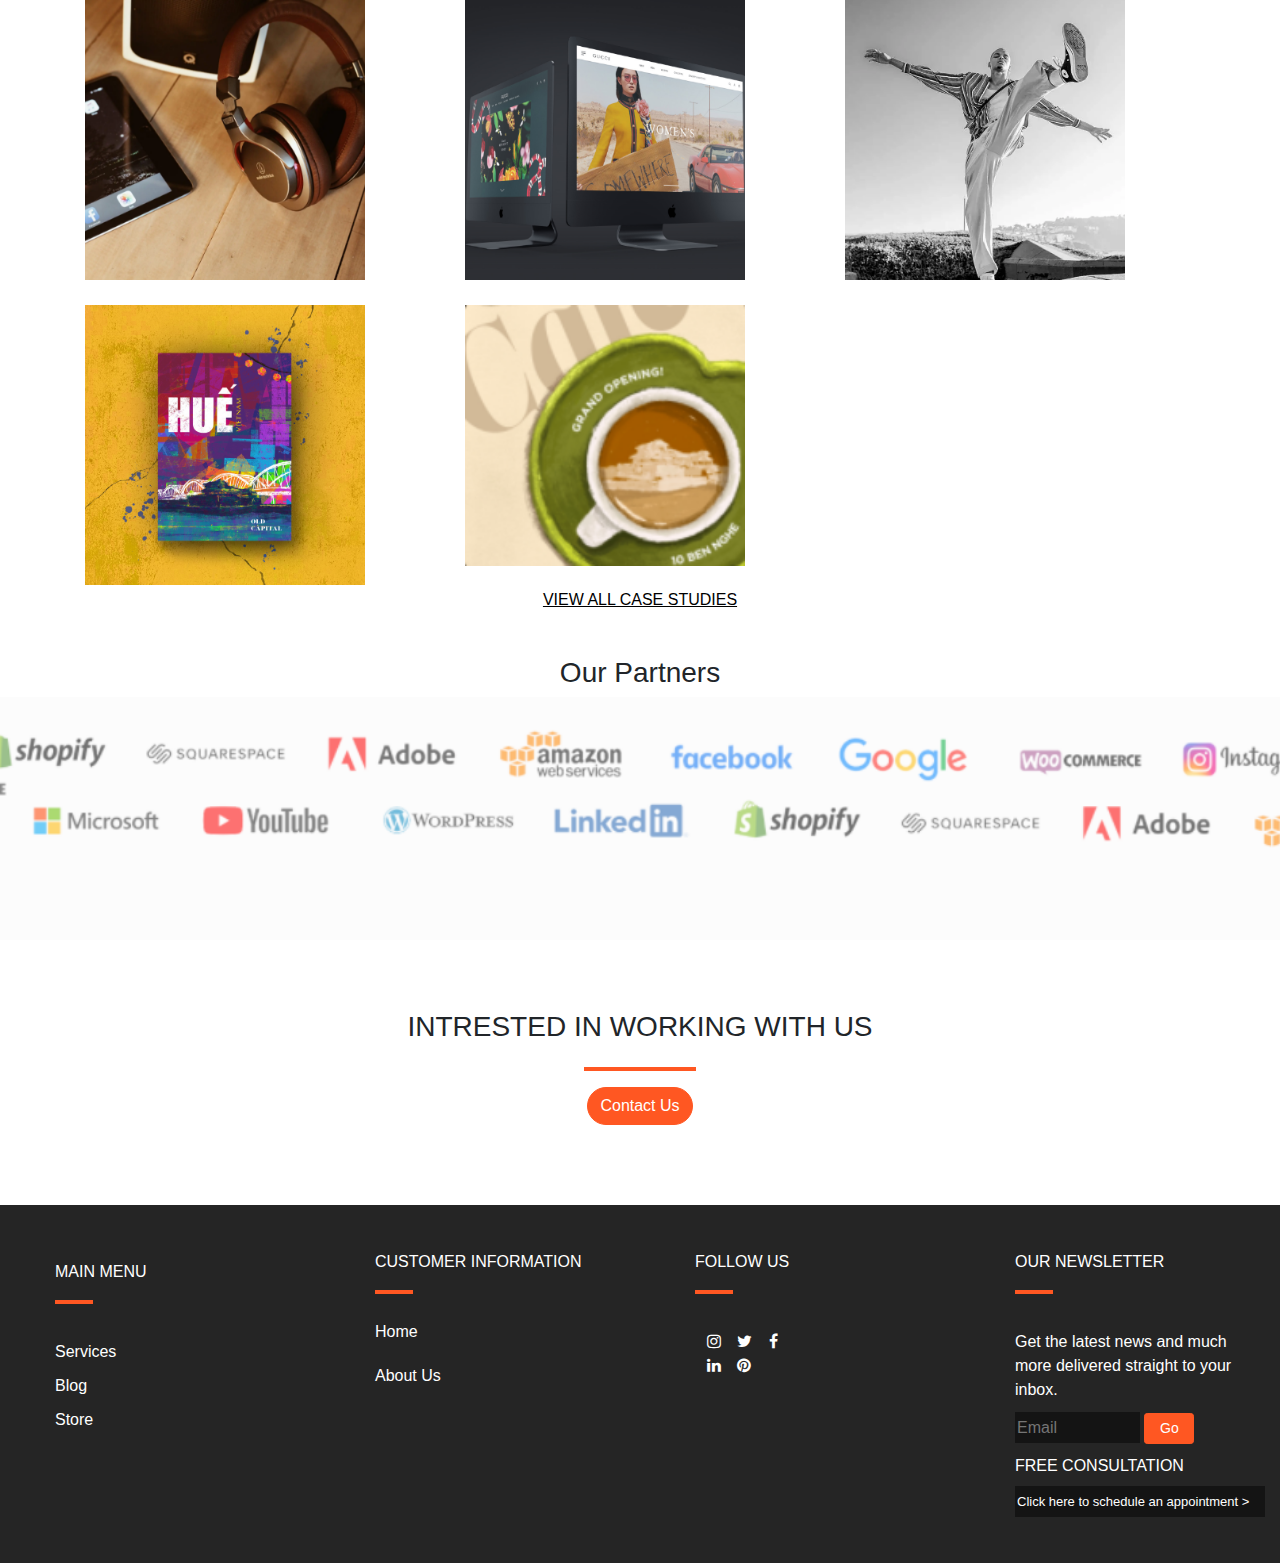
<file: agency_website/service.html>
<!DOCTYPE html>
<html>
  <head>
<title>Services</title>
<meta charset="UTF-8">
<meta name="viewport" content="width=device-width, initial-scale=1">
<!-- <link rel="stylesheet" href="../css/bootstrap.css"/> -->
<link rel="stylesheet" href="../css/bootstrapcopy.css"/>

<script src="https://ajax.googleapis.com/ajax/libs/jquery/3.5.1/jquery.min.js"></script>
<script src="https://cdnjs.cloudflare.com/ajax/libs/popper.js/1.16.0/umd/popper.min.js"></script>
<script src="https://maxcdn.bootstrapcdn.com/bootstrap/4.5.2/js/bootstrap.min.js"></script>
<link href='https://fonts.googleapis.com/css?family=Montserrat' rel='stylesheet'>
<link href="http://fonts.cdnfonts.com/css/minimo?styles=17941" rel="stylesheet">
<link rel="stylesheet" href="https://cdnjs.cloudflare.com/ajax/libs/font-awesome/4.7.0/css/font-awesome.min.css"/>

  <style>

.social-input-containers {
      position: relative;
      margin: 1rem 0;
    }

    .input {
      width: 100%;
      outline: none;
      border: 2px solid #a19e9b;
      background: none;
      padding: 0.6rem 1.2rem;
      color: #a19e9b;
      font-weight: 500;
      font-size: 0.95rem;
      letter-spacing: 0.5px;
      border-radius: 4px;
      transition: 0.3s;
    }

    .consultation  {
        padding-top: 25px;
    }

    textarea.input {
      padding: 0.8rem 1.2rem;
      min-height: 150px;
      border-radius: 4px;
      resize: none;
      overflow-y: auto;
    }

    .social-input-containers label {
      position: absolute;
      top: 50%;
      left: 15px;
      transform: translateY(-50%);
      padding: 0 0.4rem;
      color: #969291;
      font-size: 0.9rem;
      font-weight: 400;
      pointer-events: none;
      z-index: 1000;
      transition: 0.5s;
    }

    .social-input-containers.textarea label {
      top: 1rem;
      transform: translateY(0);
    }

    .social-input-containers span {
      position: absolute;
      top: 0;
      left: 25px;
      transform: translateY(-50%);
      font-size: 0.8rem;
      padding: 0 0.4rem;
      color: transparent;
      pointer-events: none;
      z-index: 500;
    }

    .social-input-containers span:before,
    .social-input-containers span:after {
      content: "";
      position: absolute;
      width: 10%;
      opacity: 0;
      transition: 0.3s;
      height: 5px;
      background-color: #fff;
      top: 50%;
      transform: translateY(-50%);
    }

    .social-input-containers span:before {
      left: 50%;
    }

    .social-input-containers span:after {
      right: 50%;
    }

    .social-input-containers.focus label {
      top: 0;
      transform: translateY(-50%);
      left: 25px;
      font-size: 0.8rem;
    }

    .social-input-containers.focus span:before,
    .social-input-containers.focus span:after {
      width: 50%;
      opacity: 1;
    }


/* ///////////// */
 @media screen and (min-width: 601px) {
     .modalimg {
    background-repeat: no-repeat;
    background-size: cover;
    width:100%;
    font-family: Montserrat;
    font-size: 15px;
    line-height: 22.5px;
    font-weight: 400px;
    height: 480px;
    padding-left:50px;
    border-radius: 50px;
    
   }
 }
 
 @media screen and (max-width: 600px) {
   .modalimg{
     width:90%;
     /* border-radius: 0%; */
     border-radius: none;
     margin-left: 18px;
    background-size: cover;

    background-repeat: no-repeat;

   }
 }
 .list-padding li {
   padding-top: 10px;
   padding-left: -30px;
 }
  .prev, .next {
    background-color: #000000;
    color: white;
    position: absolute;
    top: 50%;
    width: auto;
    padding: 16px;
    margin-top: -22px;
    color: white;
    font-weight: bold;
    font-size: 18px;
    transition: 0.6s ease;
    border-radius: 50%;
    user-select: none;
  }
  
  /* Position the "next button" to the right */
  .next {
    right: 0;
    border-radius: 50%;
  }
  /* On hover, add a grey background color */
  .prev:hover, .next:hover {
    background-color: #ffffff;
    color: black;
  }
.image-background {
   
   background-image: url('../images/aboutus.png');
   background-repeat: no-repeat;
       height: 100vh;
 
 }
 .centered {
   position: absolute;
   top: 50%;
   left: 50%;
   transform: translate(-50%, -50%);
   
 }
 .size {
   font-size: 3rem;
   color:white;
 }
 .centers {
   display: block;
   margin-left: auto;
   margin-right: auto;
   width: 100%;
 }
 .padding-icon a {
   padding-left:12px;
 }
 .footerheading{
   font-family: "Segoe UI", Arial, sans-serif;
   font-weight: 500;
 }
 li{
   padding-top:10px;
 }
 /* If the screen size is 601px wide or more, set the font-size of <div> to 80px */
   @media screen and (min-width: 601px) {
     .displaye {
     font-size: 80px;
   }
 }
 
 /* If the screen size is 600px wide or less, set the font-size of <div> to 30px */
 @media screen and (max-width: 600px) {
   .displaye{
     font-size: 30px;
   }
 }/* If the screen size is 601px wide or more, set the font-size of <div> to 80px */
   @media screen and (min-width: 601px) {
     .textmob {
     font-size: 18px;
   }
 }
 
 @media screen and (max-width: 600px) {
   .textmob{
     font-size: 13px;
   }
 }
 @media screen and (min-width: 601px) {
     .imgg img {
       display: block;
   }
 }
 
 @media screen and (max-width: 600px) {
   .imgg img{
     width:100%;
   }
 }
 
 @media screen and (min-width: 601px) {
     .centers img {
       border-radius: 50%; 
       width:20%;
       float:center;
       margin-left:50px;
   }
 }
 
 @media screen and (max-width: 600px) {
   .centers img{
     width:70%;
     border-radius: 50%; 
     padding-top:0px
     
   }
 }
 
 
 @media screen and (min-width: 601px) {
     .img-flot {
       margin-left:150px;
   }
 }
 
 
 
 @media screen and (min-width: 601px) {
     .fontstyle {
       padding-left:28px;
   }
 }
 
 @media screen and (max-width: 600px) {
   .fontstyle{
     font-size: 12px;
     
   }
 }
 
 
 @media screen and (min-width: 601px) {
     .padding-postion {
       padding-left:18px;
   }
 }
 
 @media screen and (max-width: 600px) {
   .padding-postion{
     padding-left:15px;
     /* text-align:; */
     
   }
 }
 
    @media screen and (max-width: 600px) {
      .pad{
        margin-top:20px;
      }
    }
    @media screen and (min-width: 601px) {
        .pad {
          margin-top:0px;
      }
    }
    @media screen and (max-width: 600px) {
      .imgre{
        width:300px;
      }
    }
    @media screen and (min-width: 601px) {
        .imgre {
          width:400px;margin: 40px;min-height:310px;max-height:500px;border-radius: 10%;

      }
    }
  </style>

</head>
<body>

  <div class="container-fluid">
  <nav class="navbar navbar-expand-lg navbar-light ">
    <a class="navbar-brand" href="index.html"><img src="../images/logo.png"  height="60" style="float: left"></a>
    <button class="navbar-toggler" type="button" data-toggle="collapse" data-target="#navbarSupportedContent" aria-controls="navbarSupportedContent" aria-expanded="false" aria-label="Toggle navigation">
      <span class="navbar-toggler-icon"></span>
    </button>
  
    <div class="collapse navbar-collapse" id="navbarSupportedContent" style="padding-left: 20%;">
      <ul class="navbar-nav mr-auto">
        <li class="nav-item" style="padding-left:27px">
          <a class="nav-link"  href="./index.html">Home </a>
        </li>

        <li class="nav-item" style="padding-left:27px">
          <a class="nav-link"  href="./aboutus.html">About Us </a>
        </li>

        <li class="nav-item" style="padding-left:27px">
          <a class="nav-link"  href="./service.html">Services </a>
        </li>
        <li class="nav-item" style="padding-left:30px" >
          <a class="nav-link" href="https://store.designspace.agency/news">Blog</a>
        </li>

        <li class="nav-item" style="padding-left:30px" >
          <a class="nav-link" href="https://store.designspace.agency/">Store</a>
        </li>

    
      
       
      </ul>
     
      <button class=" btn btn-primary my-2 my-sm-0 rounded" data-target=".contactus" data-toggle="modal"  >Contact Us</button>
    </div>
  </nav>

<div class="row">
    <div class="col-12">

          <img src='../images/banners.png' width="100%"/>
          <div class="centered ">
            <div class="text-white text-center displaye">Services </div>
            <div class="d-flex justify-content-center">
            <hr  style=" height:4px; width:130px; background-color:#ff5722" >
             </div>
             <div  class="text-white text-center textmob">We stand to elevate a network of various brands and Business <br/> narjeters, digital creators and designers</div>
             </div>
       
      </div>
    </div>
  </div>


<div class="container" style="margin-top:40px">
  <div class="row">
    <div class="col-sm-12 col-md-6">
      <img  data-target="#modal1" data-toggle="modal" class="imgre" src="../images/bd.png" style="border-radius: 10%;" alt="mm" >   
  
  </div>
<div class="col-sm-12 col-md-6 pad" >
  <img  data-target="#modal2"  data-toggle="modal" class="imgre" src="../images/d.png" alt="mm" style="border-radius: 10%;"  >
</div>
</div>

<div class="row">
  <div class="col-sm-12 col-md-6 pad">
    <img data-target="#modal3"  data-toggle="modal" class="imgre" src="../images/dm.png" style="border-radius: 10%;" alt="mm" >   

</div>
<div class="col-sm-12 col-md-6 pad" >
<img data-target="#modal4"  data-toggle="modal" class="imgre" src="../images/wad.png" alt="mm" style="border-radius: 10%;"  >
</div>
</div>
 
</div>
 
<!-- Modal 1-->
<div classs="row">

  <div class=" col-xs-6 col-sm-12 col-md-12">


<!-- Modal -->
<div style="margin-left: -8px; "class="modal fade bd-example-modal-lg "id="modal1" tabindex="-1" role="dialog" aria-labelledby="exampleModalCenterTitle" aria-hidden="true">
  <div class="modal-dialog modal-lg" role="document">
    <div class="modal-content modalimg" style="background-image:url('../images/lv.jpg'); ">
      <div style="border:0" class="modal-header">
        <h3 class="modal-title" style="padding-top:50px" id="exampleModalLongTitle">
          BRANDING <br>DEVELOPMENT
          <hr  align="left" style="border: 1px solid black;width: 38%;">

        </h3>
        <button type="button" class="close" data-dismiss="modal" aria-label="Close">
          <span aria-hidden="true">×</span>
        </button>
      </div>
      <div style="margin-top: -40px;" class="modal-body">
        <ul style="list-style-type: none; padding-left: 0px;" class="list-padding">
          <li> Branding Experience Consulting</li>
          <li> Branding Management</li>
          <li> Partnership / Affiliate Development

          </li>
          <li>  Content Creation

          </li>
          <li> Photography </li>
          <li> Videography

          </li>

        </ul>
        <a href="contactus.html"><button class="btn btn-primary text-center" style="border-radius:25px; float: center" type="button" id="myBtn" onclick="myFunction()">CHAT WITH US</button></a>

      </div>
    
    </div>
  </div>
</div>

  </div>

</div>
<!-- --------------- -->

<!-- Modal 2-->
<div classs="row">

  <div class=" col-xs-6 col-sm-12 col-md-12">

<!-- Modal -->
<div style="margin-left: -8px; "class="modal fade bd-example-modal-lg " style="background-image: url('./images/lv.jpg');" id="modal2" tabindex="-1" role="dialog" aria-labelledby="exampleModalCenterTitle" aria-hidden="true">
  <div class="modal-dialog modal-lg" role="document">
    <div class="modal-content modalimg" style="background-image:url('../images/unnamed.jpg'); ">
      <div style="border:0" class="modal-header">
        <h3 class="modal-title" style="padding-top:50px" id="exampleModalLongTitle">
          DESIGN <br>
          <hr  align="left" style="border: 1px solid black;width: 38%;">

        </h3>
        <button type="button" class="close" data-dismiss="modal" aria-label="Close">
          <span aria-hidden="true">×</span>
        </button>
      </div>
      <div style="margin-top: -40px;" class="modal-body">
        <ul style="list-style-type: none; padding-left: 0px;" class="list-padding">
          <li> UI/UX Design</li>
          <li> Graphic Design</li>
          <li> Application / Software</li>
          <li> Web Hosting</li>
          <li> Commercial & Print </li>
          <li> Digital Signage</li>

        </ul>
        <a href="contactus.html"><button class="btn btn-primary text-center" style="border-radius:25px; float: center" type="button" id="myBtn" onclick="myFunction()">CHAT WITH US</button></a>

      </div>
    
    </div>
  </div>
</div>

  </div>

</div>
<!-- --------------- -->


<!-- Modal 3-->
<div classs="row">

  <div class=" col-xs-6 col-sm-12 col-md-12">

<!-- Modal -->
<div style="margin-left: -8px; "class="modal fade bd-example-modal-lg "  id="modal3" tabindex="-1" role="dialog" aria-labelledby="exampleModalCenterTitle" aria-hidden="true">
  <div class="modal-dialog modal-lg" role="document">
    <div class="modal-content modalimg" style=" background-color:white;background-image:url('../images/phones.png'); ">
      <div style="border:0" class="modal-header">
        <h3 class="modal-title" style="padding-top:50px" id="exampleModalLongTitle">
          DIGITAL <br> MARKETING
          <hr  align="left" style="border: 1px solid black;width: 38%;">

        </h3>
        <button type="button" class="close" data-dismiss="modal" aria-label="Close">
          <span aria-hidden="true">×</span>
        </button>
      </div>
      <div style="margin-top: -40px;" class="modal-body">
        <ul style="list-style-type: none; padding-left: 0px;" class="list-padding">
          <li>Strategy Development</li>
          <li> Email & SEO</li>
          <li> Social Media Management & </li>
          <li> Advertising </li>
          <li> Digital Media</li>
          <li> Pay-Per-Click & 
            <li>Affiliate Advertising</li>

          </li>
       

        </ul>
        <a href="contactus.html"><button class="btn btn-primary text-center" style="border-radius:25px; float: center" type="button" id="myBtn" onclick="myFunction()">CHAT WITH US</button></a>

      </div>
    
    </div>
  </div>
</div>

  </div>

</div>
<!-- --------------- -->


<!-- Modal 4-->
<div classs="row">

  <div class=" col-xs-6 col-sm-12 col-md-12">

<!-- Modal -->
<div style="margin-left: -8px; "class="modal fade bd-example-modal-lg "  id="modal4" tabindex="-1" role="dialog" aria-labelledby="exampleModalCenterTitle" aria-hidden="true">
  <div class="modal-dialog modal-lg" role="document">
    <div class="modal-content modalimg" style=" background-color:white; background-image:url('../images/lvs.png'); width: 100%; ">
      <div style="border:0" class="modal-header">
        <h3 class="modal-title" style="padding-top:50px" id="exampleModalLongTitle">
        <b>  WEB /  <br> APP DEVELOPMENT </b>
 
          <hr  align="left" style="border: 1px solid black;width: 38%;">

        </h3>
        <button type="button" class="close" data-dismiss="modal" aria-label="Close">
          <span aria-hidden="true">×</span>
        </button>
      </div>
      <div style="margin-top: -40px;" class="modal-body">
        <ul style="list-style-type: none; padding-left: 0px;" class="list-padding">
          <li>Cloud Software</li>
          <li> Desktop Software</li>
          <li> Mobile Application</li>
          <li> Virtual Reality / VA</li>
            <li>Other Digital Produts</li>

          </li>
       

        </ul>
        <a href="contactus.html"><button class="btn btn-primary text-center" style="border-radius:25px;  float: center" type="button" id="myBtn" onclick="myFunction()">CHAT WITH US</button></a>

      </div>
    
    </div>
  </div>
</div>

  </div>

</div>
<!-- --------------- -->
    <!-- The Branding Development Modal -->
    <div id="myModal2" class="modal">
      <!-- Modal content -->
      <div class="modal-content" style="background-image: url('../images/phone.png'); background-repeat : no-repeat; background-size: 100% 100%;">
        <span class="close">&times;</span>
        <strong><h2 class="modal-title">BRANDING <br />DEVELOPMENT</h2></strong>
  
        <div class="floatLeft">
          <hr class="line" align="left" style="border: 1px solid black;margin-bottom:40px;width: 8%;">
          <p>Branding Experience Consulting </p>
          <p>Branding Management  </p>
          <p>Partnership / Affiliate Development </p>
          <p> Content Creation  </p>
          <p>Photography </p>
          <p>Videography </p>
          <a href="contactus.html"><button class="btn_modal" style="border-radius:25px; float: left" type="button" id="myBtn" onclick="myFunction()">CHAT WITH US</button></a>
        </div>
      </div>
    </div>

  <!-- The Design Modal -->
  <div id="myModal1" class="modal">
    <!-- Modal content -->
    <div class="modal-content" style="background-image: url('../images/pencil.jpg'); background-repeat : no-repeat; background-size: 100% 100%;">
      <span class="close">&times;</span>
      <strong><h1 class="modal-title">DESIGN</h1></strong>

      <div class="floatLeft">
        <hr class="line" align="left" style="border: 1px solid black;margin-bottom:40px;width: 8%;">
        <p>UI/UX Design </p>
        <p>Graphic Design </p>
        <p>Application / Software </p>
        <p> Web Hosting </p>
        <p>Commercial & Print </p>
        <p>Digital Signage </p>
        <a href="contactus.html"><button class="btn_modal" style="border-radius:25px; float: left" type="button" id="myBtn" onclick="myFunction()">CHAT WITH US</button></a>
      </div>
    </div>
  </div>

   <!-- The Digital Marketing Modal  -->
   <div id="myModal2" class="modal">
    <!-- Modal content -->
    <div class="modal-content" style="background-image: url('../images/phone.png'); background-repeat : no-repeat; background-size: 100% 100%;">
      <span class="close">&times;</span>
      <strong><h2 class="modal-title">DIGITAL <br />MARKETING</h2></strong>
      <div class="floatLeft">
        <hr class="line" align="left" style="border: 1px solid black;margin-bottom:40px;width: 8%;">
        <p>Strategy Development </p>
        <p>Email & SEO </p>
        <p>Social Media Management & Advertising </p>
        <p> Digital Media </p>
        <p>Pay-Per-Click & Affiliate Advertising </p>
        <a href="contactus.html"><button class="btn_modal" style="border-radius:25px; float: left" type="button" id="myBtn" onclick="myFunction()">CHAT WITH US</button></a>
      </div>
    </div>
  </div>
  
  <!-- The Web App Development Modal  -->
  <div id="myModal3" class="modal">
    <!-- Modal content -->
    <div class="modal-content" style="background-image: url('../images/'); background-repeat : no-repeat; background-size: 100% 100%;">
      <span class="close">&times;</span>
      <strong><h2 class="modal-title">WEB / APP DEVELOPMENT</h2></strong>
      <div class="floatLeft">
        <hr class="line" align="left" style="border: 1px solid black;margin-bottom:40px;width: 8%;">
        <p>Cloud Software </p>
        <p>Desktop Software </p>
        <p>Mobile Application </p>
        <p>Virtual Reality / VA</p>
        <p>Other Digital Produts </p>
        <a href="contactus.html"><button class="btn_modal" style="border-radius:25px; float: left" type="button" id="myBtn2" onclick="myFunction()">CHAT WITH US</button></a>
      </div>
    </div>
  </div>

<!-- ------------------------------ -->
<div class="container">
<div class="row">
  <div class="col-12">
    <h2 class="w3-text-white " style="margin-top: 80px; text-align: center; ">OUR LATEST WORK</h2 >  
      <hr style="height:4px; width:14%; margin:0 auto; border-width:0; background-color:#ff5722;"/>
  </div>
</div>

<div class="row">
  <div class="col-sm-6 col-md-4" style="padding-top:25px;">
    <img src="../images/headphoness.png" class="center-block" alt="headphones" style="width:80%">
    
  </div>
  <div class="col-sm-6 col-md-4" style="padding-top:25px;" >
    <img src="../images/womans.png" class="center-block" alt="headphones" style="width:80%">
  </div>
  <div class="col-sm-6 col-md-4" style="padding-top:25px;">
    <img src="../images/persons.png" class="center-block" alt="headphones" style="width:80%">

  </div>

  <div class="col-sm-6 col-md-4" style="padding-top:25px;">
    <img src="../images/books.png" class="center-block" alt="headphones" style="width:80%">

  </div>


  <div class="col-sm-6 col-md-4" style="padding-top:25px;">
    <img src="../images/cofe.png" class="center-block" alt="headphones" style="width:80%">

  </div>
</div>
<div class="col-12"><a href="#"class="centered" style="color:#000;   margin-top:15px; text-align: center;"> <u >VIEW ALL CASE STUDIES </u> </a>   </div>
</div>

  


<!-- ----------------------------------------- -->



<div class="container-fluid"> 
  <div class="row" style="margin-top: 70px;">
    <div class="col-md-12 text-center"><h3>Our Partners</h3></div>
    
  <img src="../images/partner.png" width="100%" >    
  
  </div>



  <div class="row" style="margin-top: 70px;">
    <div class="col-12  ">
    <div class="d-flex justify-content-center"><h3>INTRESTED IN WORKING WITH US</h3></div>
    <div style="text-align: left;display: flex;justify-content: flex-start;"> <hr style="height:4px; margin-left: 0 auto; width:9%; border-width:0; background-color:#ff5722"></div>

    <div class="d-flex justify-content-center">
      <button class=" btn btn-primary my-2 my-sm-0 rounded" data-target=".contactus" data-toggle="modal"  >Contact Us</button>

    </div>
</div>
    </div>

    <div  style="margin-top: 80px;">
      <div class=" row bg-dark text-white" style="padding-top: 45px; padding-bottom: 30px;">
        
        <div class="col-sm-12 col-md-3 ">
          <ul style="list-style-type: none; ">
           <li class="footerheading"> MAIN MENU </li>

           <div style="text-align: center;display: flex;justify-content: flex-start;"> 
            <hr style="height:4px; margin-left:0px; width:15%; border-width:0; background-color:#ff5722">
          </div>
          <li style="padding-top: 20px;"> 
            <a  href="service.html">Services</a></li>
            <a href="https://store.designspace.agency/blogs/news"><li>Blog</li></a>
            <a href="https://store.designspace.agency/"><li>Store</li></a>
            
           
          </ul>
  
        </div>

        <div class="col-sm-12 col-md-3" >
          
           <ul style="list-style-type: none;"> CUSTOMER INFORMATION
            <div style="text-align: center;display: flex;justify-content: flex-start;"> 
            <hr style="height:4px; margin-left:0px; width:15%; border-width:0; background-color:#ff5722">
          </div>
          <a href="index.html" ><li>Home</li></a>

          <li style="padding-top: 20px;" > <a  href="aboutus.html">About Us</a></li>
           
           </ul>
            
          </div>

        <div class="col-sm-12 col-md-3">
      <ul style="list-style-type:none; ">FOLLOW US
        <div style="text-align: center;display: flex;justify-content: flex-start;"> 
          <hr style="height:4px; margin-left:0px; width:15%; border-width:0; background-color:#ff5722">
        </div>
     <li  style="padding-top: 20px;" class="padding-icon">
     <a href="https://www.instagram.com/designspace.digital/" class="fa fa-instagram"></a>
     <a href="#" class="fa fa-twitter"></a>
     <a href="https://www.facebook.com/designspacedigital" class="fa fa-facebook"></a>
     <br>
     <a href="https://www.linkedin.com/company/designspaceagency/" class="fa fa-linkedin"></a>
     <a href="https://www.pinterest.com/DesignSpacedigital/_saved/" class="fa fa-pinterest"></a>
  
     </li>
          </ul>
  
        </div>

        <div class="col-sm-12 col-md-3">
          <ul style="list-style-type: none;">
            OUR NEWSLETTER 
      <div style="text-align: left;display: flex;justify-content: flex-start;"> 
        <hr style="height:4px; margin-left:0px; width:15%; border-width:0; background-color:#ff5722"></div>

          <li style="padding-top: 20px">Get the latest news and much more delivered straight to your inbox.</li>
          <li>
             <input type="text" name="search" placeholder="Email" style="width:50%; height: 31px; background-color: rgb(20, 20, 20); border: none;  ;  " /> 
            <span class="btn btn-primary btn-sm" style="width: 20%; " >Go</span> 
          </li>
          <li>
            FREE CONSULTATION
            <input type="text" name="search" readonly value="Click here to schedule an appointment > " style=" margin-top:8px;cursor:pointer; color:white; font-size:13px;width:100%; height: 31px; background-color: rgb(20, 20, 20); border: none;  ;  " /> 
          </li>
        </ul>
      </div>
      
    </div>
    </div>
  </div>


  <div class="modal fade contactus" tabindex="-1" role="dialog" aria-labelledby="myLargeModalLabel" aria-hidden="true">
    <div class="modal-dialog modal-lg" style="border-radius: 0px;">
      <div style="background-color: white; margin-top: 50px; padding-top: 20px; border-radius: 50px " class="modal-content">
        <div class="container">
          <button type="button" class="close" data-dismiss="modal" aria-label="Close">
            <span aria-hidden="true">×</span>
          </button>
          <div class="row">
             
            <div class="col-md-6">
           
              <h5 style="color:#ff5722">Let's Talk!</h5>
              <p style="font-size: 13px; color:rgb(160, 154, 154)"; >Our company is a collective of amazing people striving to build new experiences</p>
              <form action="https://formsubmit.co/contact@designspace.agency" method="POST">  
               
                <div class="social-input-containers">
                  <input type="text" name="name" class="input" placeholder="Name" />
                </div>
                <div class="social-input-containers">
                  <input
                    type="email"
                    name="email"
                    class="input"
                    placeholder="Email"
                  />
                </div>
                <div class="social-input-containers">
                  <input type="tel" name="phone" class="input" placeholder="Phone" />
                </div>
                <div class="social-input-containers textarea">
                  <textarea
                    name="message"
                    class="input"
                    placeholder="Message"
                  ></textarea>
                </div>
                <input type="submit" value="Send Request" class="btn btn-primary" />
              </form>
           
            </div>
  
            <div class="col-md-6 ml-auto">
              <h4>Get in Touch</h4>
              <hr class="line" align="left" style="border: 1px solid black;margin-bottom:40px;width: 8%;">
              
              <div>
              <i style="color:#969291" class="fa fa-phone" aria-hidden="true"><span style="padding-left:6px">Phone</span></i>
              <div style="color:#000">855-223-7854</div>
            </div>
  
            <div style="padding-top: 25px;">
              <i style="color:#969291" class="fa fa-envelope" aria-hidden="true"><span style="padding-left:6px">Email</span></i>
              <div style="color:#000">hello@designspace.agency</div>
            </div>
            <div style="padding-top: 25px;">
              <i style="color:#969291" class="fa fa-share-square" aria-hidden="true"><span style="padding-left:6px">Socials:</span></i>
              <div style=" padding-top:10px"  >
              
                  <!-- Add font awesome icons -->
          <a href="https://www.facebook.com/designspacedigital" style="color:black" class="fa fa-facebook "></a>
          <a href="#" style="color:black ; padding-left:15px;" class="fa fa-twitter"></a>
          <a href="https://www.instagram.com/designspace.digital/" style="color:black ; padding-left:15px;" class="fa fa-instagram"></a>
          <a href="https://www.linkedin.com/company/designspaceagency/" style="color:black  ;padding-left:15px;" class="fa fa-linkedin"></a>
          <a href="https://www.pinterest.com/DesignSpacedigital/_saved/" style="color:black ; padding-left:15px;" class="fa fa-pinterest"></a>
              
              </div>
            </div >
            <div style="padding-top: 25px" > Schedule a free consultation</div>
            <a href="https://meetings.hubspot.com/design-space/discovery-call" class="right" style="color: #ff5722">here ></a>          
            <img src="../images/ContactPageImage.png" width="100%" class="pencil">
  
            </div>
          </div>
          </div>
      </div>
    </div>
  </div>
</body>


</html>
</file>
